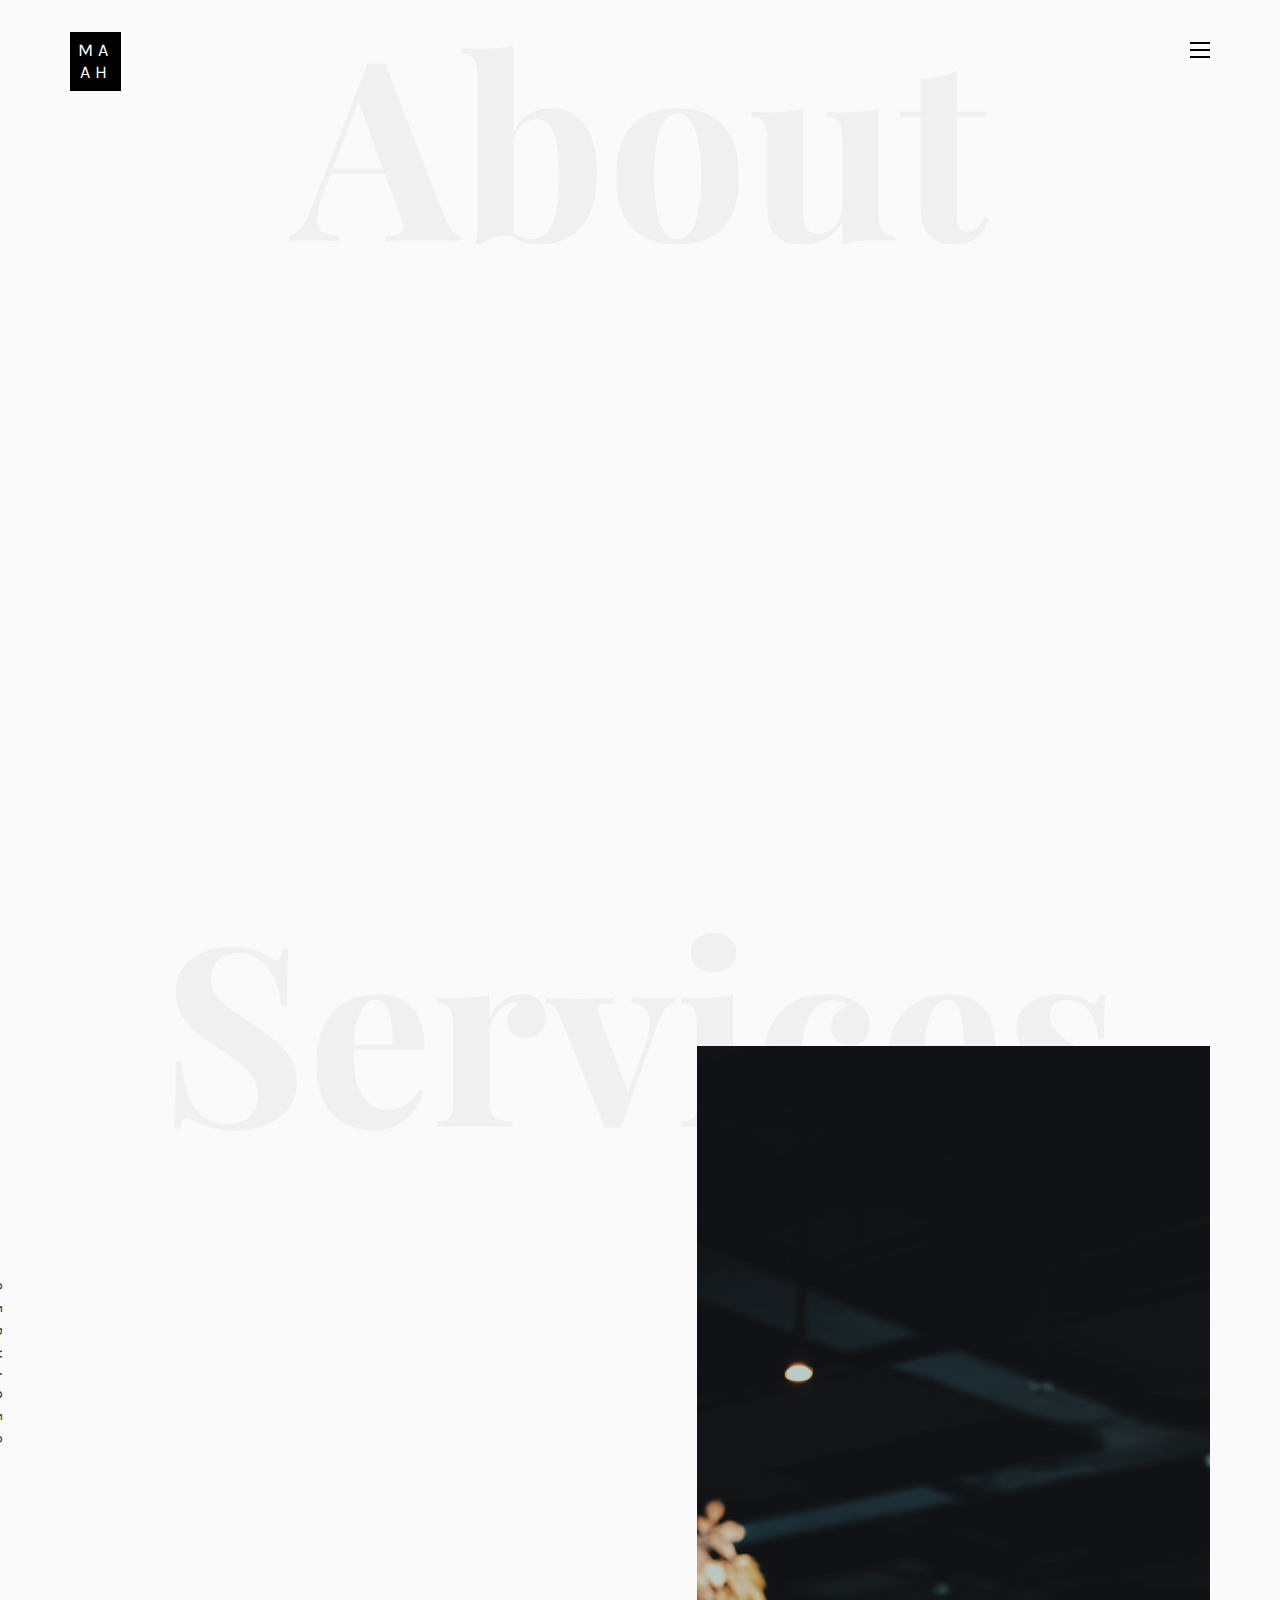
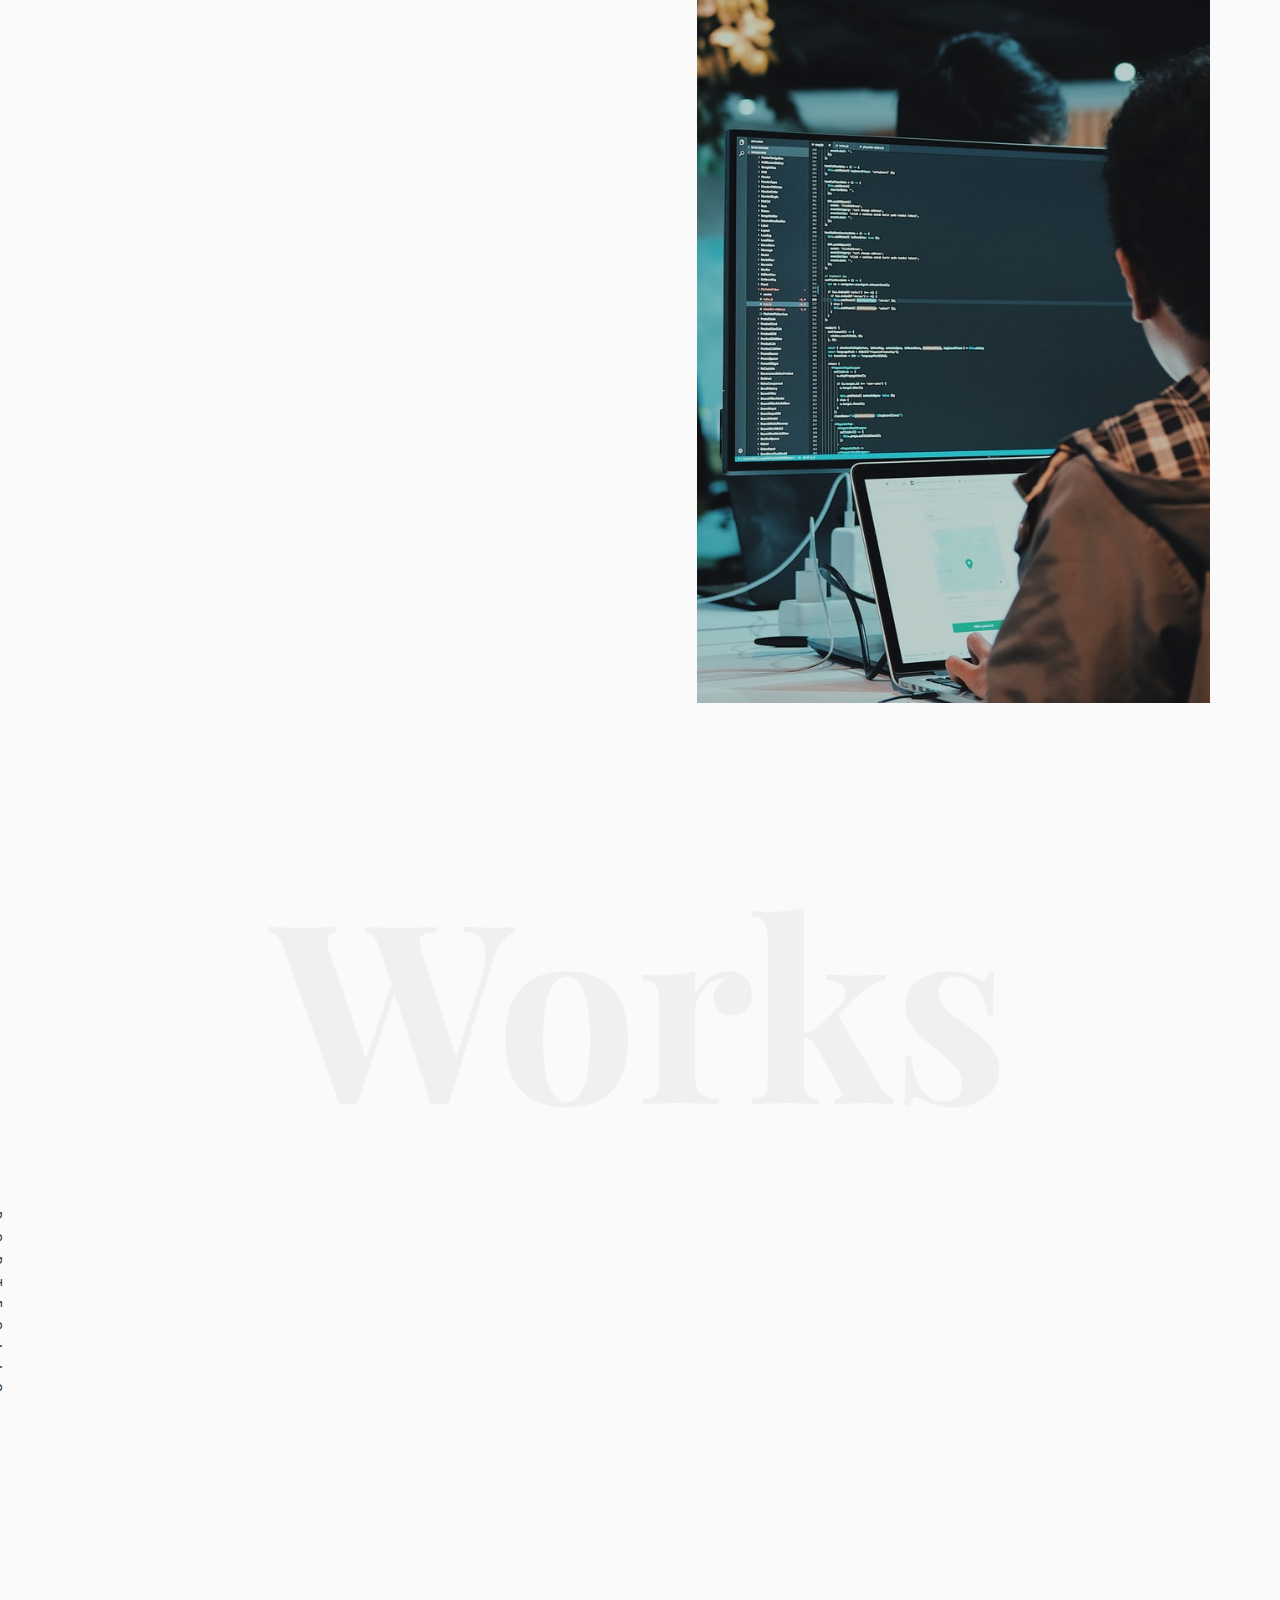
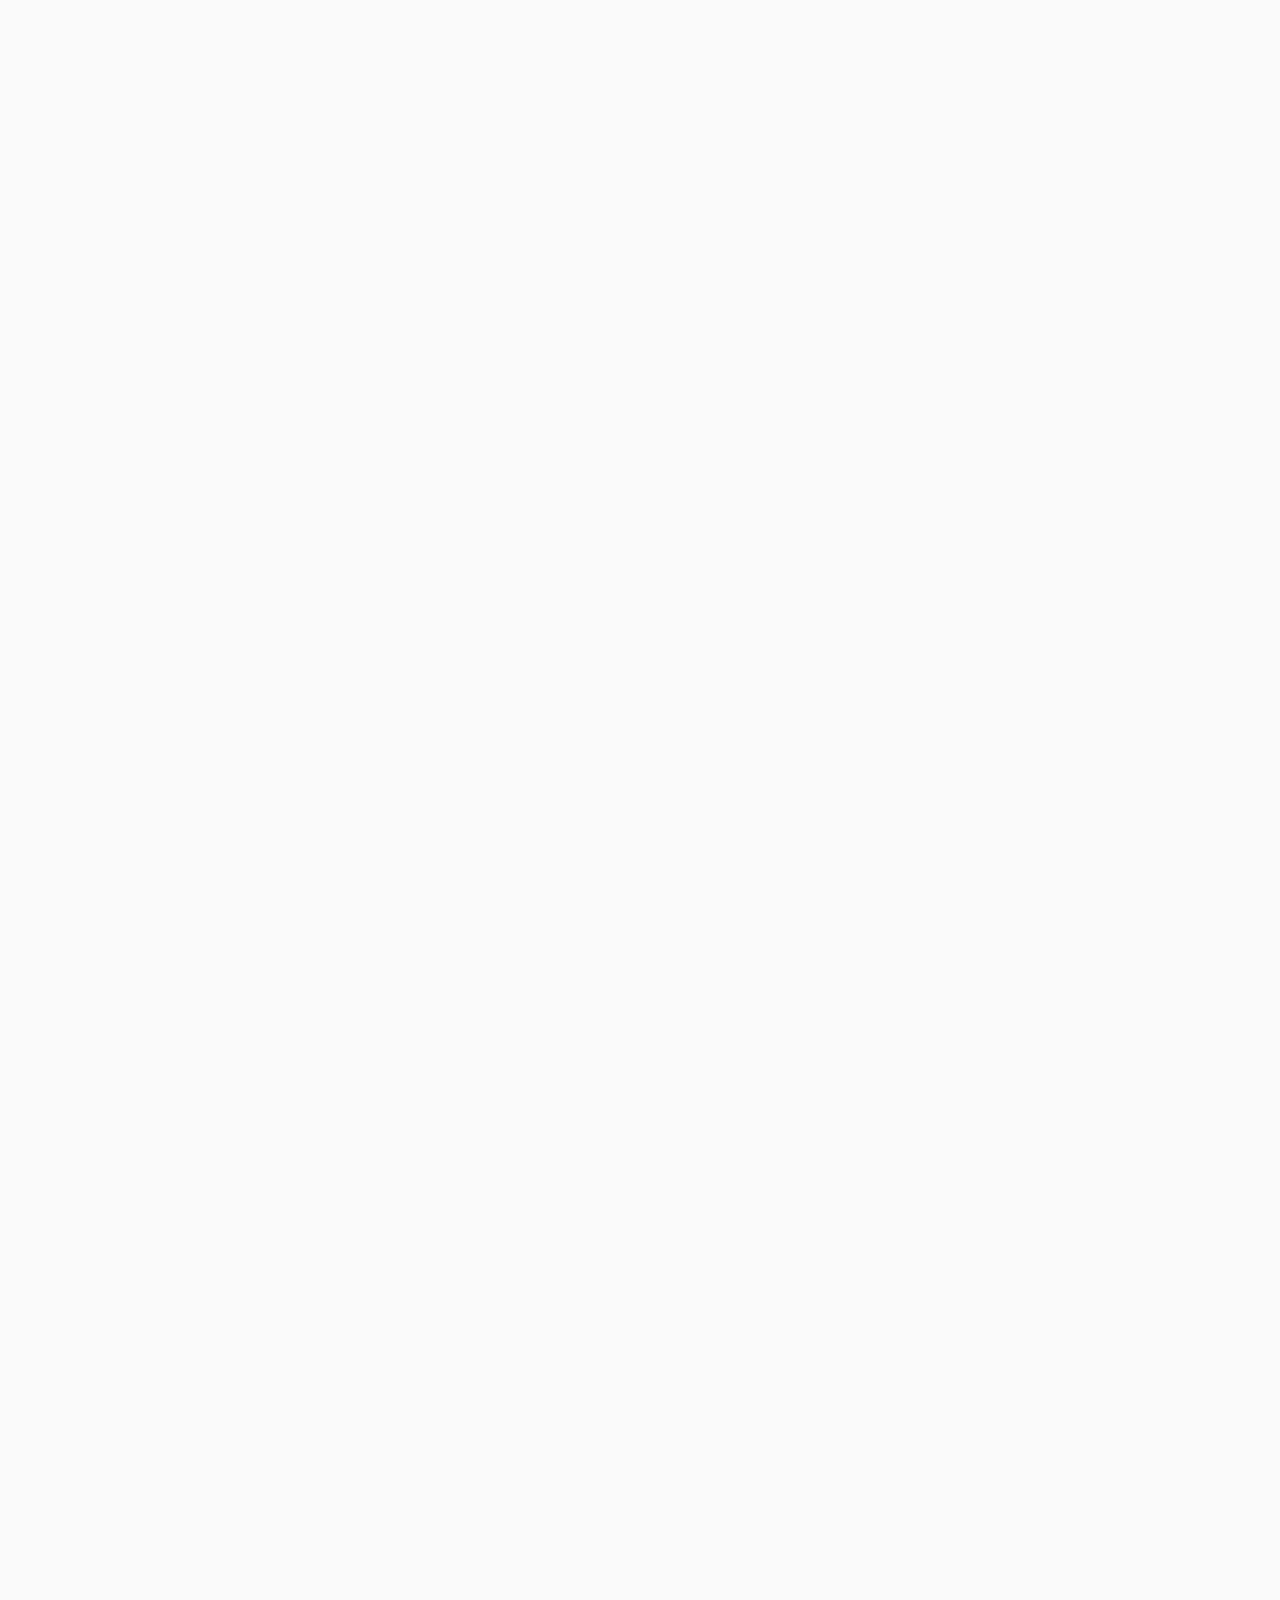
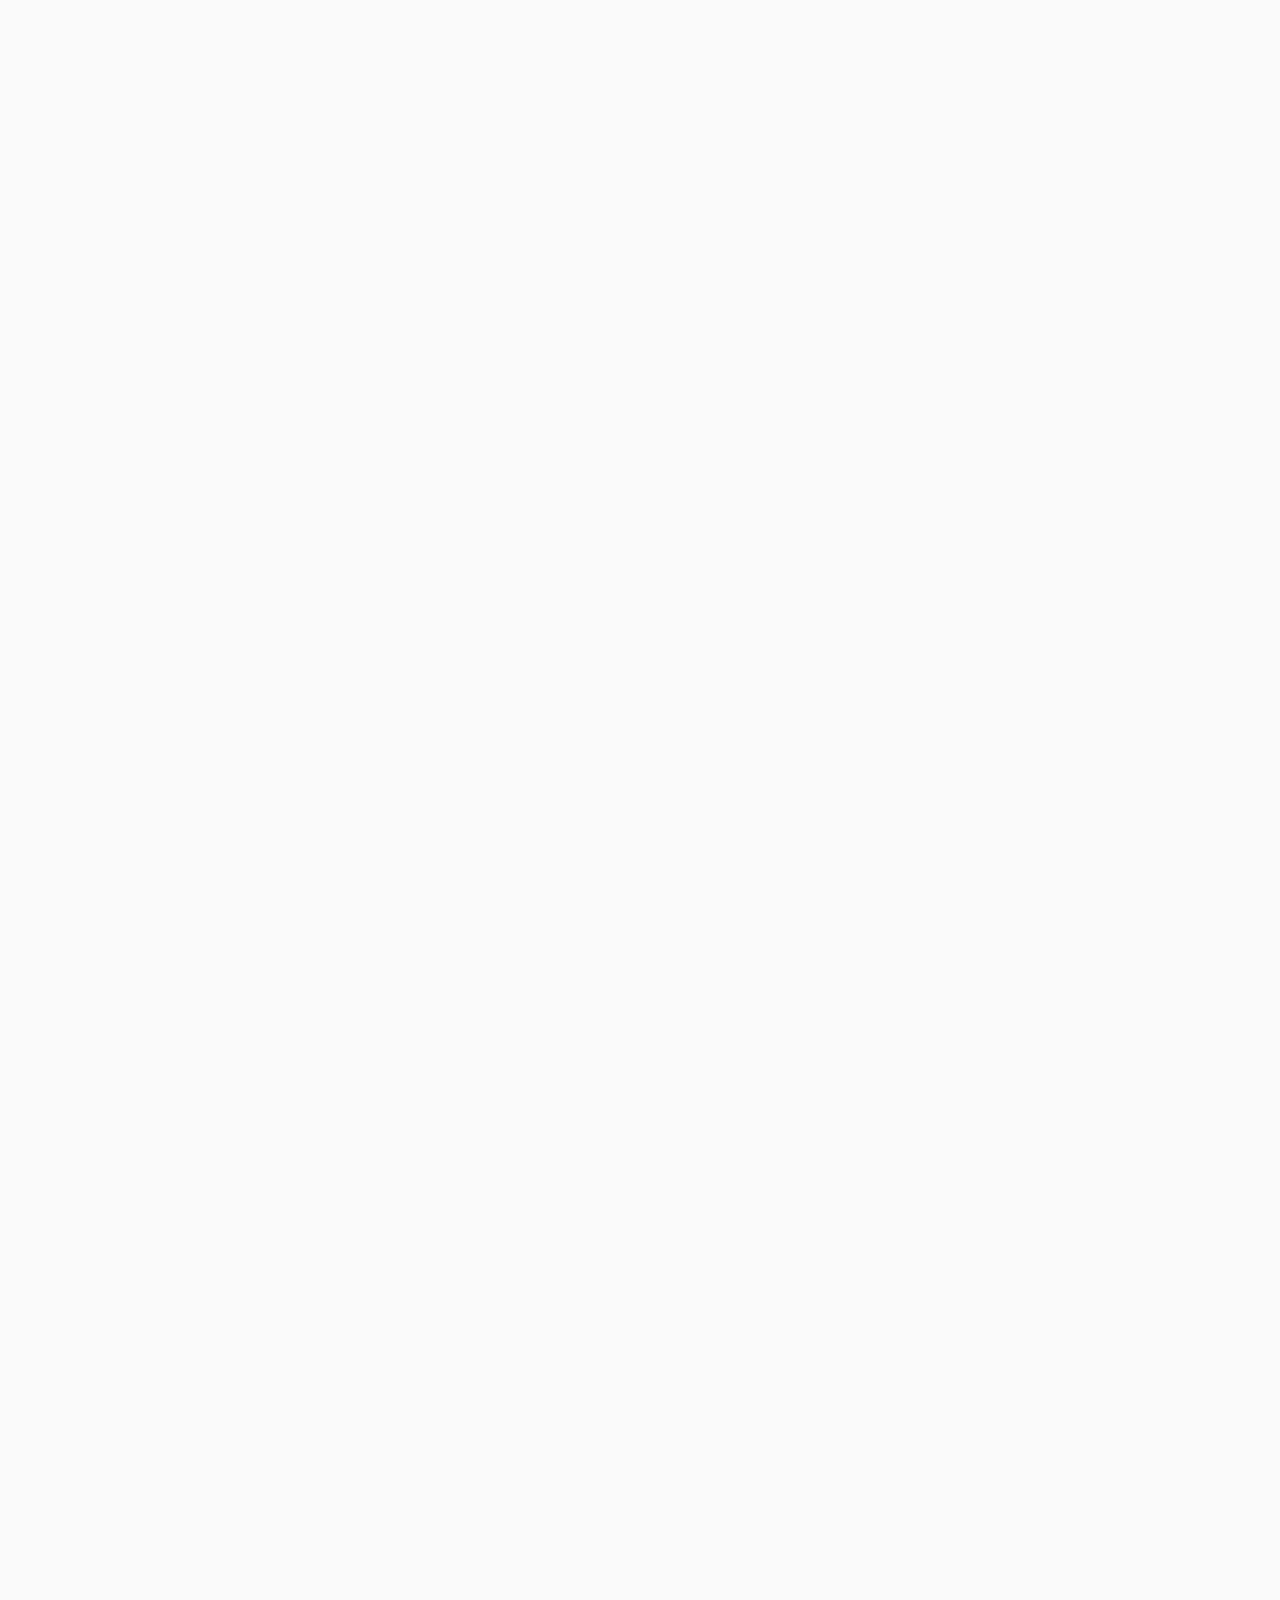
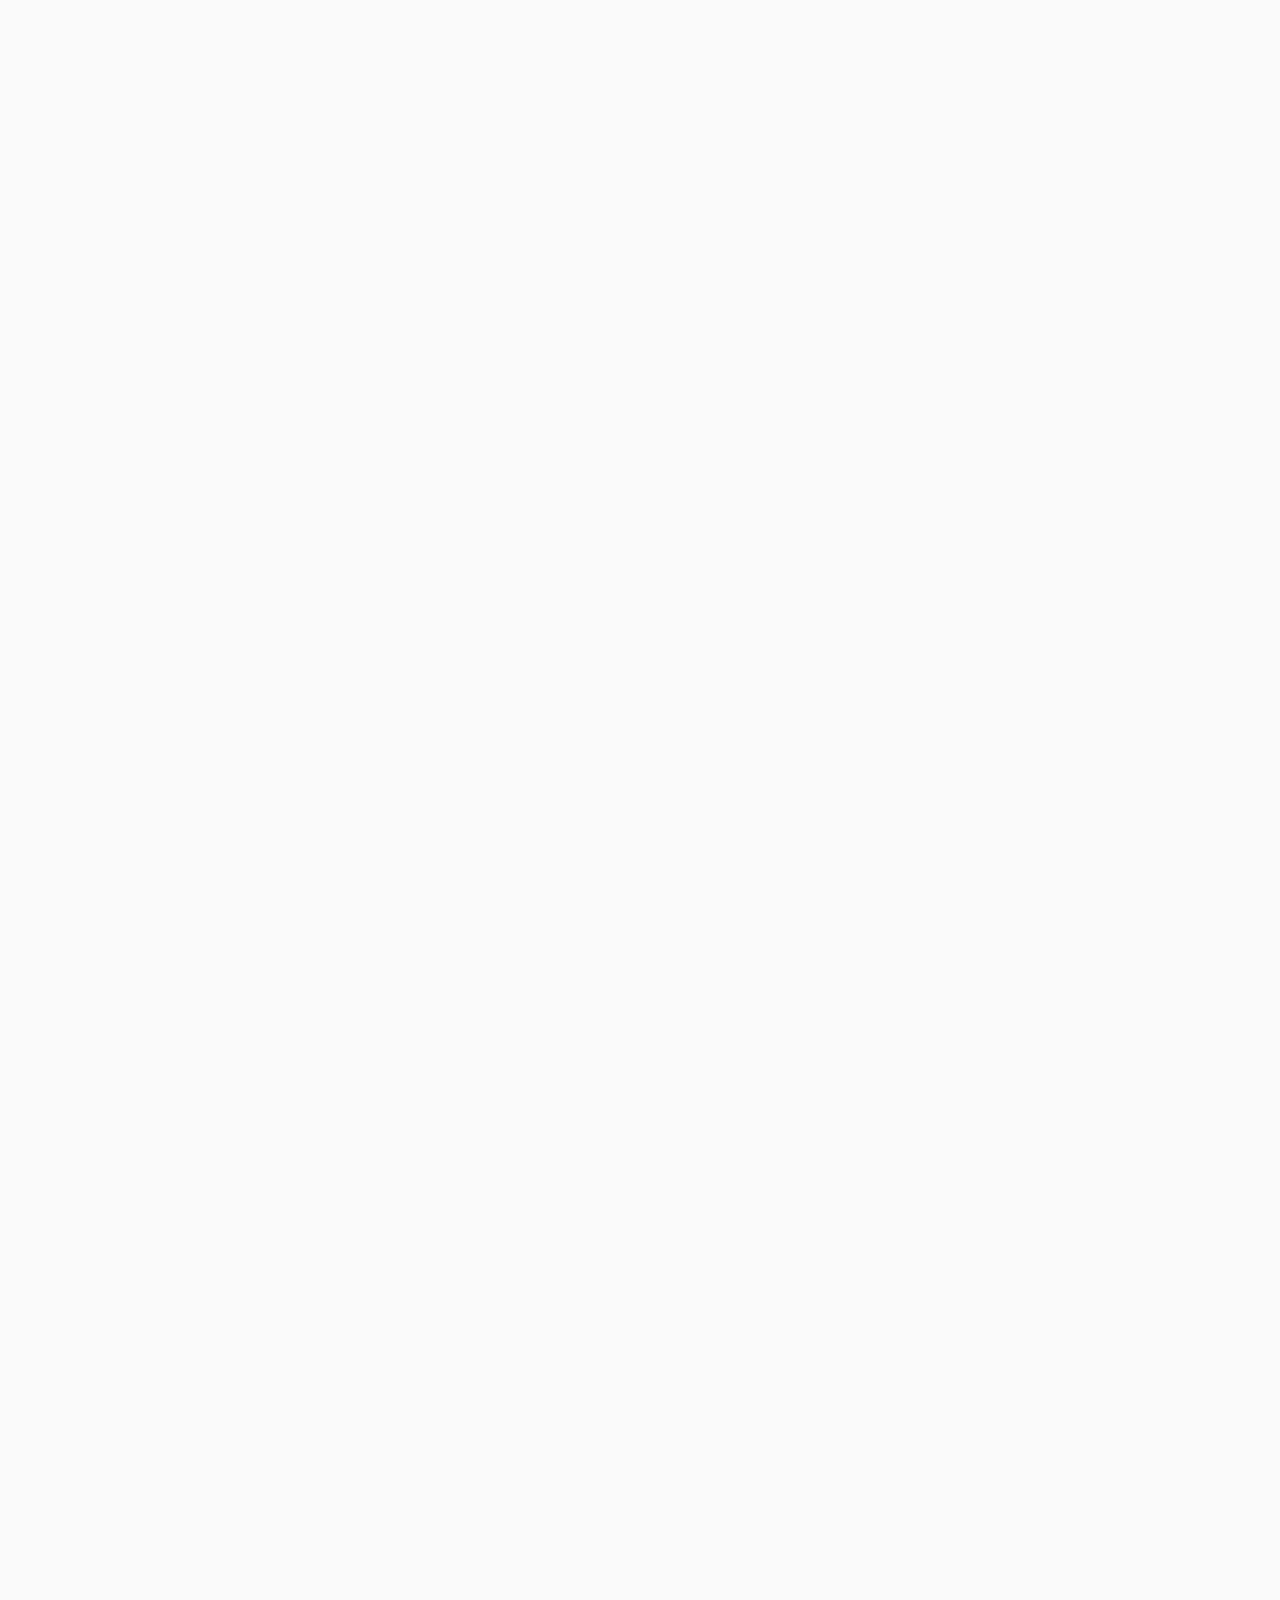
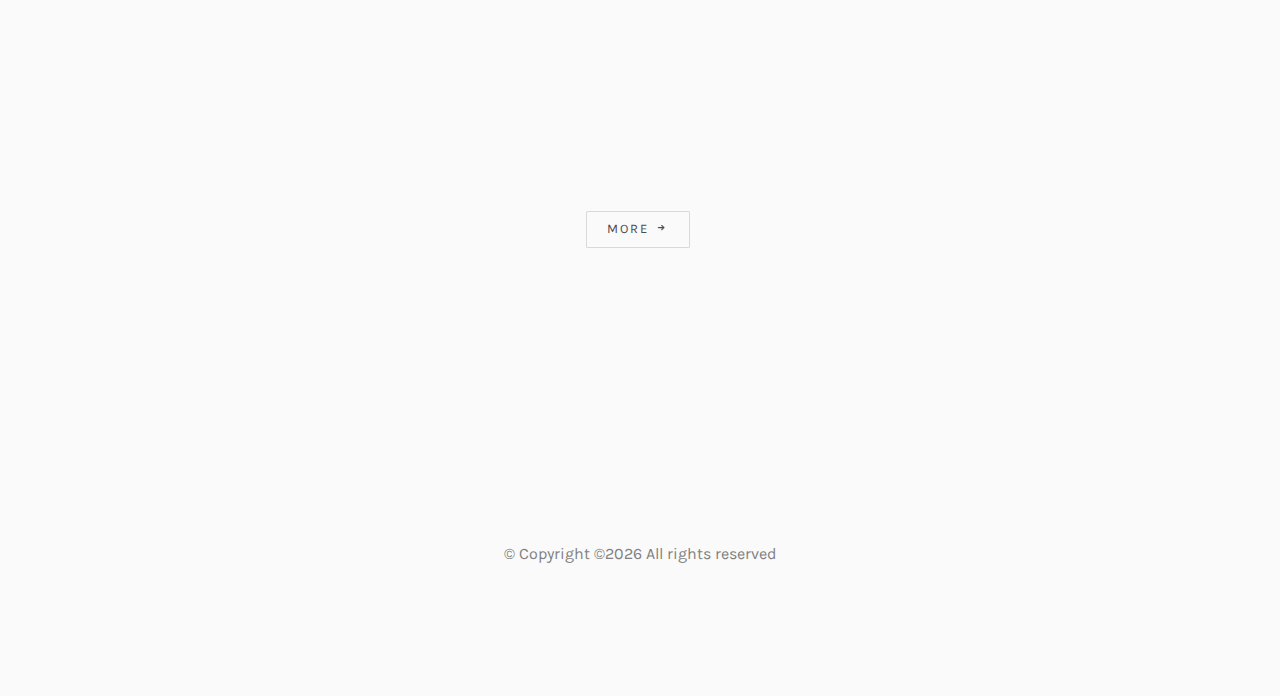
<file: index.html>
<!DOCTYPE HTML>
<html>
	<head>
	<meta charset="utf-8">
	<meta http-equiv="X-UA-Compatible" content="IE=edge">
	<title>Portfolio Mesa Abdilah</title>
	<meta name="viewport" content="width=device-width, initial-scale=1">
	<meta name="description" content="" />
	<meta name="keywords" content="" />
	<meta name="author" content="" />

  <!-- Facebook and Twitter integration -->
	<meta property="og:title" content=""/>
	<meta property="og:image" content=""/>
	<meta property="og:url" content=""/>
	<meta property="og:site_name" content=""/>
	<meta property="og:description" content=""/>
	<meta name="twitter:title" content="" />
	<meta name="twitter:image" content="" />
	<meta name="twitter:url" content="" />
	<meta name="twitter:card" content="" />

	<!-- Place favicon.ico and apple-touch-icon.png in the root directory -->
	<link rel="shortcut icon" href="images/favicon.png">

	<link href="https://fonts.googleapis.com/css?family=Karla:400,700" rel="stylesheet">
	<link href="https://fonts.googleapis.com/css?family=Playfair+Display:400,400i,700" rel="stylesheet">
	
	<!-- Animate.css -->
	<link rel="stylesheet" href="css/animate.css">
	<!-- Icomoon Icon Fonts-->
	<link rel="stylesheet" href="css/icomoon.css">
	<!-- Bootstrap  -->
	<link rel="stylesheet" href="css/bootstrap.css">
	<!-- Owl Carousel -->
	<link rel="stylesheet" href="css/owl.carousel.min.css">
	<link rel="stylesheet" href="css/owl.theme.default.min.css">
	<!-- Magnific Popup -->
	<link rel="stylesheet" href="css/magnific-popup.css">

	<link rel="stylesheet" href="css/style.css">


	<!-- Modernizr JS -->
	<script src="js/modernizr-2.6.2.min.js"></script>
	<!-- FOR IE9 below -->
	<!--[if lt IE 9]>
	<script src="js/respond.min.js"></script>
	<![endif]-->

	</head>
	<body>

	<nav id="colorlib-main-nav" role="navigation">
		<a href="#" class="js-colorlib-nav-toggle colorlib-nav-toggle active"><i></i></a>
		<div class="js-fullheight colorlib-table">
			<div class="colorlib-table-cell js-fullheight">
				<div class="row">
					<div class="col-md-12">
						<div class="form-group">
							<input type="text" class="form-control" id="search" placeholder="Enter any key to search...">
							<button type="submit" class="btn btn-primary"><i class="icon-search3"></i></button>
						</div>
					</div>
				</div>
				<div class="row">
					<div class="col-md-12">
						<ul>
							<li class="active"><a href="index.html">Home</a></li>
							<li><a href="services.html">Services</a></li>
							<li><a href="work.html">Work</a></li>
							<li><a href="blog.html">Blog</a></li>
							<li><a href="about.html">About</a></li>
							<li><a href="contact.html">Contact</a></li>
						</ul>
					</div>
				</div>
				<div class="row">
					<div class="col-md-12">
						<h2 class="head-title">Works</h2>
						<a href="images/work-1.jpg" class="gallery image-popup-link text-center" style="background-image: url(images/work-1.jpg);">
							<span><i class="icon-search3"></i></span>
						</a>
						<a href="images/work-2.jpg" class="gallery image-popup-link text-center" style="background-image: url(images/work-2.jpg);">
							<span><i class="icon-search3"></i></span>
						</a>
						<a href="images/work-3.jpg" class="gallery image-popup-link text-center" style="background-image: url(images/work-3.jpg);">
							<span><i class="icon-search3"></i></span>
						</a>
						<a href="images/work-4.jpg" class="gallery image-popup-link text-center" style="background-image: url(images/work-4.jpg);">
							<span><i class="icon-search3"></i></span>
						</a>
					</div>
				</div>
			</div>
		</div>
	</nav>
	
	<div id="colorlib-page">
		<header>
			<div class="container">
				<div class="row">
					<div class="col-md-12">
						<div class="colorlib-navbar-brand">
							<a class="colorlib-logo" href="index.html"><span>MA</span><span>AH</span></a>
						</div>
						<a href="#" class="js-colorlib-nav-toggle colorlib-nav-toggle"><i></i></a>
					</div>
				</div>
			</div>
		</header>
		<div id="colorlib-about">
			<div class="container">
				<div class="row text-center">
					<h2 class="bold">About</h2>
				</div>
				<div class="row">
					<div class="col-md-5 animate-box">
						<div class="owl-carousel3">
							<div class="item">
								<img class="img-responsive about-img" src="images/about.jpg" alt="about">
							</div>
							<div class="item">
								<img class="img-responsive about-img" src="images/about2.jpg" alt="about2">
							</div>
						</div>
					</div>
					<div class="col-md-6 col-md-push-1 animate-box">
						<div class="about-desc">
							<div class="owl-carousel3">
								<div class="item">
									<h2><span>Mesa</span><span>Abdilah</span></h2>
								</div>
								<div class="item">
									<h2><span>I'm</span><span>Software Developer</span></h2>
								</div>
							</div>
							<div class="desc">
								<div class="rotate">
									<h2 class="heading">About</h2>
								</div>
								<p>Software developer dengan <script>document.write(new Date().getFullYear()-2017);</script>+ tahun pengalaman dalam web development. Telah mengembangkan lebih dari 10 aplikasi untuk meningkatkan efisiensi dan data management di beberapa perusahaan.</p>
								<p class="colorlib-social-icons">
									<a href="https://www.facebook.com/mesa.abdilah" target="_blank"><i class="icon-facebook4"></i></a>
									<a href="https://twitter.com/mesa_abdilah" target="_blank"><i class="icon-twitter3"></i></a>
									<a href="https://www.linkedin.com/in/mesa-abdilah-7684b2180" target="_blank"><i class="icon-linkedin4"></i></a>
								</p>
								<p>
									<a href="cv/cv-mesa-abdilah.pdf" target="_blank" class="btn btn-primary btn-outline">CV</a>
									<a href="https://wa.me/6289693989259" target="_blank" class="btn btn-primary">Contact Me!</a>
								</p>
							</div>
						</div>
					</div>
				</div>
			</div>
		</div>
		<div id="colorlib-services">
			<div class="container">
				<div class="row text-center">
					<h2 class="bold">Services</h2>
				</div>
				<div class="row">
					<div class="col-md-12">
						<div class="services-flex">
							<div class="one-third">
								<div class="row">
									<div class="col-md-12 col-md-offset-0 animate-box intro-heading">
										<span>My Services</span>
										<h2>Here Are Some of My Skills</h2>
									</div>
								</div>
								<div class="row">
									<div class="col-md-12">
										<div class="rotate">
											<h2 class="heading">Services</h2>
										</div>
									</div>
									<div class="col-md-6">
										<div class="services animate-box">
											<h3>1 - DBMS</h3>
											<ul>
												<li>PostgreSQL</li>
												<li>MySQL</li>
												<li>Microsoft SQL Server</li>
												<li>MongoDB</li>
												<li>Oracle</li>
												<li>SQLite</li>
												<li>Redis</li>
											</ul>
										</div>
										<div class="services animate-box">
											<h3>3 - Front End Development</h3>
											<ul>
												<li>React Js</li>
												<li>JQuery</li>
												<li>Vue Js</li>
											</ul>
										</div>
										<div class="services animate-box">
											<h3>5 - Cloud</h3>
											<ul>
												<li>AWS - Amazon S3</li>
												<li>GCP - Compute Engine(Virtual Machines)</li>
											</ul>
										</div>
										<div class="services animate-box">
											<h3>7 - Automation</h3>
											<ul>
												<li>CI/CD</li>
												<li>Katalon Automation Test</li>
											</ul>
										</div>
									</div>
									<div class="col-md-6">
										<div class="services animate-box">
											<h3>2 - Back End Development</h3>
											<ul>
												<li>Express Js</li>
												<li>Laravel</li>
												<li>ASP.NET Core</li>
												<li>Flask</li>
												<li>Ruby on Rails</li>
											</ul>
										</div>
										<div class="services animate-box">
											<h3>4 - Mobile</h3>
											<ul>
												<li>React Native</li>
												<li>Flutter</li>
											</ul>
										</div>
										<div class="services animate-box">
											<h3>6 - Tools</h3>
											<ul>
												<li>Github/Gitlab</li>
												<li>SQL Server Integration Services(SSIS)</li>
												<li>SQL Server Reporting Services(SSRS)</li>
												<li>Postman</li>
												<li>WinSCP</li>
											</ul>
										</div>
									</div>
								</div>
							</div>
							<div class="one-forth services-img" style="background-image: url(images/services-img-1.jpg);">
							</div>
						</div>
					</div>
				</div>
			</div>
		</div>

		<div id="colorlib-work">
			<div class="container">
				<div class="row text-center">
					<h2 class="bold">Works</h2>
				</div>
				<div class="row">
					<div class="col-md-12 col-md-offset-0 text-center animate-box intro-heading">
						<span>Portfolio</span>
						<h2>Done Projects</h2>
					</div>
				</div>
				<div class="row">
					<div class="col-md-12">
						<div class="rotate">
							<h2 class="heading">Portfolio</h2>
						</div>
					</div>
				</div>
				<div class="row">
					<div class="col-md-12">
						<div class="work-entry animate-box">
							<a href="work.html" class="work-img" style="background-image: url(images/work-1.jpg);">
								<div class="display-t">
									<div class="work-name">
										<h2>E-Learning</h2>
									</div>
								</div>
							</a>
							<div class="col-md-4 col-md-offset-4">
								<div class="desc">
									<p>Cara terbaik untuk mencapai tujuan pengajaran adalah dengan merancang dan mengembangkan E Learning yang memenuhi beragam kebutuhan calon pekerja. dikembangkan menggunakan: ASP.Net C#, ActionScript3, Oracle</p>
									<p class="read"><a href="#">View details</a></p>
								</div>
							</div>
						</div>
					</div>
					<div class="col-md-12">
						<div class="work-entry animate-box">
							<a href="work.html" class="work-img" style="background-image: url(images/work-2.jpg);">
								<div class="display-t">
									<div class="work-name">
										<h2>IBSS(Informasi Billing Support Sistem)</h2>
									</div>
								</div>
							</a>
							<div class="col-md-4 col-md-offset-4">
								<div class="desc">
									<p>Untuk mempermudah user untuk mengelola dan mencari informasi tagihan pelanggan. dikembangkan menggunakan: Vue Js, CodeIgniter, Oracle</p>
									<p class="read"><a href="#">View Details</a></p>
								</div>
							</div>
						</div>
					</div>
					<div class="col-md-12">
						<div class="work-entry animate-box">
							<a href="work.html" class="work-img" style="background-image: url(images/work-5.jpg);">
								<div class="display-t">
									<div class="work-name">
										<h2>ORMs Risk Management</h2>
									</div>
								</div>
							</a>
							<div class="col-md-4 col-md-offset-4">
								<div class="desc">
									<p>Secara umum digunakan untuk dasar agar bisa memprediksikan bahaya atau hal yang tidak menyenangkan yang akan dihadapi dengan perhitungan serta pertimbangan yang matang dari berbagai informasi. dikembangkan menggunakan: ASP.Net VB, SQL Server, SSRS</p>
									<p class="read"><a href="#">View details</a></p>
								</div>
							</div>
						</div>
					</div>
					<div class="col-md-12">
						<div class="work-entry animate-box">
							<a href="work.html" class="work-img" style="background-image: url(images/work-6.jpg);">
								<div class="display-t">
									<div class="work-name">
										<h2>ICRS(Internal Control & Risk System)</h2>
									</div>
								</div>
							</a>
							<div class="col-md-4 col-md-offset-4">
								<div class="desc">
									<p>secara umum digunakan untuk dasar agar bisa memprediksikan bahaya atau hal yang tidak menyenangkan yang akan dihadapi dengan perhitungan serta pertimbangan yang matang dari berbagai informasi. dikembangkan menggunakan: ASP.Net VB, SQL Server, SSRS</p>
									<p class="read"><a href="#">View details</a></p>
								</div>
							</div>
						</div>
					</div>
					<div class="col-md-12">
						<div class="work-entry animate-box">
							<a href="work.html" class="work-img" style="background-image: url(images/work-7.jpg);">
								<div class="display-t">
									<div class="work-name">
										<h2>LLL System(Legal Lending Limit)</h2>
									</div>
								</div>
							</a>
							<div class="col-md-4 col-md-offset-4">
								<div class="desc">
									<p>Mengatur penyaluran fasilitas kredit agar dana bank yang diperoleh dari simpanan masyarakat tidak dinikmati oleh sekelompok debitur tertentu. Hal ini berarti termasuk mengatur penyebaran risiko kemacetan kredit demi keamanan dan kesehatan bank itu sendiri. dikembangkan menggunakan: ASP.Net VB, ASP.Net Core, SQL Server, SSRS, SSIS</p>
									<p class="read"><a href="#">View details</a></p>
								</div>
							</div>
						</div>
					</div>
					<center>
						<a href="work.html" class="btn btn-primary btn-outline">More <i class="icon-arrow-right4"></i></a>
					</center>
				</div>
			</div>
		</div>

		<!-- <div id="colorlib-blog">
			<div class="container">
				<div class="row text-center">
					<h2 class="bold">Blog</h2>
				</div>
				<div class="row">
					<div class="col-md-12 col-md-offset-0 text-center animate-box intro-heading">
						<span>Blog</span>
						<h2>Read Our Case</h2>
					</div>
				</div>
				<div class="row">
					<div class="col-md-12">
						<div class="rotate">
							<h2 class="heading">Our Blog</h2>
						</div>
					</div>
				</div>
				<div class="row animate-box">
					<div class="owl-carousel1">
						<div class="item">
							<div class="col-md-12">
								<div class="article">
									<a href="blog.html" class="blog-img">
										<img class="img-responsive" src="images/img-1.jpg" alt="html5 bootstrap by colorlib.com">
										<div class="overlay"></div>
										<div class="link">
											<span class="read">Read more</h2>
										</div>
									</a>
									<div class="desc">
										<span class="meta">15, Feb 2018</span>
										<h2><a href="blog.html">A Japanese Constellation</a></h2>
										<p>When she reached the first hills of the Italic Mountains, she had a last view back on the skyline of her hometown Bookmarksgrove</p>
									</div>
								</div>
							</div>
						</div>
						<div class="item">
							<div class="col-md-12">
								<div class="article">
									<a href="blog.html" class="blog-img">
										<img class="img-responsive" src="images/img-2.jpg" alt="html5 bootstrap by colorlib.com">
										<div class="overlay"></div>
										<div class="link">
											<span class="read">Read more</h2>
										</div>
									</a>
									<div class="desc">
										<span class="meta">15, Feb 2018</span>
										<h2><a href="blog.html">A Japanese Constellation</a></h2>
										<p>When she reached the first hills of the Italic Mountains, she had a last view back on the skyline of her hometown Bookmarksgrove</p>
									</div>
								</div>
							</div>
						</div>
						<div class="item">
							<div class="col-md-12">
								<div class="article">
									<a href="blog.html" class="blog-img">
										<img class="img-responsive" src="images/img-3.jpg" alt="html5 bootstrap by colorlib.com">
										<div class="overlay"></div>
										<div class="link">
											<span class="read">Read more</h2>
										</div>
									</a>
									<div class="desc">
										<span class="meta">15, Feb 2018</span>
										<h2><a href="blog.html">A Japanese Constellation</a></h2>
										<p>When she reached the first hills of the Italic Mountains, she had a last view back on the skyline of her hometown Bookmarksgrove</p>
									</div>
								</div>
							</div>
						</div>
					</div>
				</div>
			</div>
		</div> -->

		<!-- <div id="colorlib-testimony">
			<div class="container">
				<div class="row text-center">
					<h2 class="bold">Testimonies</h2>
				</div>
				<div class="row">
					<div class="col-md-12 col-md-offset-0 text-center animate-box intro-heading">
						<span>Testimonies</span>
						<h2>Clients Says</h2>
					</div>
				</div>
				<div class="row">
					<div class="col-md-12">
						<div class="rotate">
							<h2 class="heading">Says</h2>
						</div>
					</div>
				</div>
				<div class="row animate-box">
					<div class="owl-carousel">
						<div class="item">
							<div class="col-md-12 text-center">
								<div class="testimony">
									<blockquote>
										<p>"A small river named Duden flows by their place and supplies it with the necessary regelialia.</p>
										<span>" &mdash; George Brooks</span>
									</blockquote>
								</div>
							</div>
						</div>
						<div class="item">
							<div class="col-md-12 text-center">
								<div class="testimony">
									<blockquote>
										<p>"Even the all-powerful Pointing has no control about the blind texts it is an almost unorthographic life One day however a small line of blind text by the name of Lorem Ipsum decided to leave for the far World of Grammar.</p>
										<span>" &mdash; Daniel Foster</span>
									</blockquote>
								</div>
							</div>
						</div>
						<div class="item">
							<div class="col-md-12 text-center">
								<div class="testimony">
									<blockquote>
										<p>"When she reached the first hills of the Italic Mountains, she had a last view back on the skyline of her hometown Bookmarksgrove</p>
										<span>" &mdash; Liam Jenkins</span>
									</blockquote>
								</div>
							</div>
						</div>
					</div>
				</div>
			</div>
		</div> -->

		<footer>
			<div id="footer">
				<div class="container">
					<!-- <div class="row">
						<div class="col-md-4 col-pb-sm">
							<div class="row">
								<div class="col-md-10">
									<h2>Let's Talk</h2>
									<p>A small river named Duden flows by their place and supplies.</p>
									<p><a href="#">noah@info.com</a></p>
									<p class="colorlib-social-icons">
										<a href="#"><i class="icon-facebook4"></i></a>
										<a href="#"><i class="icon-twitter3"></i></a>
										<a href="#"><i class="icon-googleplus"></i></a>
										<a href="#"><i class="icon-dribbble2"></i></a>
									</p>
								</div>
							</div>
						</div>
						<div class="col-md-4 col-pb-sm">
							<h2>Latest Blog</h2>
							<div class="f-entry">
								<a href="#" class="featured-img" style="background-image: url(images/img-1.jpg);"></a>
								<div class="desc">
									<span>February 15, 2018</span>
									<h3><a href="#">Art Gallery in Japan</a></h3>
								</div>
							</div>
							<div class="f-entry">
								<a href="#" class="featured-img" style="background-image: url(images/img-2.jpg);"></a>
								<div class="desc">
									<span>February 9, 2018</span>
									<h3><a href="#">A Japanese Constellation</a></h3>
								</div>
							</div>
							<div class="f-entry">
								<a href="#" class="featured-img" style="background-image: url(images/img-3.jpg);"></a>
								<div class="desc">
									<span>February 15, 2018</span>
									<h3><a href="#">Road Trip</a></h3>
								</div>
							</div>
						</div>
						<div class="col-md-4 col-pb-sm">
							<h2>Newsletter</h2>
							<p>A small river named Duden flows by their place and supplies it with the necessary regelialia</p>
							<div class="subscribe text-center">
								<div class="form-group">
									<input type="text" class="form-control text-center" placeholder="Enter Email address">
									<input type="submit" value="Subscribe" class="btn btn-primary btn-custom">
								</div>
							</div>
						</div>
					</div> -->
					<div class="row">
						<div class="col-md-12 text-center">
							<p>
								&copy; <!-- Link back to Colorlib can't be removed. Template is licensed under CC BY 3.0. -->
Copyright &copy;<script>document.write(new Date().getFullYear());</script> All rights reserved <!-- | This template is made with <i class="icon-heart4" aria-hidden="true"></i> by <a href="https://colorlib.com" target="_blank">Colorlib</a> -->
<!-- Link back to Colorlib can't be removed. Template is licensed under CC BY 3.0. -->
							</p>
						</div>
					</div>
				</div>
			</div>
		</footer>
	
	</div>

	<!-- jQuery -->
	<script src="js/jquery.min.js"></script>
	<!-- jQuery Easing -->
	<script src="js/jquery.easing.1.3.js"></script>
	<!-- Bootstrap -->
	<script src="js/bootstrap.min.js"></script>
	<!-- Waypoints -->
	<script src="js/jquery.waypoints.min.js"></script>
	<!-- Owl Carousel -->
	<script src="js/owl.carousel.min.js"></script>
	<!-- Magnific Popup -->
	<script src="js/jquery.magnific-popup.min.js"></script>
	<script src="js/magnific-popup-options.js"></script>

	<!-- Main JS (Do not remove) -->
	<script src="js/main.js"></script>

	</body>
</html>
</file>
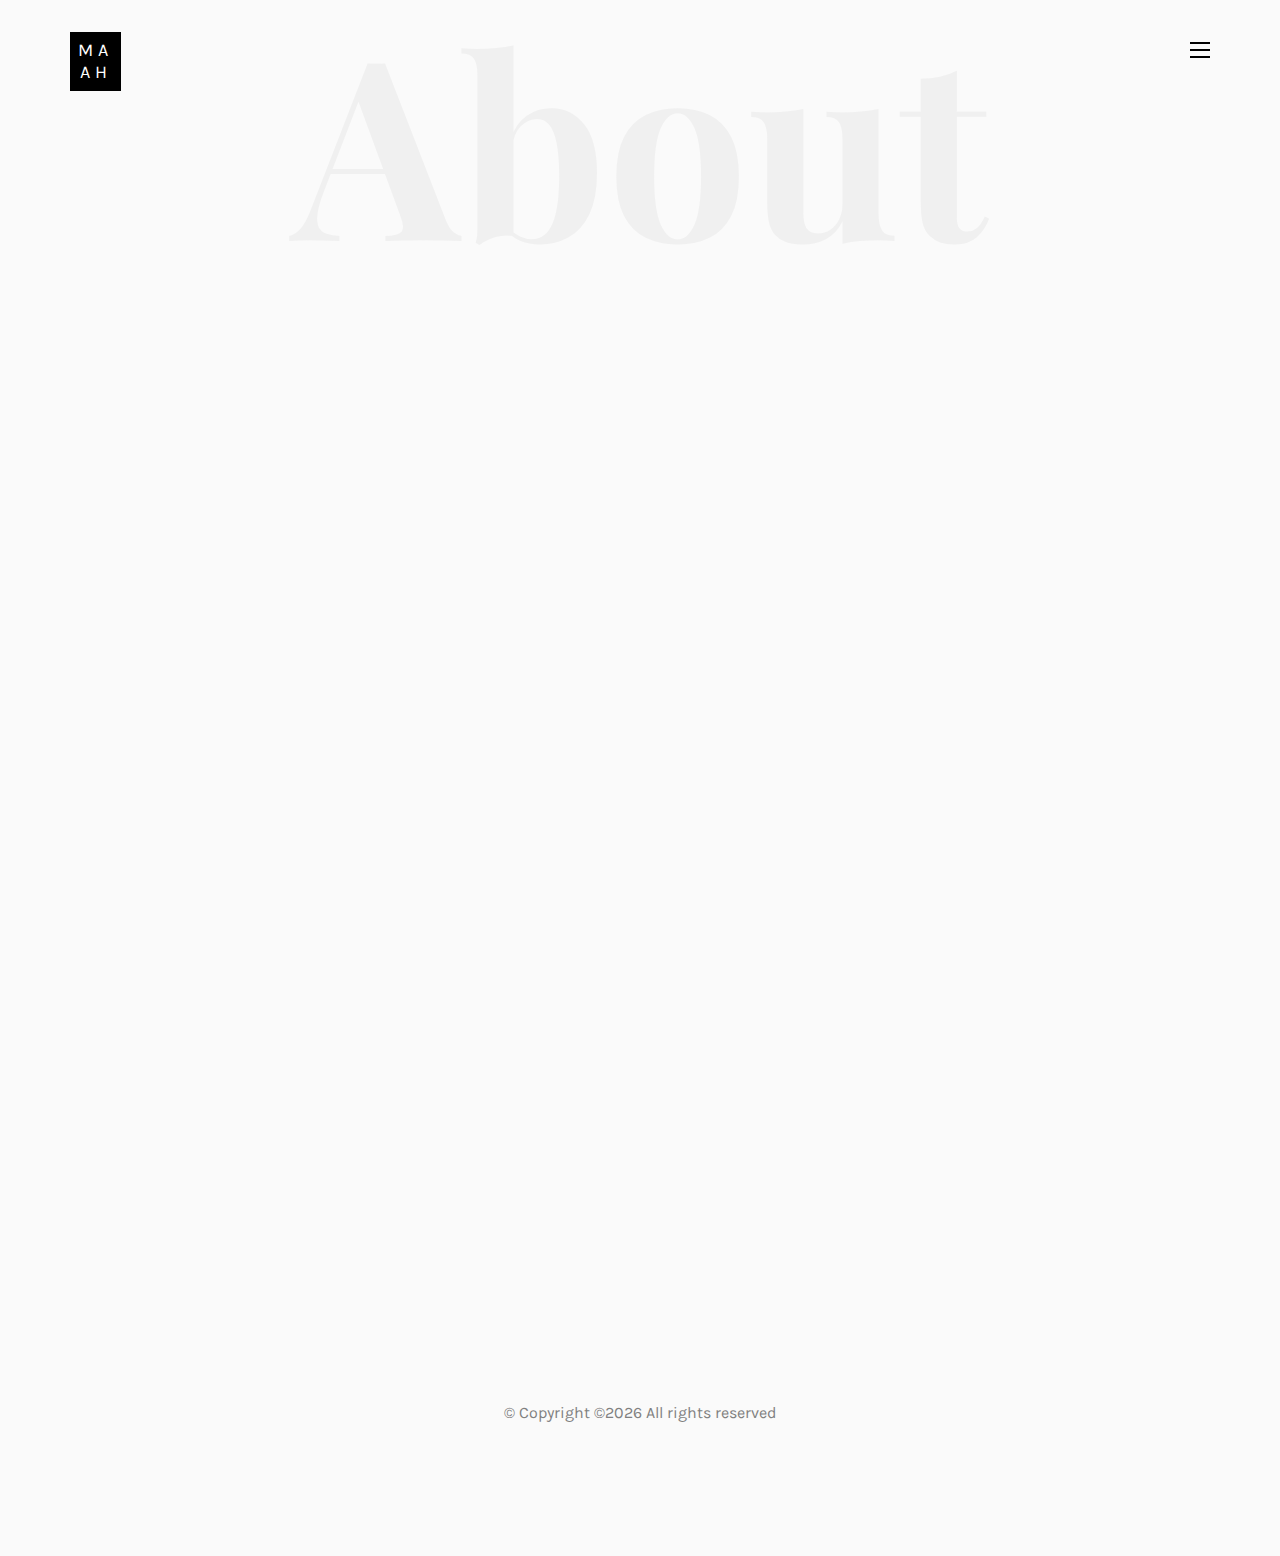
<file: about.html>
<!DOCTYPE HTML>
<html>
	<head>
	<meta charset="utf-8">
	<meta http-equiv="X-UA-Compatible" content="IE=edge">
	<title>Portfolio Mesa Abdilah</title>
	<meta name="viewport" content="width=device-width, initial-scale=1">
	<meta name="description" content="" />
	<meta name="keywords" content="" />
	<meta name="author" content="" />

  <!-- Facebook and Twitter integration -->
	<meta property="og:title" content=""/>
	<meta property="og:image" content=""/>
	<meta property="og:url" content=""/>
	<meta property="og:site_name" content=""/>
	<meta property="og:description" content=""/>
	<meta name="twitter:title" content="" />
	<meta name="twitter:image" content="" />
	<meta name="twitter:url" content="" />
	<meta name="twitter:card" content="" />

	<!-- Place favicon.ico and apple-touch-icon.png in the root directory -->
	<link rel="shortcut icon" href="images/favicon.png">

	<link href="https://fonts.googleapis.com/css?family=Karla:400,700" rel="stylesheet">
	<link href="https://fonts.googleapis.com/css?family=Playfair+Display:400,400i,700" rel="stylesheet">
	
	<!-- Animate.css -->
	<link rel="stylesheet" href="css/animate.css">
	<!-- Icomoon Icon Fonts-->
	<link rel="stylesheet" href="css/icomoon.css">
	<!-- Bootstrap  -->
	<link rel="stylesheet" href="css/bootstrap.css">
	<!-- Owl Carousel -->
	<link rel="stylesheet" href="css/owl.carousel.min.css">
	<link rel="stylesheet" href="css/owl.theme.default.min.css">
	<!-- Magnific Popup -->
	<link rel="stylesheet" href="css/magnific-popup.css">

	<link rel="stylesheet" href="css/style.css">


	<!-- Modernizr JS -->
	<script src="js/modernizr-2.6.2.min.js"></script>
	<!-- FOR IE9 below -->
	<!--[if lt IE 9]>
	<script src="js/respond.min.js"></script>
	<![endif]-->

	</head>
	<body>

	<nav id="colorlib-main-nav" role="navigation">
		<a href="#" class="js-colorlib-nav-toggle colorlib-nav-toggle active"><i></i></a>
		<div class="js-fullheight colorlib-table">
			<div class="colorlib-table-cell js-fullheight">
				<div class="row">
					<div class="col-md-12">
						<div class="form-group">
							<input type="text" class="form-control" id="search" placeholder="Enter any key to search...">
							<button type="submit" class="btn btn-primary"><i class="icon-search3"></i></button>
						</div>
					</div>
				</div>
				<div class="row">
					<div class="col-md-12">
						<ul>
							<li><a href="index.html">Home</a></li>
							<li><a href="services.html">Services</a></li>
							<li><a href="work.html">Work</a></li>
							<li><a href="blog.html">Blog</a></li>
							<li class="active"><a href="about.html">About</a></li>
							<li><a href="contact.html">Contact</a></li>
						</ul>
					</div>
				</div>
				<div class="row">
					<div class="col-md-12">
						<h2 class="head-title">Works</h2>
						<a href="images/work-1.jpg" class="gallery image-popup-link text-center" style="background-image: url(images/work-1.jpg);">
							<span><i class="icon-search3"></i></span>
						</a>
						<a href="images/work-2.jpg" class="gallery image-popup-link text-center" style="background-image: url(images/work-2.jpg);">
							<span><i class="icon-search3"></i></span>
						</a>
						<a href="images/work-3.jpg" class="gallery image-popup-link text-center" style="background-image: url(images/work-3.jpg);">
							<span><i class="icon-search3"></i></span>
						</a>
						<a href="images/work-4.jpg" class="gallery image-popup-link text-center" style="background-image: url(images/work-4.jpg);">
							<span><i class="icon-search3"></i></span>
						</a>
					</div>
				</div>
			</div>
		</div>
	</nav>
	
	<div id="colorlib-page">
		<header>
			<div class="container">
				<div class="row">
					<div class="col-md-12">
						<div class="colorlib-navbar-brand">
							<a class="colorlib-logo" href="index.html"><span>MA</span><span>AH</span></a>
						</div>
						<a href="#" class="js-colorlib-nav-toggle colorlib-nav-toggle"><i></i></a>
					</div>
				</div>
			</div>
		</header>
		<div id="colorlib-about">
			<div class="container">
				<div class="row text-center">
					<h2 class="bold">About</h2>
				</div>
				<div class="row row-padded-bottom">
					<div class="col-md-5 animate-box">
						<img class="img-responsive about-img" src="images/about.jpg" alt="html5 bootstrap template by colorlib.com">
					</div>
					<div class="col-md-6 col-md-push-1 animate-box">
						<div class="about-desc">
							<h2><span>Mesa</span><span>Abdilah</span></h2>
							<div class="desc">
								<div class="rotate">
									<h2 class="heading">About</h2>
								</div>
								<p>Software developer dengan <script>document.write(new Date().getFullYear()-2017);</script>+ tahun pengalaman dalam web development. Telah mengembangkan lebih dari 10 aplikasi untuk meningkatkan efisiensi dan data management di beberapa perusahaan.</p>
								<p class="colorlib-social-icons">
									<a href="https://www.facebook.com/mesa.abdilah" target="_blank"><i class="icon-facebook4"></i></a>
									<a href="https://twitter.com/mesa_abdilah" target="_blank"><i class="icon-twitter3"></i></a>
									<a href="https://www.linkedin.com/in/mesa-abdilah-7684b2180" target="_blank"><i class="icon-linkedin4"></i></a>
								</p>
								<p><a href="work.html" class="btn btn-primary btn-outline">View My Works</a></p>
							</div>
						</div>
					</div>
				</div>
				<div class="row">
					<div class="col-md-2 animate-box"></div>
					<div class="col-md-8 animate-box">
						<p>Halo! Nama saya Mesa Abdilah, saya menikmati perjalanan karir saya dalam mempelajari hal baru tentang teknologi. Ketertarikan saya pada pengembangan web dimulai pada tahun 2014 ketika saya memutuskan untuk mencoba mengedit tema joomla, mencoba merubah text dan tombol yang mengajari saya banyak hal tentang HTML & CSS!.</p>
						<p>Seiring berjalannya waktu, saya memiliki kesempatan untuk bekerja di beberapa perusahaan untuk mengembangkan aplikasi berbasis web. Dan fokus utama saya adalah membangun produk yang dapat membantu meningkatkan efektifitas perusahaan dan dapat digunkan berbagai klien.</p>
						<p>Saya juga baru-baru ini meluncurkan aplikasi ORMs yang mencakup semua yang dibutuhkan untuk membangun aplikasi web dengan menggunakan React Js & Express Js.</p>
					</div>
				</div>
			</div>
		</div>
		<!-- <div id="colorlib-services">
			<div class="container">
				<div class="row text-center">
					<h2 class="bold">Goals</h2>
				</div>
				<div class="row">
					<div class="col-md-12">
						<div class="services-flex">
							<div class="one-third">
								<div class="row">
									<div class="col-md-12 col-md-offset-0 animate-box intro-heading">
										<span>Target</span>
										<h2>Goals</h2>
										<p>A small river named Duden flows by their place and supplies it with the necessary regelialia. It is a paradisematic country, in which roasted parts of sentences fly into your mouth.</p>
									</div>
								</div>
								<div class="row">
									<div class="col-md-12">
										<div class="rotate">
											<h2 class="heading">Goals</h2>
										</div>
									</div>
									<div class="col-md-12">
										<div class="services animate-box">
											<h3>1 - High Quality Theme</h3>
											<p>Even the all-powerful Pointing has no control about the blind texts it is an almost unorthographic life One day however a small line of blind text by the name of Lorem Ipsum decided to leave for the far World of Grammar.</p>
										</div>
										<div class="services animate-box">
											<h3>2 - Customer Satisfaction</h3>
											<p>Even the all-powerful Pointing has no control about the blind texts it is an almost unorthographic life One day however a small line of blind text by the name of Lorem Ipsum decided to leave for the far World of Grammar.</p>
										</div>
										<div class="services animate-box">
											<h3>3 - Well Mentained Sites</h3>
											<p>Even the all-powerful Pointing has no control about the blind texts it is an almost unorthographic life One day however a small line of blind text by the name of Lorem Ipsum decided to leave for the far World of Grammar.</p>
										</div>
									</div>
								</div>
							</div>
							<div class="one-forth services-img" style="background-image: url(images/services-img-1.jpg);">
							</div>
						</div>
					</div>
				</div>
			</div>
		</div> -->

		<!-- <div id="colorlib-testimony">
			<div class="container">
				<div class="row text-center">
					<h2 class="bold">Testimonies</h2>
				</div>
				<div class="row">
					<div class="col-md-12 col-md-offset-0 text-center animate-box intro-heading">
						<span>Testimonies</span>
						<h2>Clients Says</h2>
					</div>
				</div>
				<div class="row">
					<div class="col-md-12">
						<div class="rotate">
							<h2 class="heading">Says</h2>
						</div>
					</div>
				</div>
				<div class="row animate-box">
					<div class="owl-carousel">
						<div class="item">
							<div class="col-md-12 text-center">
								<div class="testimony">
									<blockquote>
										<p>"A small river named Duden flows by their place and supplies it with the necessary regelialia.</p>
										<span>" &mdash; George Brooks</span>
									</blockquote>
								</div>
							</div>
						</div>
						<div class="item">
							<div class="col-md-12 text-center">
								<div class="testimony">
									<blockquote>
										<p>"Even the all-powerful Pointing has no control about the blind texts it is an almost unorthographic life One day however a small line of blind text by the name of Lorem Ipsum decided to leave for the far World of Grammar.</p>
										<span>" &mdash; Daniel Foster</span>
									</blockquote>
								</div>
							</div>
						</div>
						<div class="item">
							<div class="col-md-12 text-center">
								<div class="testimony">
									<blockquote>
										<p>"When she reached the first hills of the Italic Mountains, she had a last view back on the skyline of her hometown Bookmarksgrove</p>
										<span>" &mdash; Liam Jenkins</span>
									</blockquote>
								</div>
							</div>
						</div>
					</div>
				</div>
			</div>
		</div> -->

		<footer>
			<div id="footer">
				<div class="container">
					<!-- <div class="row">
						<div class="col-md-4 col-pb-sm">
							<div class="row">
								<div class="col-md-10">
									<h2>Let's Talk</h2>
									<p>A small river named Duden flows by their place and supplies.</p>
									<p><a href="#">noah@info.com</a></p>
									<p class="colorlib-social-icons">
										<a href="#"><i class="icon-facebook4"></i></a>
										<a href="#"><i class="icon-twitter3"></i></a>
										<a href="#"><i class="icon-googleplus"></i></a>
										<a href="#"><i class="icon-dribbble2"></i></a>
									</p>
								</div>
							</div>
						</div>
						<div class="col-md-4 col-pb-sm">
							<h2>Latest Blog</h2>
							<div class="f-entry">
								<a href="#" class="featured-img" style="background-image: url(images/img-1.jpg);"></a>
								<div class="desc">
									<span>February 15, 2018</span>
									<h3><a href="#">Art Gallery in Japan</a></h3>
								</div>
							</div>
							<div class="f-entry">
								<a href="#" class="featured-img" style="background-image: url(images/img-2.jpg);"></a>
								<div class="desc">
									<span>February 9, 2018</span>
									<h3><a href="#">A Japanese Constellation</a></h3>
								</div>
							</div>
							<div class="f-entry">
								<a href="#" class="featured-img" style="background-image: url(images/img-3.jpg);"></a>
								<div class="desc">
									<span>February 15, 2018</span>
									<h3><a href="#">Road Trip</a></h3>
								</div>
							</div>
						</div>
						<div class="col-md-4 col-pb-sm">
							<h2>Newsletter</h2>
							<p>A small river named Duden flows by their place and supplies it with the necessary regelialia</p>
							<div class="subscribe text-center">
								<div class="form-group">
									<input type="text" class="form-control text-center" placeholder="Enter Email address">
									<input type="submit" value="Subscribe" class="btn btn-primary btn-custom">
								</div>
							</div>
						</div>
					</div> -->
					<div class="row">
						<div class="col-md-12 text-center">
							<p>
								&copy; <!-- Link back to Colorlib can't be removed. Template is licensed under CC BY 3.0. -->
Copyright &copy;<script>document.write(new Date().getFullYear());</script> All rights reserved <!-- | This template is made with <i class="icon-heart4" aria-hidden="true"></i> by <a href="https://colorlib.com" target="_blank">Colorlib</a> -->
<!-- Link back to Colorlib can't be removed. Template is licensed under CC BY 3.0. -->
							</p>
						</div>
					</div>
				</div>
			</div>
		</footer>
	
	</div>

	<!-- jQuery -->
	<script src="js/jquery.min.js"></script>
	<!-- jQuery Easing -->
	<script src="js/jquery.easing.1.3.js"></script>
	<!-- Bootstrap -->
	<script src="js/bootstrap.min.js"></script>
	<!-- Waypoints -->
	<script src="js/jquery.waypoints.min.js"></script>
	<!-- Owl Carousel -->
	<script src="js/owl.carousel.min.js"></script>
	<!-- Magnific Popup -->
	<script src="js/jquery.magnific-popup.min.js"></script>
	<script src="js/magnific-popup-options.js"></script>

	<!-- Main JS (Do not remove) -->
	<script src="js/main.js"></script>

	</body>
</html>
</file>
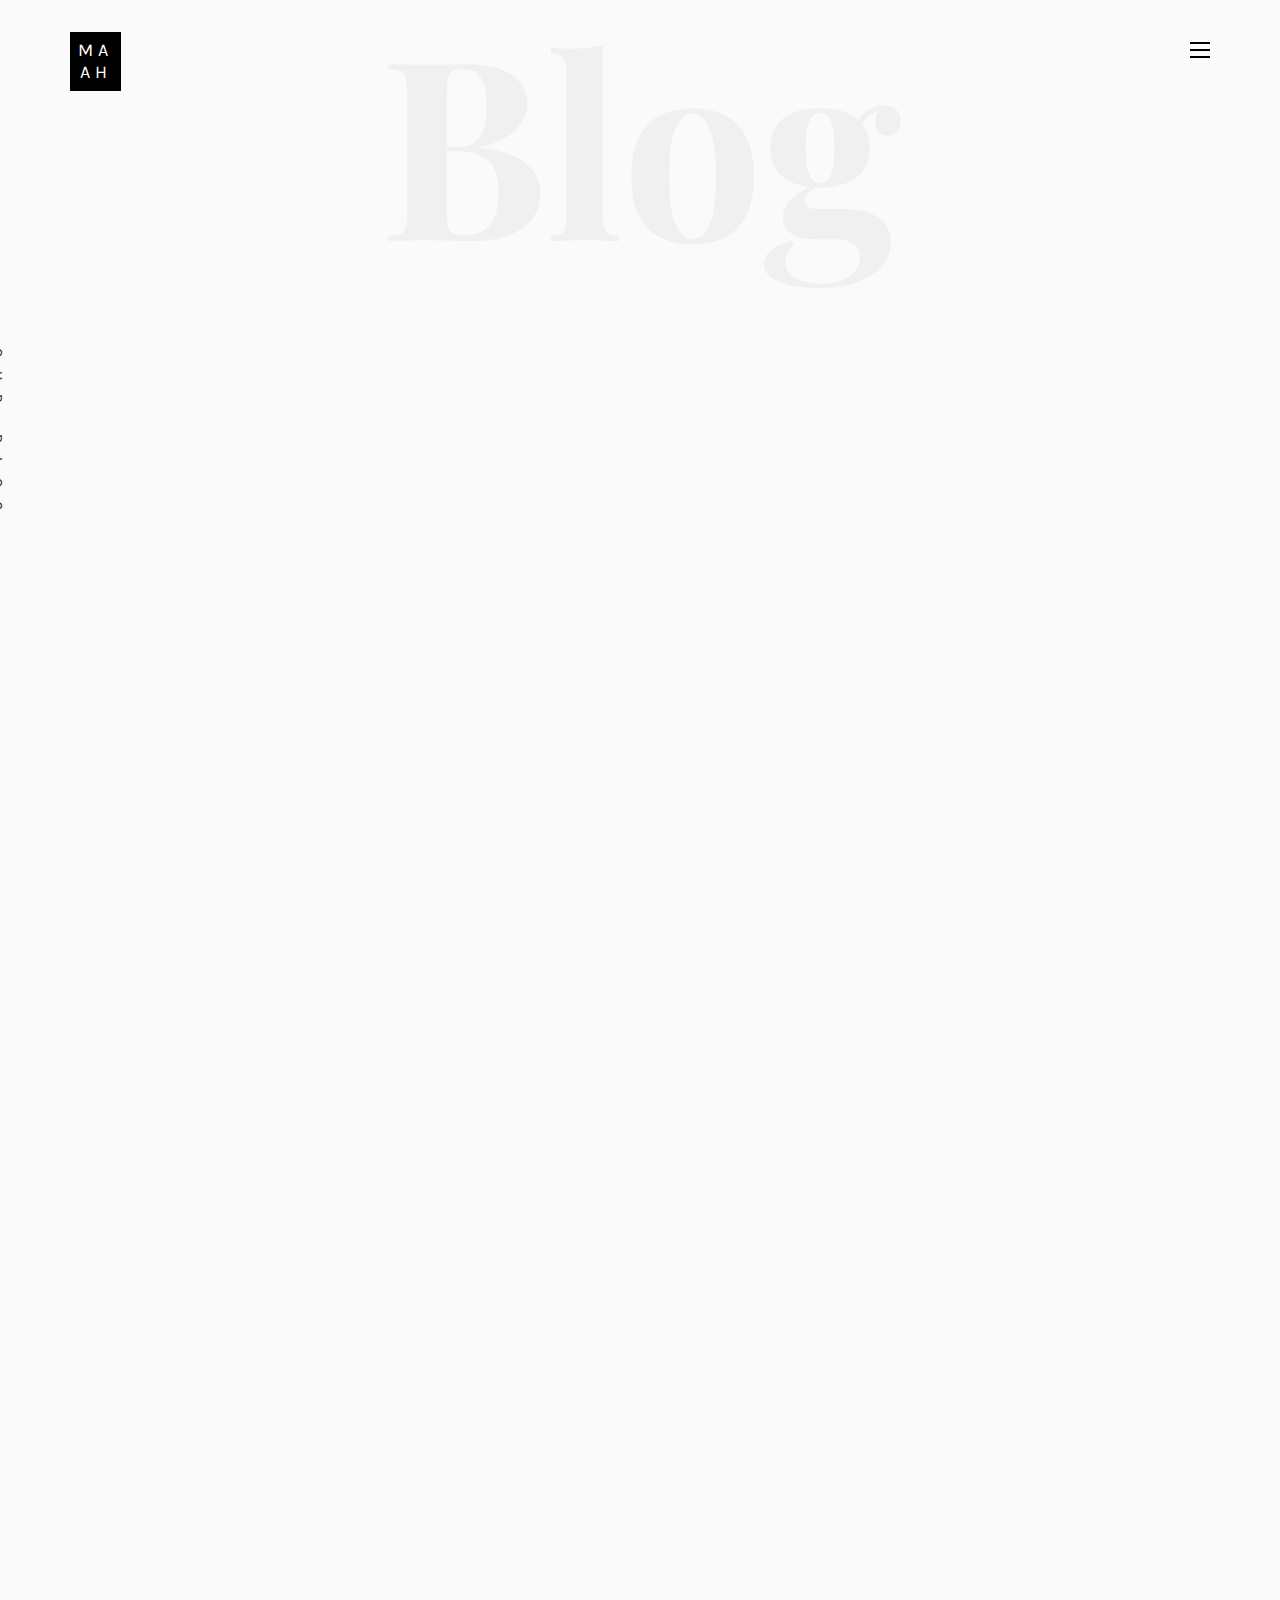
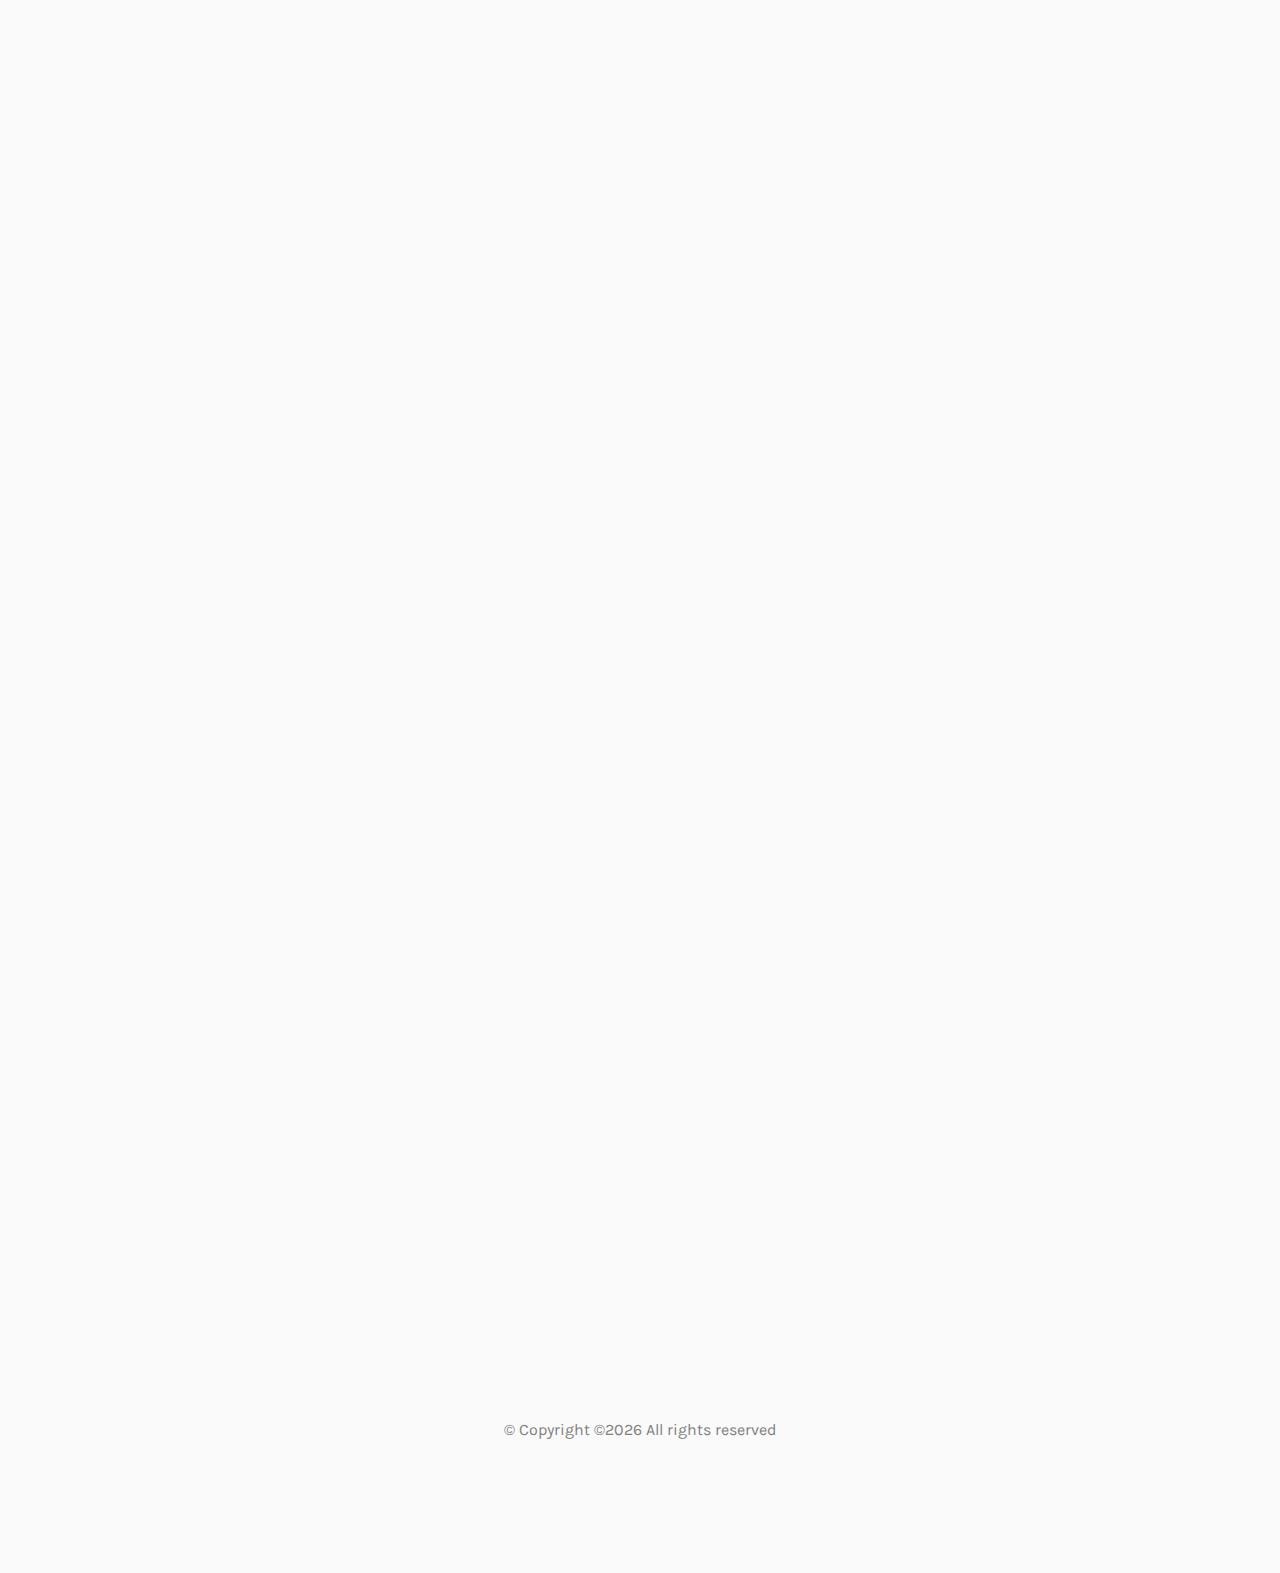
<file: blog.html>
<!DOCTYPE HTML>
<html>
	<head>
	<meta charset="utf-8">
	<meta http-equiv="X-UA-Compatible" content="IE=edge">
	<title>Portfolio Mesa Abdilah</title>
	<meta name="viewport" content="width=device-width, initial-scale=1">
	<meta name="description" content="" />
	<meta name="keywords" content="" />
	<meta name="author" content="" />

  <!-- Facebook and Twitter integration -->
	<meta property="og:title" content=""/>
	<meta property="og:image" content=""/>
	<meta property="og:url" content=""/>
	<meta property="og:site_name" content=""/>
	<meta property="og:description" content=""/>
	<meta name="twitter:title" content="" />
	<meta name="twitter:image" content="" />
	<meta name="twitter:url" content="" />
	<meta name="twitter:card" content="" />

	<!-- Place favicon.ico and apple-touch-icon.png in the root directory -->
	<link rel="shortcut icon" href="images/favicon.png">

	<link href="https://fonts.googleapis.com/css?family=Karla:400,700" rel="stylesheet">
	<link href="https://fonts.googleapis.com/css?family=Playfair+Display:400,400i,700" rel="stylesheet">
	
	<!-- Animate.css -->
	<link rel="stylesheet" href="css/animate.css">
	<!-- Icomoon Icon Fonts-->
	<link rel="stylesheet" href="css/icomoon.css">
	<!-- Bootstrap  -->
	<link rel="stylesheet" href="css/bootstrap.css">
	<!-- Owl Carousel -->
	<link rel="stylesheet" href="css/owl.carousel.min.css">
	<link rel="stylesheet" href="css/owl.theme.default.min.css">
	<!-- Magnific Popup -->
	<link rel="stylesheet" href="css/magnific-popup.css">

	<link rel="stylesheet" href="css/style.css">


	<!-- Modernizr JS -->
	<script src="js/modernizr-2.6.2.min.js"></script>
	<!-- FOR IE9 below -->
	<!--[if lt IE 9]>
	<script src="js/respond.min.js"></script>
	<![endif]-->

	</head>
	<body>

	<nav id="colorlib-main-nav" role="navigation">
		<a href="#" class="js-colorlib-nav-toggle colorlib-nav-toggle active"><i></i></a>
		<div class="js-fullheight colorlib-table">
			<div class="colorlib-table-cell js-fullheight">
				<div class="row">
					<div class="col-md-12">
						<div class="form-group">
							<input type="text" class="form-control" id="search" placeholder="Enter any key to search...">
							<button type="submit" class="btn btn-primary"><i class="icon-search3"></i></button>
						</div>
					</div>
				</div>
				<div class="row">
					<div class="col-md-12">
						<ul>
							<li><a href="index.html">Home</a></li>
							<li><a href="services.html">Services</a></li>
							<li><a href="work.html">Work</a></li>
							<li class="active"><a href="blog.html">Blog</a></li>
							<li><a href="about.html">About</a></li>
							<li><a href="contact.html">Contact</a></li>
						</ul>
					</div>
				</div>
				<div class="row">
					<div class="col-md-12">
						<h2 class="head-title">Works</h2>
						<a href="images/work-1.jpg" class="gallery image-popup-link text-center" style="background-image: url(images/work-1.jpg);">
							<span><i class="icon-search3"></i></span>
						</a>
						<a href="images/work-2.jpg" class="gallery image-popup-link text-center" style="background-image: url(images/work-2.jpg);">
							<span><i class="icon-search3"></i></span>
						</a>
						<a href="images/work-3.jpg" class="gallery image-popup-link text-center" style="background-image: url(images/work-3.jpg);">
							<span><i class="icon-search3"></i></span>
						</a>
						<a href="images/work-4.jpg" class="gallery image-popup-link text-center" style="background-image: url(images/work-4.jpg);">
							<span><i class="icon-search3"></i></span>
						</a>
					</div>
				</div>
			</div>
		</div>
	</nav>
	
	<div id="colorlib-page">
		<header>
			<div class="container">
				<div class="row">
					<div class="col-md-12">
						<div class="colorlib-navbar-brand">
							<a class="colorlib-logo" href="index.html"><span>MA</span><span>AH</span></a>
						</div>
						<a href="#" class="js-colorlib-nav-toggle colorlib-nav-toggle"><i></i></a>
					</div>
				</div>
			</div>
		</header>
		
		<div id="colorlib-blog">
			<div class="container">
				<div class="row text-center">
					<h2 class="bold">Blog</h2>
				</div>
				<div class="row">
					<div class="col-md-12 col-md-offset-0 text-center animate-box intro-heading">
						<span>Blog</span>
						<h2>Read Our Case</h2>
					</div>
				</div>
				<div class="row">
					<div class="col-md-12">
						<div class="rotate">
							<h2 class="heading">Our Blog</h2>
						</div>
					</div>
				</div>
				<div class="row">
					<div class="col-md-4">
						<div class="article animate-box">
							<a href="blog.html" class="blog-img">
								<img class="img-responsive" src="images/img-1.jpg" alt="html5 bootstrap by colorlib.com">
								<div class="overlay"></div>
								<div class="link">
									<span class="read">Read more</h2>
								</div>
							</a>
							<div class="desc">
								<span class="meta">15, Feb 2018</span>
								<h2><a href="blog.html">A Japanese Constellation</a></h2>
								<p>When she reached the first hills of the Italic Mountains, she had a last view back on the skyline of her hometown Bookmarksgrove</p>
							</div>
						</div>

						<div class="article animate-box">
							<a href="blog.html" class="blog-img">
								<img class="img-responsive" src="images/img-4.jpg" alt="html5 bootstrap by colorlib.com">
								<div class="overlay"></div>
								<div class="link">
									<span class="read">Read more</h2>
								</div>
							</a>
							<div class="desc">
								<span class="meta">15, Feb 2018</span>
								<h2><a href="blog.html">A Japanese Constellation</a></h2>
								<p>When she reached the first hills of the Italic Mountains, she had a last view back on the skyline of her hometown Bookmarksgrove</p>
							</div>
						</div>

						<div class="article animate-box">
							<a href="blog.html" class="blog-img">
								<img class="img-responsive" src="images/img-7.jpg" alt="html5 bootstrap by colorlib.com">
								<div class="overlay"></div>
								<div class="link">
									<span class="read">Read more</h2>
								</div>
							</a>
							<div class="desc">
								<span class="meta">15, Feb 2018</span>
								<h2><a href="blog.html">A Japanese Constellation</a></h2>
								<p>When she reached the first hills of the Italic Mountains, she had a last view back on the skyline of her hometown Bookmarksgrove</p>
							</div>
						</div>
					</div>


					<div class="col-md-4">
						<div class="article animate-box">
							<a href="blog.html" class="blog-img">
								<img class="img-responsive" src="images/img-2.jpg" alt="html5 bootstrap by colorlib.com">
								<div class="overlay"></div>
								<div class="link">
									<span class="read">Read more</h2>
								</div>
							</a>
							<div class="desc">
								<span class="meta">15, Feb 2018</span>
								<h2><a href="blog.html">A Japanese Constellation</a></h2>
								<p>When she reached the first hills of the Italic Mountains, she had a last view back on the skyline of her hometown Bookmarksgrove</p>
							</div>
						</div>
						
						<div class="article animate-box">
							<a href="blog.html" class="blog-img">
								<img class="img-responsive" src="images/img-5.jpg" alt="html5 bootstrap by colorlib.com">
								<div class="overlay"></div>
								<div class="link">
									<span class="read">Read more</h2>
								</div>
							</a>
							<div class="desc">
								<span class="meta">15, Feb 2018</span>
								<h2><a href="blog.html">A Japanese Constellation</a></h2>
								<p>When she reached the first hills of the Italic Mountains, she had a last view back on the skyline of her hometown Bookmarksgrove</p>
							</div>
						</div>

						<div class="article animate-box">
							<a href="blog.html" class="blog-img">
								<img class="img-responsive" src="images/img-8.jpg" alt="html5 bootstrap by colorlib.com">
								<div class="overlay"></div>
								<div class="link">
									<span class="read">Read more</h2>
								</div>
							</a>
							<div class="desc">
								<span class="meta">15, Feb 2018</span>
								<h2><a href="blog.html">A Japanese Constellation</a></h2>
								<p>When she reached the first hills of the Italic Mountains, she had a last view back on the skyline of her hometown Bookmarksgrove</p>
							</div>
						</div>
					</div>


					<div class="col-md-4">
						<div class="article animate-box">
							<a href="blog.html" class="blog-img">
								<img class="img-responsive" src="images/img-3.jpg" alt="html5 bootstrap by colorlib.com">
								<div class="overlay"></div>
								<div class="link">
									<span class="read">Read more</h2>
								</div>
							</a>
							<div class="desc">
								<span class="meta">15, Feb 2018</span>
								<h2><a href="blog.html">A Japanese Constellation</a></h2>
								<p>When she reached the first hills of the Italic Mountains, she had a last view back on the skyline of her hometown Bookmarksgrove</p>
							</div>
						</div>

						<div class="article animate-box">
							<a href="blog.html" class="blog-img">
								<img class="img-responsive" src="images/img-6.jpg" alt="html5 bootstrap by colorlib.com">
								<div class="overlay"></div>
								<div class="link">
									<span class="read">Read more</h2>
								</div>
							</a>
							<div class="desc">
								<span class="meta">15, Feb 2018</span>
								<h2><a href="blog.html">A Japanese Constellation</a></h2>
								<p>When she reached the first hills of the Italic Mountains, she had a last view back on the skyline of her hometown Bookmarksgrove</p>
							</div>
						</div>

						<div class="article animate-box">
							<a href="blog.html" class="blog-img">
								<img class="img-responsive" src="images/img-9.jpg" alt="html5 bootstrap by colorlib.com">
								<div class="overlay"></div>
								<div class="link">
									<span class="read">Read more</h2>
								</div>
							</a>
							<div class="desc">
								<span class="meta">15, Feb 2018</span>
								<h2><a href="blog.html">A Japanese Constellation</a></h2>
								<p>When she reached the first hills of the Italic Mountains, she had a last view back on the skyline of her hometown Bookmarksgrove</p>
							</div>
						</div>
					</div>
				</div>
			</div>
		</div>


		<footer>
			<div id="footer">
				<div class="container">
					<!-- <div class="row">
						<div class="col-md-4 col-pb-sm">
							<div class="row">
								<div class="col-md-10">
									<h2>Let's Talk</h2>
									<p>A small river named Duden flows by their place and supplies.</p>
									<p><a href="#">noah@info.com</a></p>
									<p class="colorlib-social-icons">
										<a href="#"><i class="icon-facebook4"></i></a>
										<a href="#"><i class="icon-twitter3"></i></a>
										<a href="#"><i class="icon-googleplus"></i></a>
										<a href="#"><i class="icon-dribbble2"></i></a>
									</p>
								</div>
							</div>
						</div>
						<div class="col-md-4 col-pb-sm">
							<h2>Latest Blog</h2>
							<div class="f-entry">
								<a href="#" class="featured-img" style="background-image: url(images/img-1.jpg);"></a>
								<div class="desc">
									<span>February 15, 2018</span>
									<h3><a href="#">Art Gallery in Japan</a></h3>
								</div>
							</div>
							<div class="f-entry">
								<a href="#" class="featured-img" style="background-image: url(images/img-2.jpg);"></a>
								<div class="desc">
									<span>February 9, 2018</span>
									<h3><a href="#">A Japanese Constellation</a></h3>
								</div>
							</div>
							<div class="f-entry">
								<a href="#" class="featured-img" style="background-image: url(images/img-3.jpg);"></a>
								<div class="desc">
									<span>February 15, 2018</span>
									<h3><a href="#">Road Trip</a></h3>
								</div>
							</div>
						</div>
						<div class="col-md-4 col-pb-sm">
							<h2>Newsletter</h2>
							<p>A small river named Duden flows by their place and supplies it with the necessary regelialia</p>
							<div class="subscribe text-center">
								<div class="form-group">
									<input type="text" class="form-control text-center" placeholder="Enter Email address">
									<input type="submit" value="Subscribe" class="btn btn-primary btn-custom">
								</div>
							</div>
						</div>
					</div> -->
					<div class="row">
						<div class="col-md-12 text-center">
							<p>
								&copy; <!-- Link back to Colorlib can't be removed. Template is licensed under CC BY 3.0. -->
Copyright &copy;<script>document.write(new Date().getFullYear());</script> All rights reserved <!-- | This template is made with <i class="icon-heart4" aria-hidden="true"></i> by <a href="https://colorlib.com" target="_blank">Colorlib</a> -->
<!-- Link back to Colorlib can't be removed. Template is licensed under CC BY 3.0. -->
							</p>
						</div>
					</div>
				</div>
			</div>
		</footer>
	
	</div>

	<!-- jQuery -->
	<script src="js/jquery.min.js"></script>
	<!-- jQuery Easing -->
	<script src="js/jquery.easing.1.3.js"></script>
	<!-- Bootstrap -->
	<script src="js/bootstrap.min.js"></script>
	<!-- Waypoints -->
	<script src="js/jquery.waypoints.min.js"></script>
	<!-- Owl Carousel -->
	<script src="js/owl.carousel.min.js"></script>
	<!-- Magnific Popup -->
	<script src="js/jquery.magnific-popup.min.js"></script>
	<script src="js/magnific-popup-options.js"></script>

	<!-- Main JS (Do not remove) -->
	<script src="js/main.js"></script>

	</body>
</html>
</file>
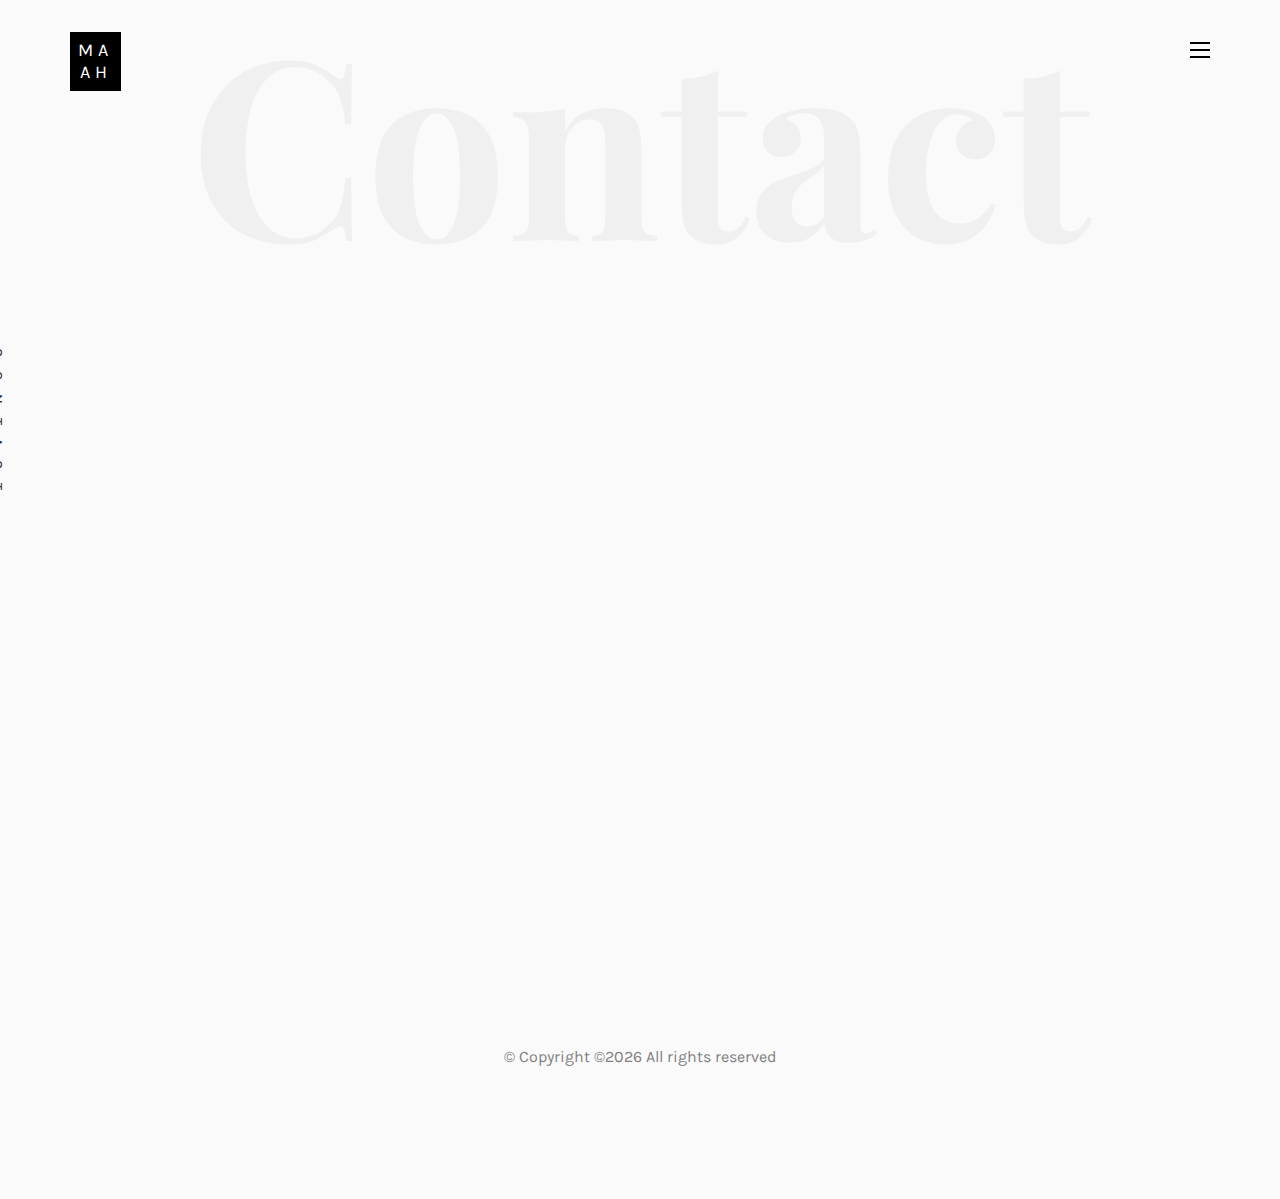
<file: contact.html>
<!DOCTYPE HTML>
<html>
	<head>
	<meta charset="utf-8">
	<meta http-equiv="X-UA-Compatible" content="IE=edge">
	<title>Portfolio Mesa Abdilah</title>
	<meta name="viewport" content="width=device-width, initial-scale=1">
	<meta name="description" content="" />
	<meta name="keywords" content="" />
	<meta name="author" content="" />

  <!-- Facebook and Twitter integration -->
	<meta property="og:title" content=""/>
	<meta property="og:image" content=""/>
	<meta property="og:url" content=""/>
	<meta property="og:site_name" content=""/>
	<meta property="og:description" content=""/>
	<meta name="twitter:title" content="" />
	<meta name="twitter:image" content="" />
	<meta name="twitter:url" content="" />
	<meta name="twitter:card" content="" />

	<!-- Place favicon.ico and apple-touch-icon.png in the root directory -->
	<link rel="shortcut icon" href="images/favicon.png">

	<link href="https://fonts.googleapis.com/css?family=Karla:400,700" rel="stylesheet">
	<link href="https://fonts.googleapis.com/css?family=Playfair+Display:400,400i,700" rel="stylesheet">
	
	<!-- Animate.css -->
	<link rel="stylesheet" href="css/animate.css">
	<!-- Icomoon Icon Fonts-->
	<link rel="stylesheet" href="css/icomoon.css">
	<!-- Bootstrap  -->
	<link rel="stylesheet" href="css/bootstrap.css">
	<!-- Owl Carousel -->
	<link rel="stylesheet" href="css/owl.carousel.min.css">
	<link rel="stylesheet" href="css/owl.theme.default.min.css">
	<!-- Magnific Popup -->
	<link rel="stylesheet" href="css/magnific-popup.css">

	<link rel="stylesheet" href="css/style.css">


	<!-- Modernizr JS -->
	<script src="js/modernizr-2.6.2.min.js"></script>
	<!-- FOR IE9 below -->
	<!--[if lt IE 9]>
	<script src="js/respond.min.js"></script>
	<![endif]-->
	<script>
		function sendMail() {
			var subject = document.getElementById('subject').value;
			var body = document.getElementById('body').value;
			if (subject && body) {
				window.open("mailto:mesaabdilah1@gmail.com?subject=" + subject + "&body=" + body);
			} else {
				alert('Subject and Message is required');
			}
		}
	</script>

	</head>
	<body>

	<nav id="colorlib-main-nav" role="navigation">
		<a href="#" class="js-colorlib-nav-toggle colorlib-nav-toggle active"><i></i></a>
		<div class="js-fullheight colorlib-table">
			<div class="colorlib-table-cell js-fullheight">
				<div class="row">
					<div class="col-md-12">
						<div class="form-group">
							<input type="text" class="form-control" id="search" placeholder="Enter any key to search...">
							<button type="submit" class="btn btn-primary"><i class="icon-search3"></i></button>
						</div>
					</div>
				</div>
				<div class="row">
					<div class="col-md-12">
						<ul>
							<li><a href="index.html">Home</a></li>
							<li><a href="services.html">Services</a></li>
							<li><a href="work.html">Work</a></li>
							<li><a href="blog.html">Blog</a></li>
							<li><a href="about.html">About</a></li>
							<li class="active"><a href="contact.html">Contact</a></li>
						</ul>
					</div>
				</div>
				<div class="row">
					<div class="col-md-12">
						<h2 class="head-title">Works</h2>
						<a href="images/work-1.jpg" class="gallery image-popup-link text-center" style="background-image: url(images/work-1.jpg);">
							<span><i class="icon-search3"></i></span>
						</a>
						<a href="images/work-2.jpg" class="gallery image-popup-link text-center" style="background-image: url(images/work-2.jpg);">
							<span><i class="icon-search3"></i></span>
						</a>
						<a href="images/work-3.jpg" class="gallery image-popup-link text-center" style="background-image: url(images/work-3.jpg);">
							<span><i class="icon-search3"></i></span>
						</a>
						<a href="images/work-4.jpg" class="gallery image-popup-link text-center" style="background-image: url(images/work-4.jpg);">
							<span><i class="icon-search3"></i></span>
						</a>
					</div>
				</div>
			</div>
		</div>
	</nav>
	
	<div id="colorlib-page">
		<header>
			<div class="container">
				<div class="row">
					<div class="col-md-12">
						<div class="colorlib-navbar-brand">
							<a class="colorlib-logo" href="index.html"><span>MA</span><span>AH</span></a>
						</div>
						<a href="#" class="js-colorlib-nav-toggle colorlib-nav-toggle"><i></i></a>
					</div>
				</div>
			</div>
		</header>
		
		<div id="colorlib-contact">
			<div class="container">
				<div class="row text-center">
					<h2 class="bold">Contact</h2>
				</div>
				<div class="row">
					<div class="col-md-12 col-md-offset-0 text-center animate-box intro-heading">
						<span>Contact</span>
						<h2>Contact Me</h2>
					</div>
				</div>
				<div class="row">
					<div class="col-md-12">
						<div class="rotate">
							<h2 class="heading">Contact</h2>
						</div>
					</div>
				</div>
				<div class="row">
					<div class="col-md-12 col-md-offset-0">
						<div class="row">
							<div class="col-md-4 animate-box">
								<h3>My Address</h3>
								<ul class="contact-info">
									<li><span><i class="icon-map5"></i></span>Kali Baru Timur 7 No.108B, RT.10/RW.9, Utan Panjang, Kec. Kemayoran, Kota Jakarta Pusat, Daerah Khusus Ibukota Jakarta 10650</li>
									<li><span><i class="icon-phone4"></i></span>+6289 6939 89259 </li>
									<li><span><i class="icon-envelope2"></i></span><a href="#" onclick="window.open('mailto:mesaabdilah1@gmail.com')">mesaabdilah1@gmail.com</a></li>
									<li><span><i class="icon-globe3"></i></span><a href="https://mesa-abdilah.github.io/">mesa-abdilah.github.io</a></li>
								</ul>
							</div>
							<div class="col-md-7 col-md-push-1 animate-box">
								<div class="row">
									<div class="col-md-12">
										<div class="form-group">
											<textarea id="body" class="form-control" id="" cols="30" rows="7" placeholder="Message"></textarea>
										</div>
									</div>
									<div class="col-md-12">
										<div class="form-group">
											<input type="text" id="subject" class="form-control" placeholder="Subject">
										</div>
									</div>
									<div class="col-md-12">
										<div class="form-group">
											<input type="button" onclick="sendMail()" value="Send Message" class="btn btn-primary">
										</div>
									</div>
								</div>
							</div>
						</div>
					</div>
				</div>
			</div>
		</div>

		<footer>
			<div id="footer">
				<div class="container">
					<!-- <div class="row">
						<div class="col-md-4 col-pb-sm">
							<div class="row">
								<div class="col-md-10">
									<h2>Let's Talk</h2>
									<p>A small river named Duden flows by their place and supplies.</p>
									<p><a href="#">noah@info.com</a></p>
									<p class="colorlib-social-icons">
										<a href="#"><i class="icon-facebook4"></i></a>
										<a href="#"><i class="icon-twitter3"></i></a>
										<a href="#"><i class="icon-googleplus"></i></a>
										<a href="#"><i class="icon-dribbble2"></i></a>
									</p>
								</div>
							</div>
						</div>
						<div class="col-md-4 col-pb-sm">
							<h2>Latest Blog</h2>
							<div class="f-entry">
								<a href="#" class="featured-img" style="background-image: url(images/img-1.jpg);"></a>
								<div class="desc">
									<span>February 15, 2018</span>
									<h3><a href="#">Art Gallery in Japan</a></h3>
								</div>
							</div>
							<div class="f-entry">
								<a href="#" class="featured-img" style="background-image: url(images/img-2.jpg);"></a>
								<div class="desc">
									<span>February 9, 2018</span>
									<h3><a href="#">A Japanese Constellation</a></h3>
								</div>
							</div>
							<div class="f-entry">
								<a href="#" class="featured-img" style="background-image: url(images/img-3.jpg);"></a>
								<div class="desc">
									<span>February 15, 2018</span>
									<h3><a href="#">Road Trip</a></h3>
								</div>
							</div>
						</div>
						<div class="col-md-4 col-pb-sm">
							<h2>Newsletter</h2>
							<p>A small river named Duden flows by their place and supplies it with the necessary regelialia</p>
							<div class="subscribe text-center">
								<div class="form-group">
									<input type="text" class="form-control text-center" placeholder="Enter Email address">
									<input type="submit" value="Subscribe" class="btn btn-primary btn-custom">
								</div>
							</div>
						</div>
					</div> -->
					<div class="row">
						<div class="col-md-12 text-center">
							<p>
								&copy; <!-- Link back to Colorlib can't be removed. Template is licensed under CC BY 3.0. -->
Copyright &copy;<script>document.write(new Date().getFullYear());</script> All rights reserved <!-- | This template is made with <i class="icon-heart4" aria-hidden="true"></i> by <a href="https://colorlib.com" target="_blank">Colorlib</a> -->
<!-- Link back to Colorlib can't be removed. Template is licensed under CC BY 3.0. -->
							</p>
						</div>
					</div>
				</div>
			</div>
		</footer>
	
	</div>

	<!-- jQuery -->
	<script src="js/jquery.min.js"></script>
	<!-- jQuery Easing -->
	<script src="js/jquery.easing.1.3.js"></script>
	<!-- Bootstrap -->
	<script src="js/bootstrap.min.js"></script>
	<!-- Waypoints -->
	<script src="js/jquery.waypoints.min.js"></script>
	<!-- Owl Carousel -->
	<script src="js/owl.carousel.min.js"></script>
	<!-- Magnific Popup -->
	<script src="js/jquery.magnific-popup.min.js"></script>
	<script src="js/magnific-popup-options.js"></script>

	<!-- Main JS (Do not remove) -->
	<script src="js/main.js"></script>

	</body>
</html>
</file>
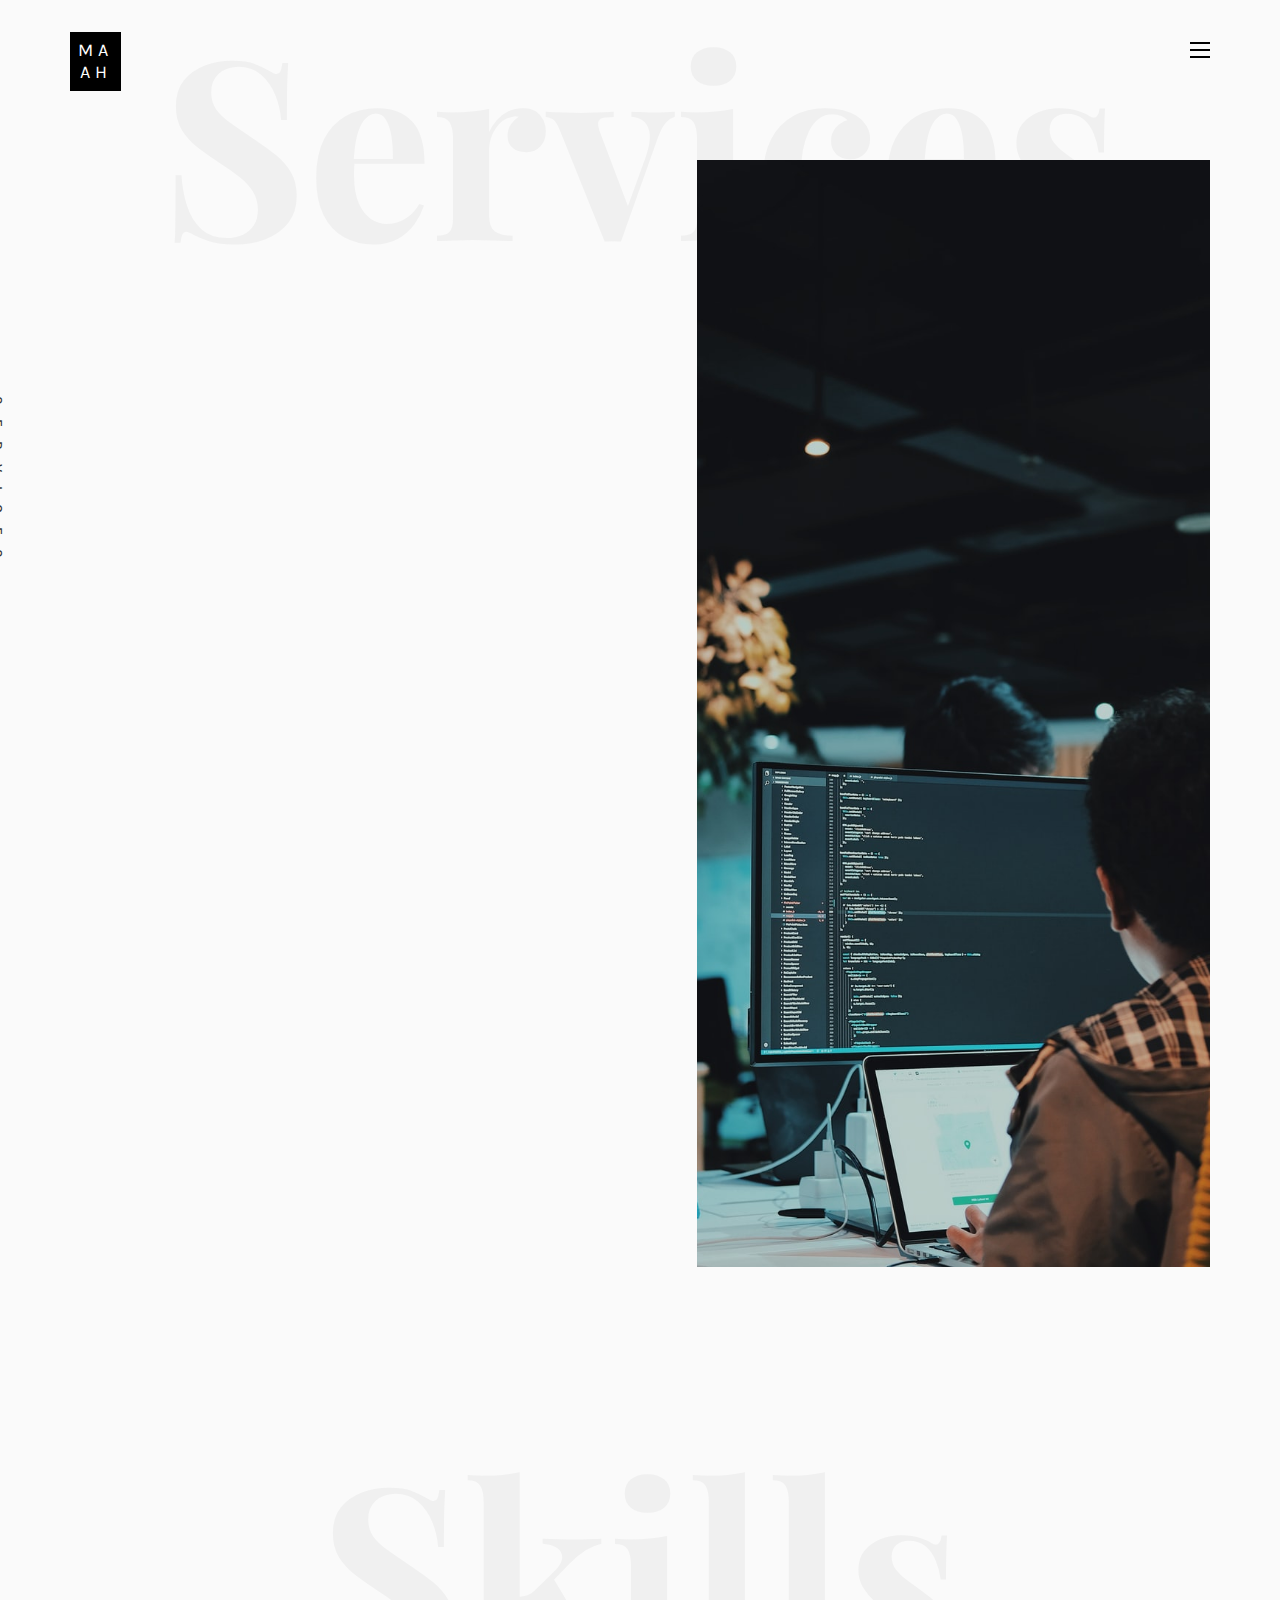
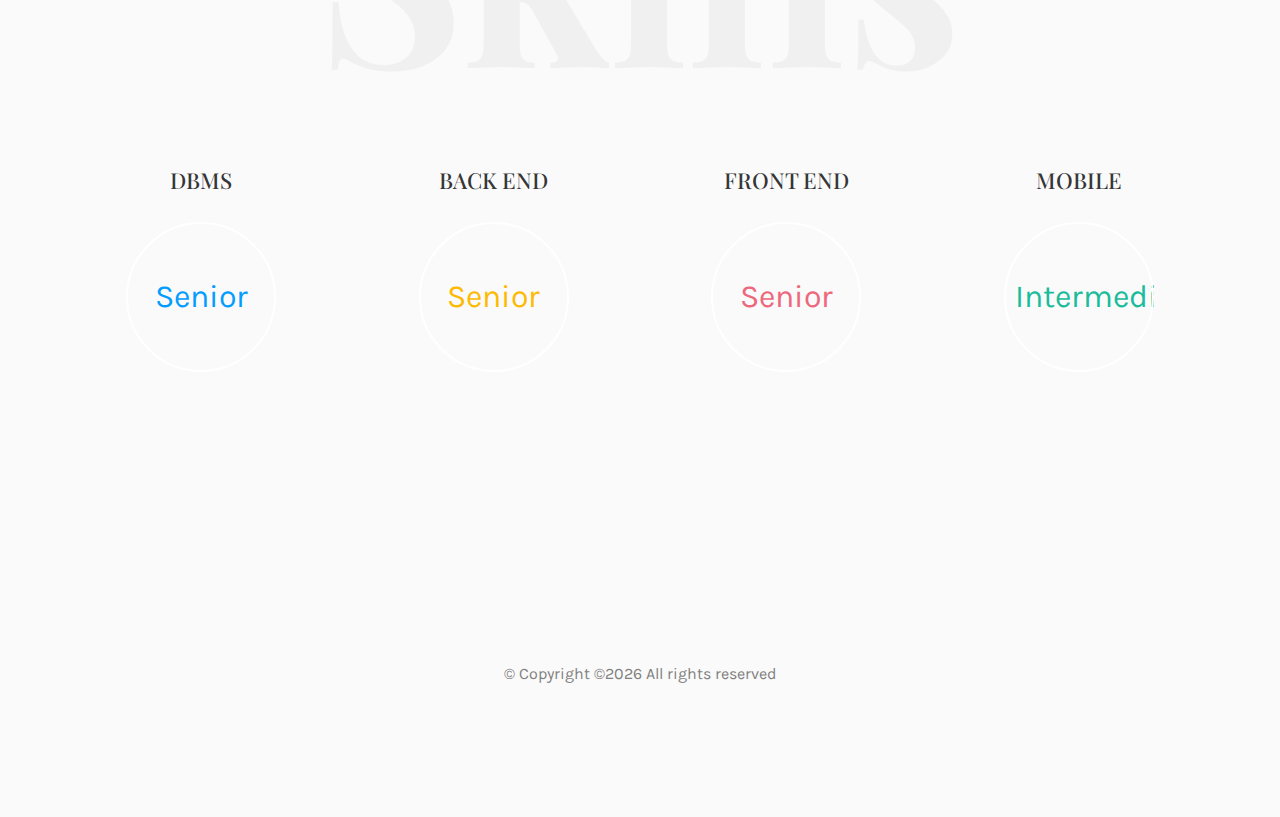
<file: services.html>
<!DOCTYPE HTML>
<html>
	<head>
	<meta charset="utf-8">
	<meta http-equiv="X-UA-Compatible" content="IE=edge">
	<title>Portfolio Mesa Abdilah</title>
	<meta name="viewport" content="width=device-width, initial-scale=1">
	<meta name="description" content="" />
	<meta name="keywords" content="" />
	<meta name="author" content="" />

  <!-- Facebook and Twitter integration -->
	<meta property="og:title" content=""/>
	<meta property="og:image" content=""/>
	<meta property="og:url" content=""/>
	<meta property="og:site_name" content=""/>
	<meta property="og:description" content=""/>
	<meta name="twitter:title" content="" />
	<meta name="twitter:image" content="" />
	<meta name="twitter:url" content="" />
	<meta name="twitter:card" content="" />

	<!-- Place favicon.ico and apple-touch-icon.png in the root directory -->
	<link rel="shortcut icon" href="images/favicon.png">

	<link href="https://fonts.googleapis.com/css?family=Karla:400,700" rel="stylesheet">
	<link href="https://fonts.googleapis.com/css?family=Playfair+Display:400,400i,700" rel="stylesheet">
	
	<!-- Animate.css -->
	<link rel="stylesheet" href="css/animate.css">
	<!-- Icomoon Icon Fonts-->
	<link rel="stylesheet" href="css/icomoon.css">
	<!-- Bootstrap  -->
	<link rel="stylesheet" href="css/bootstrap.css">
	<!-- Owl Carousel -->
	<link rel="stylesheet" href="css/owl.carousel.min.css">
	<link rel="stylesheet" href="css/owl.theme.default.min.css">
	<!-- Magnific Popup -->
	<link rel="stylesheet" href="css/magnific-popup.css">

	<link rel="stylesheet" href="css/style.css">


	<!-- Modernizr JS -->
	<script src="js/modernizr-2.6.2.min.js"></script>
	<!-- FOR IE9 below -->
	<!--[if lt IE 9]>
	<script src="js/respond.min.js"></script>
	<![endif]-->

	</head>
	<body>

	<nav id="colorlib-main-nav" role="navigation">
		<a href="#" class="js-colorlib-nav-toggle colorlib-nav-toggle active"><i></i></a>
		<div class="js-fullheight colorlib-table">
			<div class="colorlib-table-cell js-fullheight">
				<div class="row">
					<div class="col-md-12">
						<div class="form-group">
							<input type="text" class="form-control" id="search" placeholder="Enter any key to search...">
							<button type="submit" class="btn btn-primary"><i class="icon-search3"></i></button>
						</div>
					</div>
				</div>
				<div class="row">
					<div class="col-md-12">
						<ul>
							<li><a href="index.html">Home</a></li>
							<li class="active"><a href="services.html">Services</a></li>
							<li><a href="work.html">Work</a></li>
							<li><a href="blog.html">Blog</a></li>
							<li><a href="about.html">About</a></li>
							<li><a href="contact.html">Contact</a></li>
						</ul>
					</div>
				</div>
				<div class="row">
					<div class="col-md-12">
						<h2 class="head-title">Works</h2>
						<a href="images/work-1.jpg" class="gallery image-popup-link text-center" style="background-image: url(images/work-1.jpg);">
							<span><i class="icon-search3"></i></span>
						</a>
						<a href="images/work-2.jpg" class="gallery image-popup-link text-center" style="background-image: url(images/work-2.jpg);">
							<span><i class="icon-search3"></i></span>
						</a>
						<a href="images/work-3.jpg" class="gallery image-popup-link text-center" style="background-image: url(images/work-3.jpg);">
							<span><i class="icon-search3"></i></span>
						</a>
						<a href="images/work-4.jpg" class="gallery image-popup-link text-center" style="background-image: url(images/work-4.jpg);">
							<span><i class="icon-search3"></i></span>
						</a>
					</div>
				</div>
			</div>
		</div>
	</nav>
	
	<div id="colorlib-page">
		<header>
			<div class="container">
				<div class="row">
					<div class="col-md-12">
						<div class="colorlib-navbar-brand">
							<a class="colorlib-logo" href="index.html"><span>MA</span><span>AH</span></a>
						</div>
						<a href="#" class="js-colorlib-nav-toggle colorlib-nav-toggle"><i></i></a>
					</div>
				</div>
			</div>
		</header>
		<div id="colorlib-services">
			<div class="container">
				<div class="row text-center">
					<h2 class="bold">Services</h2>
				</div>
				<div class="row">
					<div class="col-md-12">
						<div class="services-flex">
							<div class="one-third">
								<div class="row">
									<div class="col-md-12 col-md-offset-0 animate-box intro-heading">
										<span>My Services</span>
										<h2>Here Are Some of My Skills</h2>
									</div>
								</div>
								<div class="row">
									<div class="col-md-12">
										<div class="rotate">
											<h2 class="heading">Services</h2>
										</div>
									</div>
									<div class="col-md-6">
										<div class="services animate-box">
											<h3>1 - DBMS</h3>
											<ul>
												<li>PostgreSQL</li>
												<li>MySQL</li>
												<li>Microsoft SQL Server</li>
												<li>MongoDB</li>
												<li>Oracle</li>
												<li>SQLite</li>
												<li>Redis</li>
											</ul>
										</div>
										<div class="services animate-box">
											<h3>3 - Front End Development</h3>
											<ul>
												<li>React Js</li>
												<li>JQuery</li>
												<li>Vue Js</li>
											</ul>
										</div>
										<div class="services animate-box">
											<h3>5 - Cloud</h3>
											<ul>
												<li>AWS - Amazon S3</li>
												<li>GCP - Compute Engine(Virtual Machines)</li>
											</ul>
										</div>
									</div>
									<div class="col-md-6">
										<div class="services animate-box">
											<h3>2 - Back End Development</h3>
											<ul>
												<li>Express Js</li>
												<li>Laravel</li>
												<li>ASP.NET Core</li>
												<li>Flask</li>
												<li>Ruby on Rails</li>
											</ul>
										</div>
										<div class="services animate-box">
											<h3>4 - Mobile</h3>
											<ul>
												<li>React Native</li>
												<li>Flutter</li>
											</ul>
										</div>
										<div class="services animate-box">
											<h3>6 - Tools</h3>
											<ul>
												<li>Github/Gitlab</li>
												<li>SQL Server Integration Services(SSIS)</li>
												<li>SQL Server Reporting Services(SSRS)</li>
												<li>Postman</li>
												<li>WinSCP</li>
											</ul>
										</div>
									</div>
								</div>
							</div>
							<div class="one-forth services-img" style="background-image: url(images/services-img-1.jpg);">
							</div>
						</div>
					</div>
				</div>
			</div>
		</div>

		<div id="colorlib-progress">
			<div class="container">
				<div class="row text-center">
					<h2 class="bold">Skills</h2>
				</div>
				<div class="row">
					<div class="col-md-12 col-md-offset-0 text-center animate-box intro-heading">
						<span>Skills</span>
						<h2>My Skills</h2>
					</div>
				</div>
				<div class="row">
			      <div class="col-md-3 col-sm-6 text-center">
			      	<h2 class="progress-head">DBMS</h2>
		            <div class="progress blue">
		                <span class="progress-left">
		                    <span class="progress-bar"></span>
		                </span>
		                <span class="progress-right">
		                    <span class="progress-bar"></span>
		                </span>
		                <div class="progress-value">Senior</div>
		            </div>
		         </div>
			 
		         <div class="col-md-3 col-sm-6 text-center">
		         	<h2 class="progress-head">BACK END</h2>
		            <div class="progress yellow">
		                <span class="progress-left">
		                    <span class="progress-bar"></span>
		                </span>
		                <span class="progress-right">
		                    <span class="progress-bar"></span>
		                </span>
		                <div class="progress-value">Senior</div>
		            </div>
		         </div>

		         <div class="col-md-3 col-sm-6 text-center">
		         	<h2 class="progress-head">FRONT END </h2>
		            <div class="progress pink">
		                <span class="progress-left">
		                    <span class="progress-bar"></span>
		                </span>
		                <span class="progress-right">
		                    <span class="progress-bar"></span>
		                </span>
		                <div class="progress-value">Senior</div>
		            </div>
		         </div>

		         <div class="col-md-3 col-sm-6 text-center">
		         	<h2 class="progress-head">MOBILE</h2>
		            <div class="progress green">
		                <span class="progress-left">
		                    <span class="progress-bar"></span>
		                </span>
		                <span class="progress-right">
		                    <span class="progress-bar"></span>
		                </span>
		                <div class="progress-value">Intermediate</div>
		            </div>
		         </div>
			   </div>
			</div>
		</div>

		<!-- <div id="colorlib-testimony">
			<div class="container">
				<div class="row text-center">
					<h2 class="bold">Testimonies</h2>
				</div>
				<div class="row">
					<div class="col-md-12 col-md-offset-0 text-center animate-box intro-heading">
						<span>Testimonies</span>
						<h2>Clients Says</h2>
					</div>
				</div>
				<div class="row">
					<div class="col-md-12">
						<div class="rotate">
							<h2 class="heading">Says</h2>
						</div>
					</div>
				</div>
				<div class="row animate-box">
					<div class="owl-carousel">
						<div class="item">
							<div class="col-md-12 text-center">
								<div class="testimony">
									<blockquote>
										<p>"A small river named Duden flows by their place and supplies it with the necessary regelialia.</p>
										<span>" &mdash; George Brooks</span>
									</blockquote>
								</div>
							</div>
						</div>
						<div class="item">
							<div class="col-md-12 text-center">
								<div class="testimony">
									<blockquote>
										<p>"Even the all-powerful Pointing has no control about the blind texts it is an almost unorthographic life One day however a small line of blind text by the name of Lorem Ipsum decided to leave for the far World of Grammar.</p>
										<span>" &mdash; Daniel Foster</span>
									</blockquote>
								</div>
							</div>
						</div>
						<div class="item">
							<div class="col-md-12 text-center">
								<div class="testimony">
									<blockquote>
										<p>"When she reached the first hills of the Italic Mountains, she had a last view back on the skyline of her hometown Bookmarksgrove</p>
										<span>" &mdash; Liam Jenkins</span>
									</blockquote>
								</div>
							</div>
						</div>
					</div>
				</div>
			</div>
		</div> -->

		<footer>
			<div id="footer">
				<div class="container">
					<!-- <div class="row">
						<div class="col-md-4 col-pb-sm">
							<div class="row">
								<div class="col-md-10">
									<h2>Let's Talk</h2>
									<p>A small river named Duden flows by their place and supplies.</p>
									<p><a href="#">noah@info.com</a></p>
									<p class="colorlib-social-icons">
										<a href="#"><i class="icon-facebook4"></i></a>
										<a href="#"><i class="icon-twitter3"></i></a>
										<a href="#"><i class="icon-googleplus"></i></a>
										<a href="#"><i class="icon-dribbble2"></i></a>
									</p>
								</div>
							</div>
						</div>
						<div class="col-md-4 col-pb-sm">
							<h2>Latest Blog</h2>
							<div class="f-entry">
								<a href="#" class="featured-img" style="background-image: url(images/img-1.jpg);"></a>
								<div class="desc">
									<span>February 15, 2018</span>
									<h3><a href="#">Art Gallery in Japan</a></h3>
								</div>
							</div>
							<div class="f-entry">
								<a href="#" class="featured-img" style="background-image: url(images/img-2.jpg);"></a>
								<div class="desc">
									<span>February 9, 2018</span>
									<h3><a href="#">A Japanese Constellation</a></h3>
								</div>
							</div>
							<div class="f-entry">
								<a href="#" class="featured-img" style="background-image: url(images/img-3.jpg);"></a>
								<div class="desc">
									<span>February 15, 2018</span>
									<h3><a href="#">Road Trip</a></h3>
								</div>
							</div>
						</div>
						<div class="col-md-4 col-pb-sm">
							<h2>Newsletter</h2>
							<p>A small river named Duden flows by their place and supplies it with the necessary regelialia</p>
							<div class="subscribe text-center">
								<div class="form-group">
									<input type="text" class="form-control text-center" placeholder="Enter Email address">
									<input type="submit" value="Subscribe" class="btn btn-primary btn-custom">
								</div>
							</div>
						</div>
					</div> -->
					<div class="row">
						<div class="col-md-12 text-center">
							<p>
								&copy; <!-- Link back to Colorlib can't be removed. Template is licensed under CC BY 3.0. -->
Copyright &copy;<script>document.write(new Date().getFullYear());</script> All rights reserved <!-- | This template is made with <i class="icon-heart4" aria-hidden="true"></i> by <a href="https://colorlib.com" target="_blank">Colorlib</a> -->
<!-- Link back to Colorlib can't be removed. Template is licensed under CC BY 3.0. -->
							</p>
						</div>
					</div>
				</div>
			</div>
		</footer>
	
	</div>

	<!-- jQuery -->
	<script src="js/jquery.min.js"></script>
	<!-- jQuery Easing -->
	<script src="js/jquery.easing.1.3.js"></script>
	<!-- Bootstrap -->
	<script src="js/bootstrap.min.js"></script>
	<!-- Waypoints -->
	<script src="js/jquery.waypoints.min.js"></script>
	<!-- Owl Carousel -->
	<script src="js/owl.carousel.min.js"></script>
	<!-- Magnific Popup -->
	<script src="js/jquery.magnific-popup.min.js"></script>
	<script src="js/magnific-popup-options.js"></script>

	<!-- Main JS (Do not remove) -->
	<script src="js/main.js"></script>

	</body>
</html>
</file>
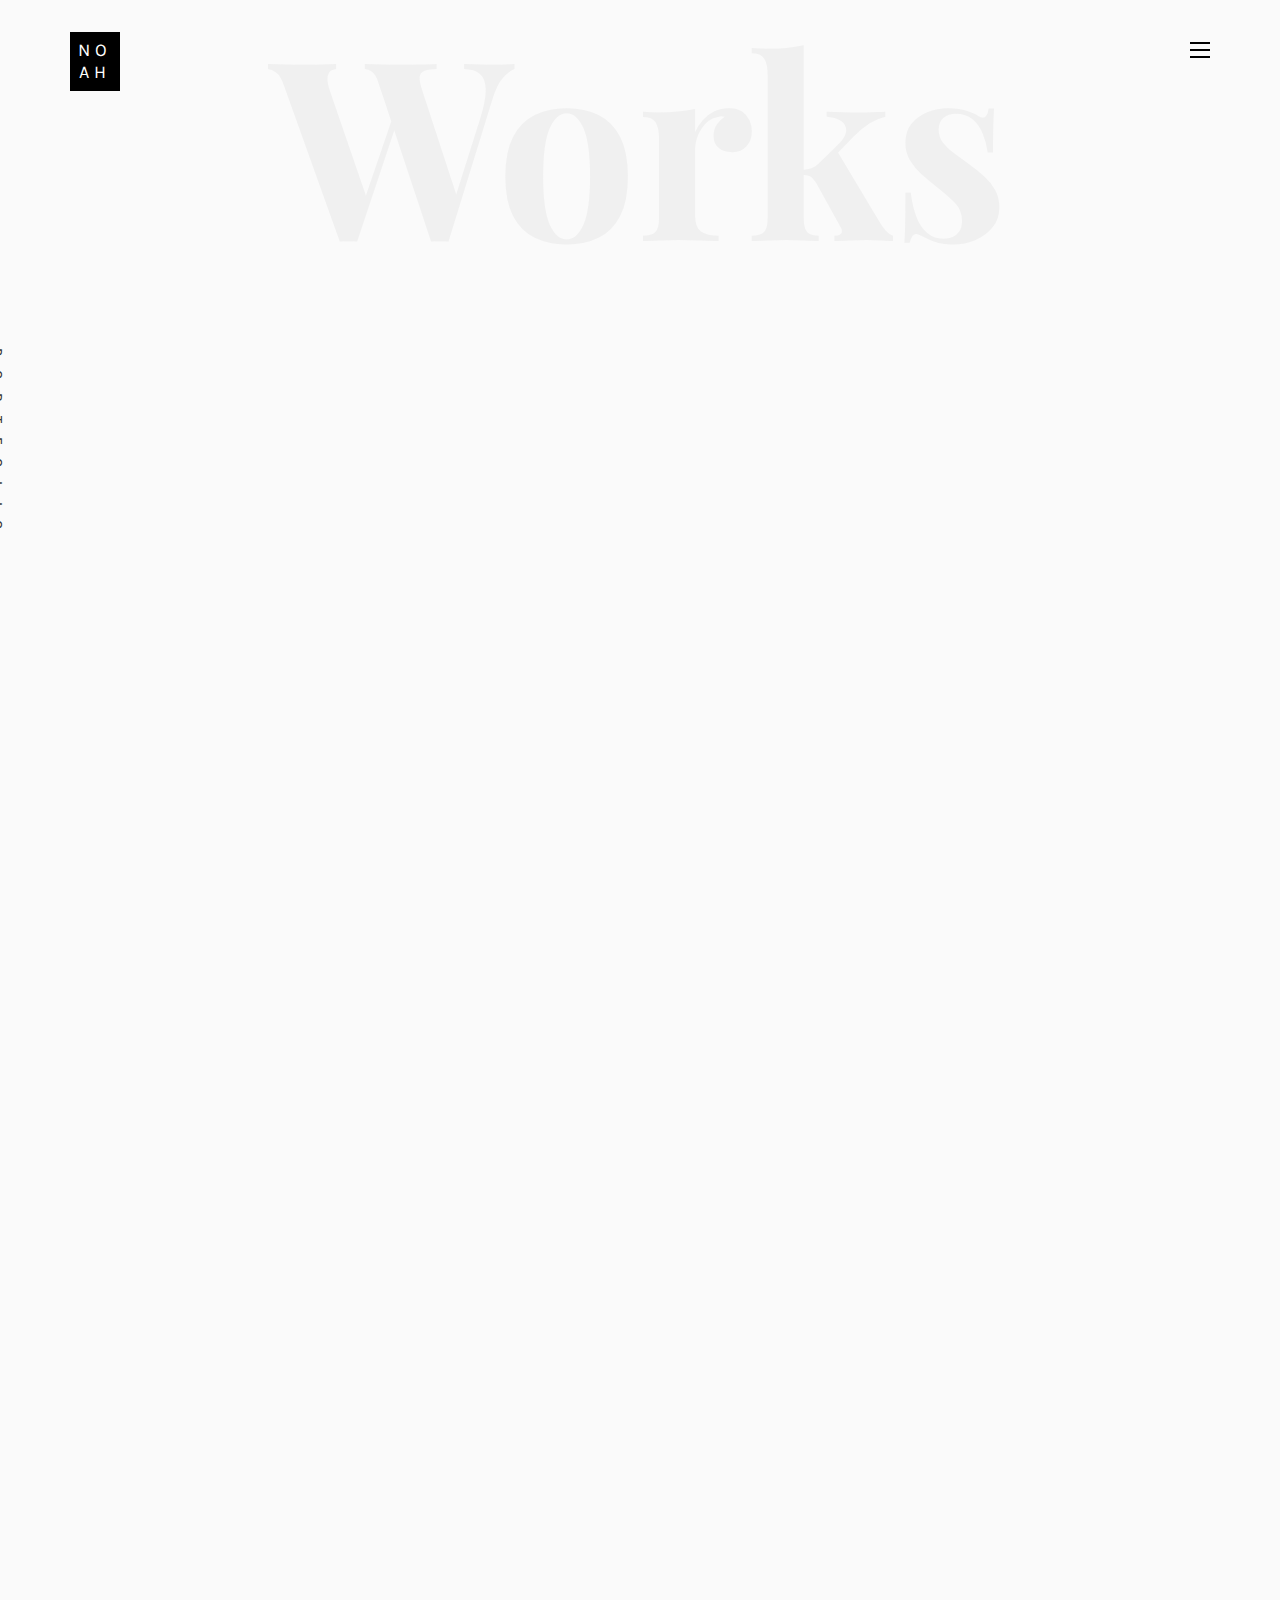
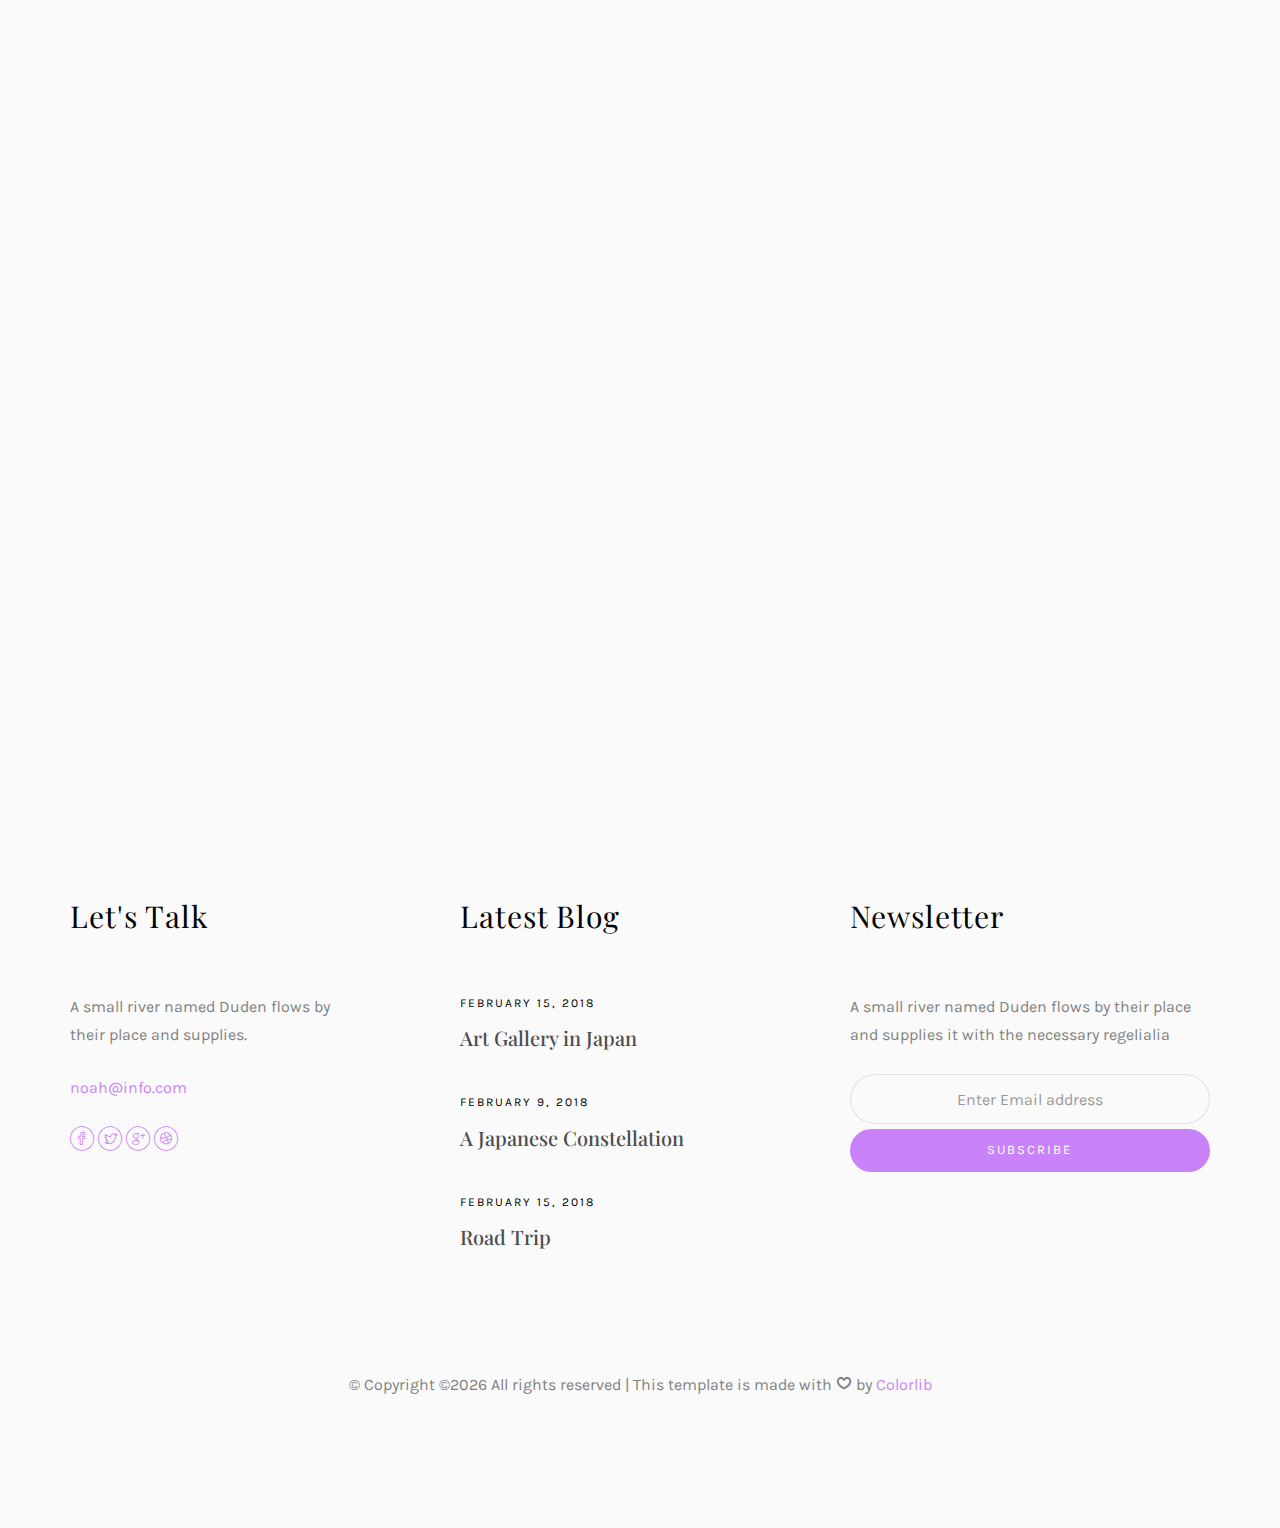
<file: work-single.html>
<!DOCTYPE HTML>
<html>
	<head>
	<meta charset="utf-8">
	<meta http-equiv="X-UA-Compatible" content="IE=edge">
	<title>Portfolio Mesa Abdilah</title>
	<meta name="viewport" content="width=device-width, initial-scale=1">
	<meta name="description" content="" />
	<meta name="keywords" content="" />
	<meta name="author" content="" />

  <!-- Facebook and Twitter integration -->
	<meta property="og:title" content=""/>
	<meta property="og:image" content=""/>
	<meta property="og:url" content=""/>
	<meta property="og:site_name" content=""/>
	<meta property="og:description" content=""/>
	<meta name="twitter:title" content="" />
	<meta name="twitter:image" content="" />
	<meta name="twitter:url" content="" />
	<meta name="twitter:card" content="" />

	<!-- Place favicon.ico and apple-touch-icon.png in the root directory -->
	<link rel="shortcut icon" href="favicon.ico">

	<link href="https://fonts.googleapis.com/css?family=Karla:400,700" rel="stylesheet">
	<link href="https://fonts.googleapis.com/css?family=Playfair+Display:400,400i,700" rel="stylesheet">
	
	<!-- Animate.css -->
	<link rel="stylesheet" href="css/animate.css">
	<!-- Icomoon Icon Fonts-->
	<link rel="stylesheet" href="css/icomoon.css">
	<!-- Bootstrap  -->
	<link rel="stylesheet" href="css/bootstrap.css">
	<!-- Owl Carousel -->
	<link rel="stylesheet" href="css/owl.carousel.min.css">
	<link rel="stylesheet" href="css/owl.theme.default.min.css">
	<!-- Magnific Popup -->
	<link rel="stylesheet" href="css/magnific-popup.css">

	<link rel="stylesheet" href="css/style.css">


	<!-- Modernizr JS -->
	<script src="js/modernizr-2.6.2.min.js"></script>
	<!-- FOR IE9 below -->
	<!--[if lt IE 9]>
	<script src="js/respond.min.js"></script>
	<![endif]-->

	</head>
	<body>

	<nav id="colorlib-main-nav" role="navigation">
		<a href="#" class="js-colorlib-nav-toggle colorlib-nav-toggle active"><i></i></a>
		<div class="js-fullheight colorlib-table">
			<div class="colorlib-table-cell js-fullheight">
				<div class="row">
					<div class="col-md-12">
						<div class="form-group">
							<input type="text" class="form-control" id="search" placeholder="Enter any key to search...">
							<button type="submit" class="btn btn-primary"><i class="icon-search3"></i></button>
						</div>
					</div>
				</div>
				<div class="row">
					<div class="col-md-12">
						<ul>
							<li><a href="index.html">Home</a></li>
							<li><a href="services.html">Services</a></li>
							<li class="active"><a href="work.html">Work</a></li>
							<li><a href="blog.html">Blog</a></li>
							<li><a href="about.html">About</a></li>
							<li><a href="contact.html">Contact</a></li>
						</ul>
					</div>
				</div>
				<div class="row">
					<div class="col-md-12">
						<h2 class="head-title">Works</h2>
						<a href="images/work-1.jpg" class="gallery image-popup-link text-center" style="background-image: url(images/work-1.jpg);">
							<span><i class="icon-search3"></i></span>
						</a>
						<a href="images/work-2.jpg" class="gallery image-popup-link text-center" style="background-image: url(images/work-2.jpg);">
							<span><i class="icon-search3"></i></span>
						</a>
						<a href="images/work-3.jpg" class="gallery image-popup-link text-center" style="background-image: url(images/work-3.jpg);">
							<span><i class="icon-search3"></i></span>
						</a>
						<a href="images/work-4.jpg" class="gallery image-popup-link text-center" style="background-image: url(images/work-4.jpg);">
							<span><i class="icon-search3"></i></span>
						</a>
					</div>
				</div>
			</div>
		</div>
	</nav>
	
	<div id="colorlib-page">
		<header>
			<div class="container">
				<div class="row">
					<div class="col-md-12">
						<div class="colorlib-navbar-brand">
							<a class="colorlib-logo" href="index.html"><span>No</span><span>ah</span></a>
						</div>
						<a href="#" class="js-colorlib-nav-toggle colorlib-nav-toggle"><i></i></a>
					</div>
				</div>
			</div>
		</header>
		<div id="colorlib-work">
			<div class="container">
				<div class="row text-center">
					<h2 class="bold">Works</h2>
				</div>
				<div class="row">
					<div class="col-md-12 col-md-offset-0 text-center animate-box intro-heading">
						<span>Portfolio</span>
						<h2>Portfolio Single</h2>
					</div>
				</div>
				<div class="row">
					<div class="col-md-12">
						<div class="rotate">
							<h2 class="heading">Portfolio</h2>
						</div>
					</div>
				</div>
				<div class="row">
					<div class="col-md-12">
						<div class="work-entry animate-box">
							<a href="work.html" class="work-img" style="background-image: url(images/work-1.jpg);">
							</a>
							<div class="col-md-8 col-md-offset-2">
								<div class="desc">
									<h2>Pursuing Best</h2>
									<p>Far far away, behind the word mountains, far from the countries Vokalia and Consonantia, there live the blind texts. Separated they live in Bookmarksgrove right at the coast of the Semantics, a large language ocean.</p>
									<p>On her way she met a copy. The copy warned the Little Blind Text, that where it came from it would have been rewritten a thousand times and everything that was left from its origin would be the word "and" and the Little Blind Text should turn around and return to its own, safe country. But nothing the copy said could convince her and so it didn’t take long until a few insidious Copy Writers ambushed her, made her drunk with Longe and Parole and dragged her into their agency, where they abused her for their.</p>
									<img class="img-responsive" src="images/work-2.jpg" alt="html5 bootstrap template by colorlib.com"><br>
									<p>When she reached the first hills of the Italic Mountains, she had a last view back on the skyline of her hometown Bookmarksgrove, the headline of Alphabet Village and the subline of her own road, the Line Lane. Pityful a rethoric question ran over her cheek, then she continued her way.</p>
									<p class="read"><a href="#">Live Preview</a></p>
								</div>
							</div>
						</div>
					</div>
				</div>
			</div>
		</div>

		<footer>
			<div id="footer">
				<div class="container">
					<div class="row">
						<div class="col-md-4 col-pb-sm">
							<div class="row">
								<div class="col-md-10">
									<h2>Let's Talk</h2>
									<p>A small river named Duden flows by their place and supplies.</p>
									<p><a href="#">noah@info.com</a></p>
									<p class="colorlib-social-icons">
										<a href="#"><i class="icon-facebook4"></i></a>
										<a href="#"><i class="icon-twitter3"></i></a>
										<a href="#"><i class="icon-googleplus"></i></a>
										<a href="#"><i class="icon-dribbble2"></i></a>
									</p>
								</div>
							</div>
						</div>
						<div class="col-md-4 col-pb-sm">
							<h2>Latest Blog</h2>
							<div class="f-entry">
								<a href="#" class="featured-img" style="background-image: url(images/img-1.jpg);"></a>
								<div class="desc">
									<span>February 15, 2018</span>
									<h3><a href="#">Art Gallery in Japan</a></h3>
								</div>
							</div>
							<div class="f-entry">
								<a href="#" class="featured-img" style="background-image: url(images/img-2.jpg);"></a>
								<div class="desc">
									<span>February 9, 2018</span>
									<h3><a href="#">A Japanese Constellation</a></h3>
								</div>
							</div>
							<div class="f-entry">
								<a href="#" class="featured-img" style="background-image: url(images/img-3.jpg);"></a>
								<div class="desc">
									<span>February 15, 2018</span>
									<h3><a href="#">Road Trip</a></h3>
								</div>
							</div>
						</div>
						<div class="col-md-4 col-pb-sm">
							<h2>Newsletter</h2>
							<p>A small river named Duden flows by their place and supplies it with the necessary regelialia</p>
							<div class="subscribe text-center">
								<div class="form-group">
									<input type="text" class="form-control text-center" placeholder="Enter Email address">
									<input type="submit" value="Subscribe" class="btn btn-primary btn-custom">
								</div>
							</div>
						</div>
					</div>
					<div class="row">
						<div class="col-md-12 text-center">
							<p>
								&copy; <!-- Link back to Colorlib can't be removed. Template is licensed under CC BY 3.0. -->
Copyright &copy;<script>document.write(new Date().getFullYear());</script> All rights reserved | This template is made with <i class="icon-heart4" aria-hidden="true"></i> by <a href="https://colorlib.com" target="_blank">Colorlib</a>
<!-- Link back to Colorlib can't be removed. Template is licensed under CC BY 3.0. -->
							</p>
						</div>
					</div>
				</div>
			</div>
		</footer>
	
	</div>

	<!-- jQuery -->
	<script src="js/jquery.min.js"></script>
	<!-- jQuery Easing -->
	<script src="js/jquery.easing.1.3.js"></script>
	<!-- Bootstrap -->
	<script src="js/bootstrap.min.js"></script>
	<!-- Waypoints -->
	<script src="js/jquery.waypoints.min.js"></script>
	<!-- Owl Carousel -->
	<script src="js/owl.carousel.min.js"></script>
	<!-- Magnific Popup -->
	<script src="js/jquery.magnific-popup.min.js"></script>
	<script src="js/magnific-popup-options.js"></script>

	<!-- Main JS (Do not remove) -->
	<script src="js/main.js"></script>

	</body>
</html>
</file>
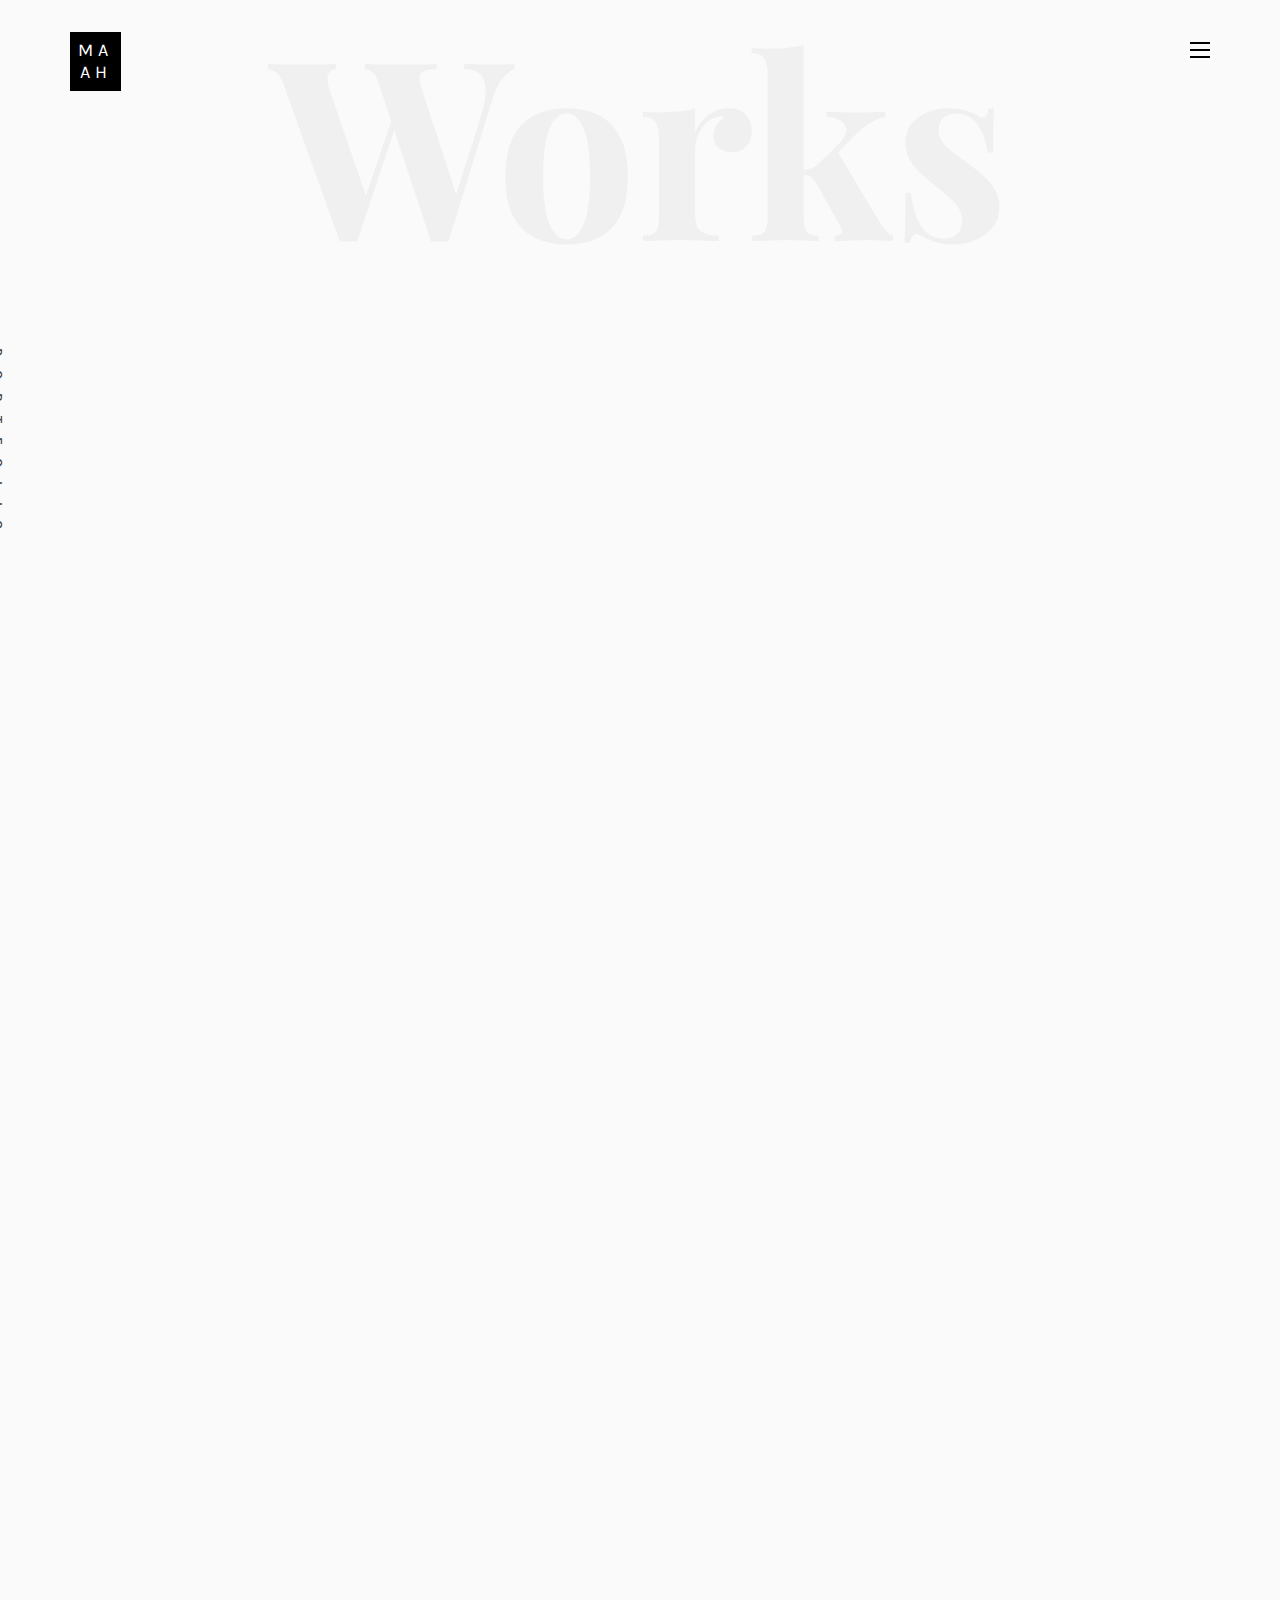
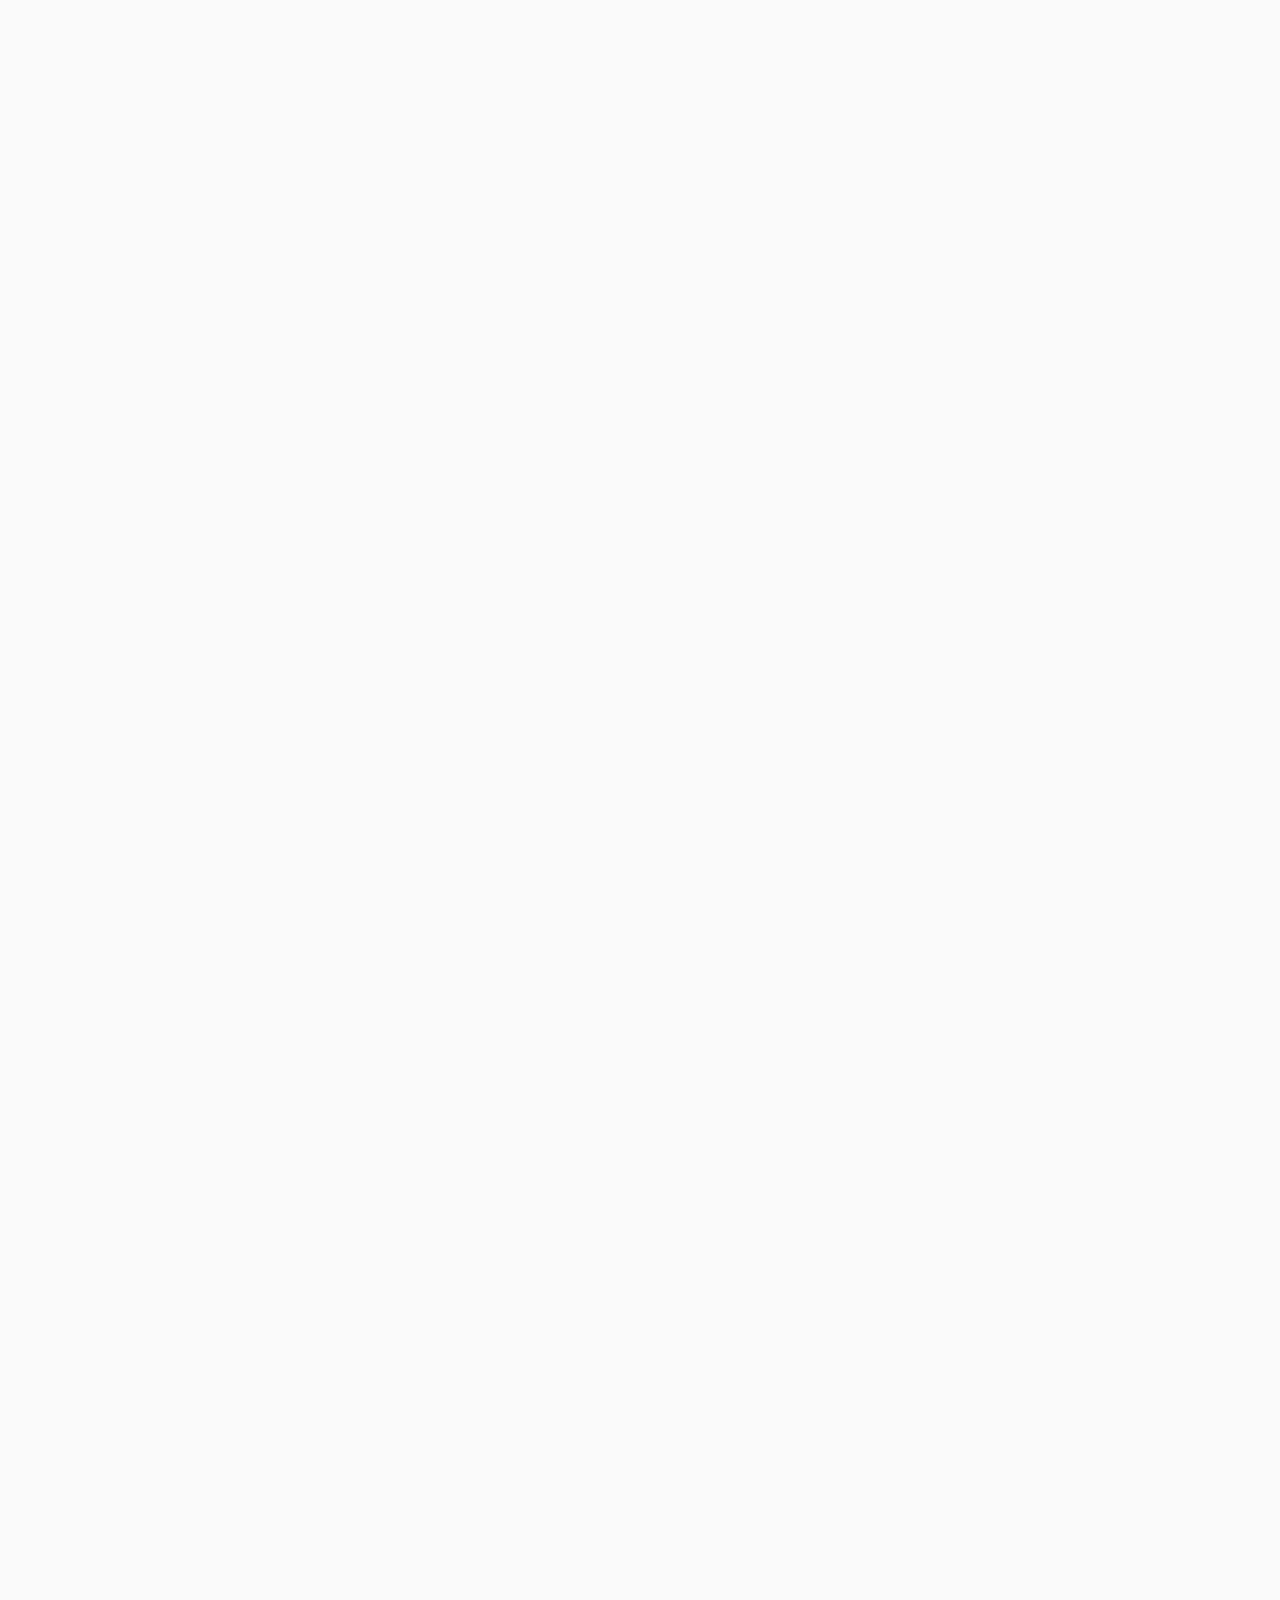
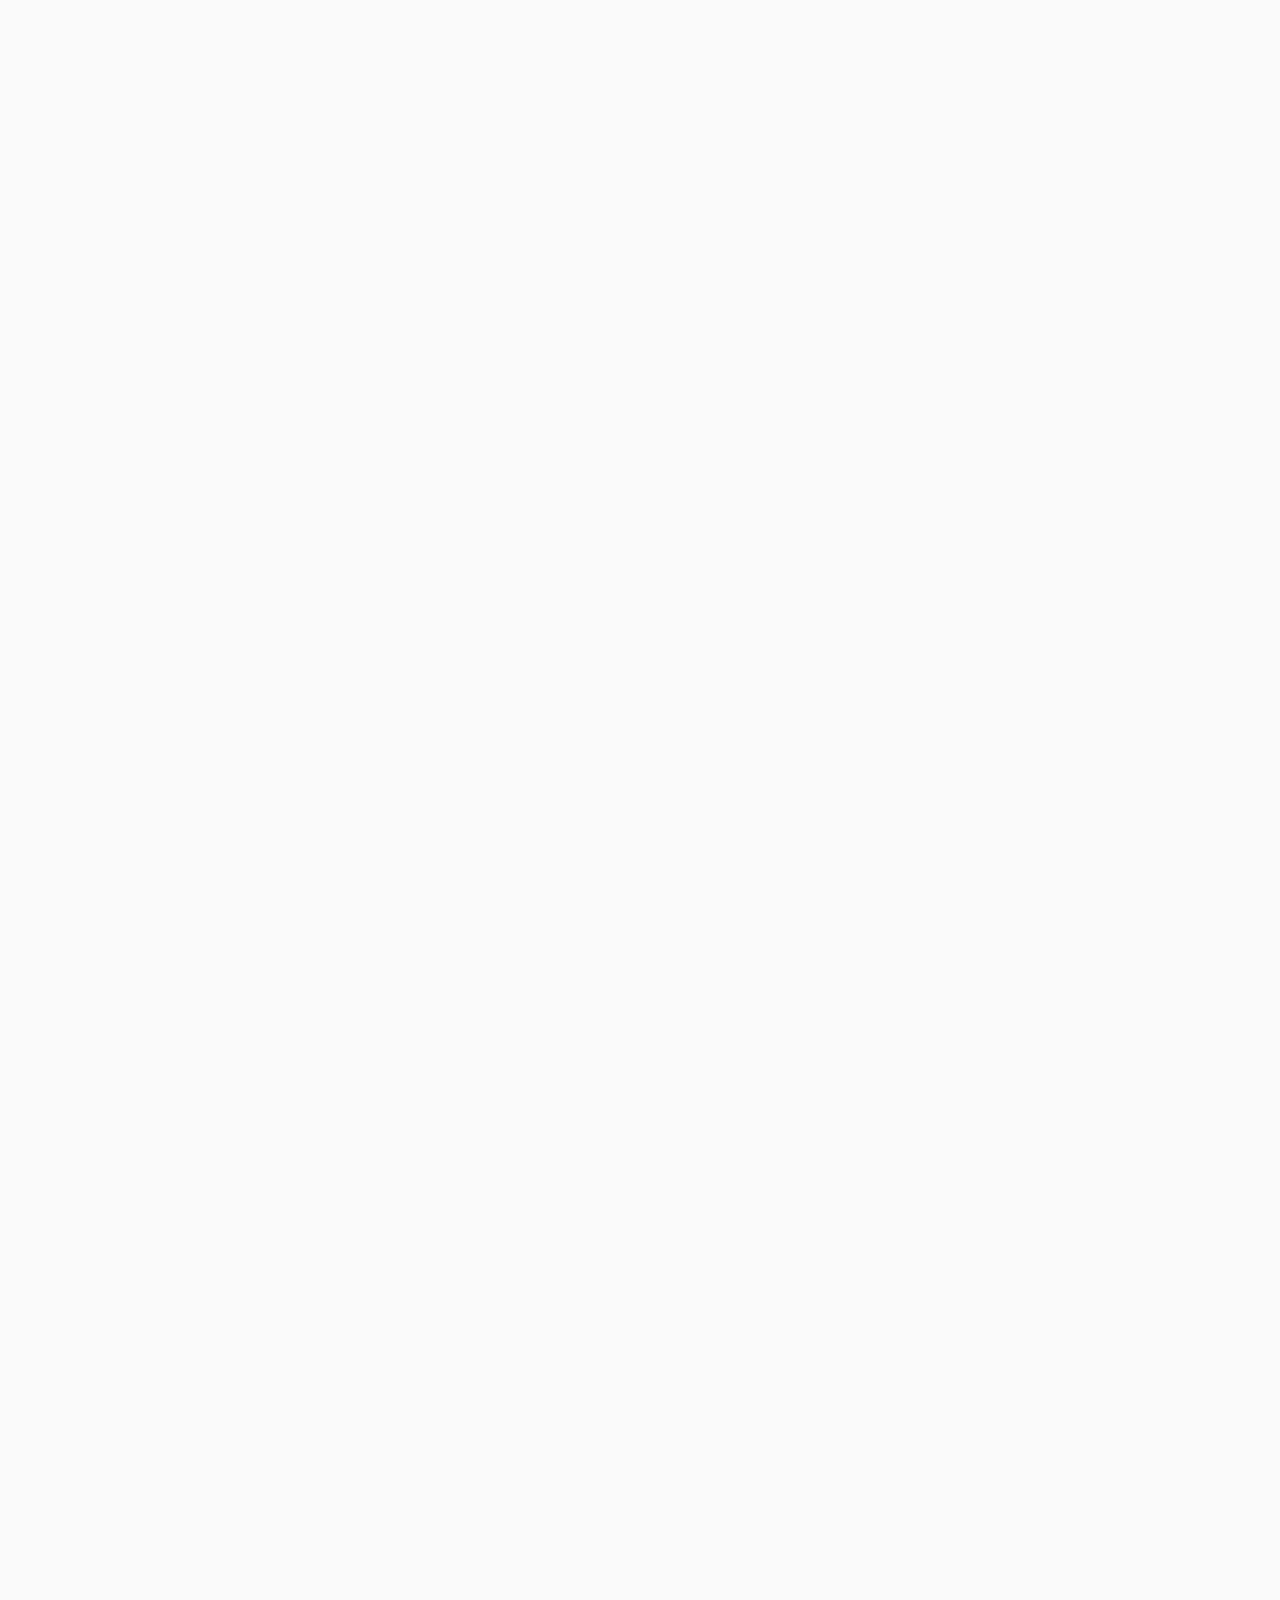
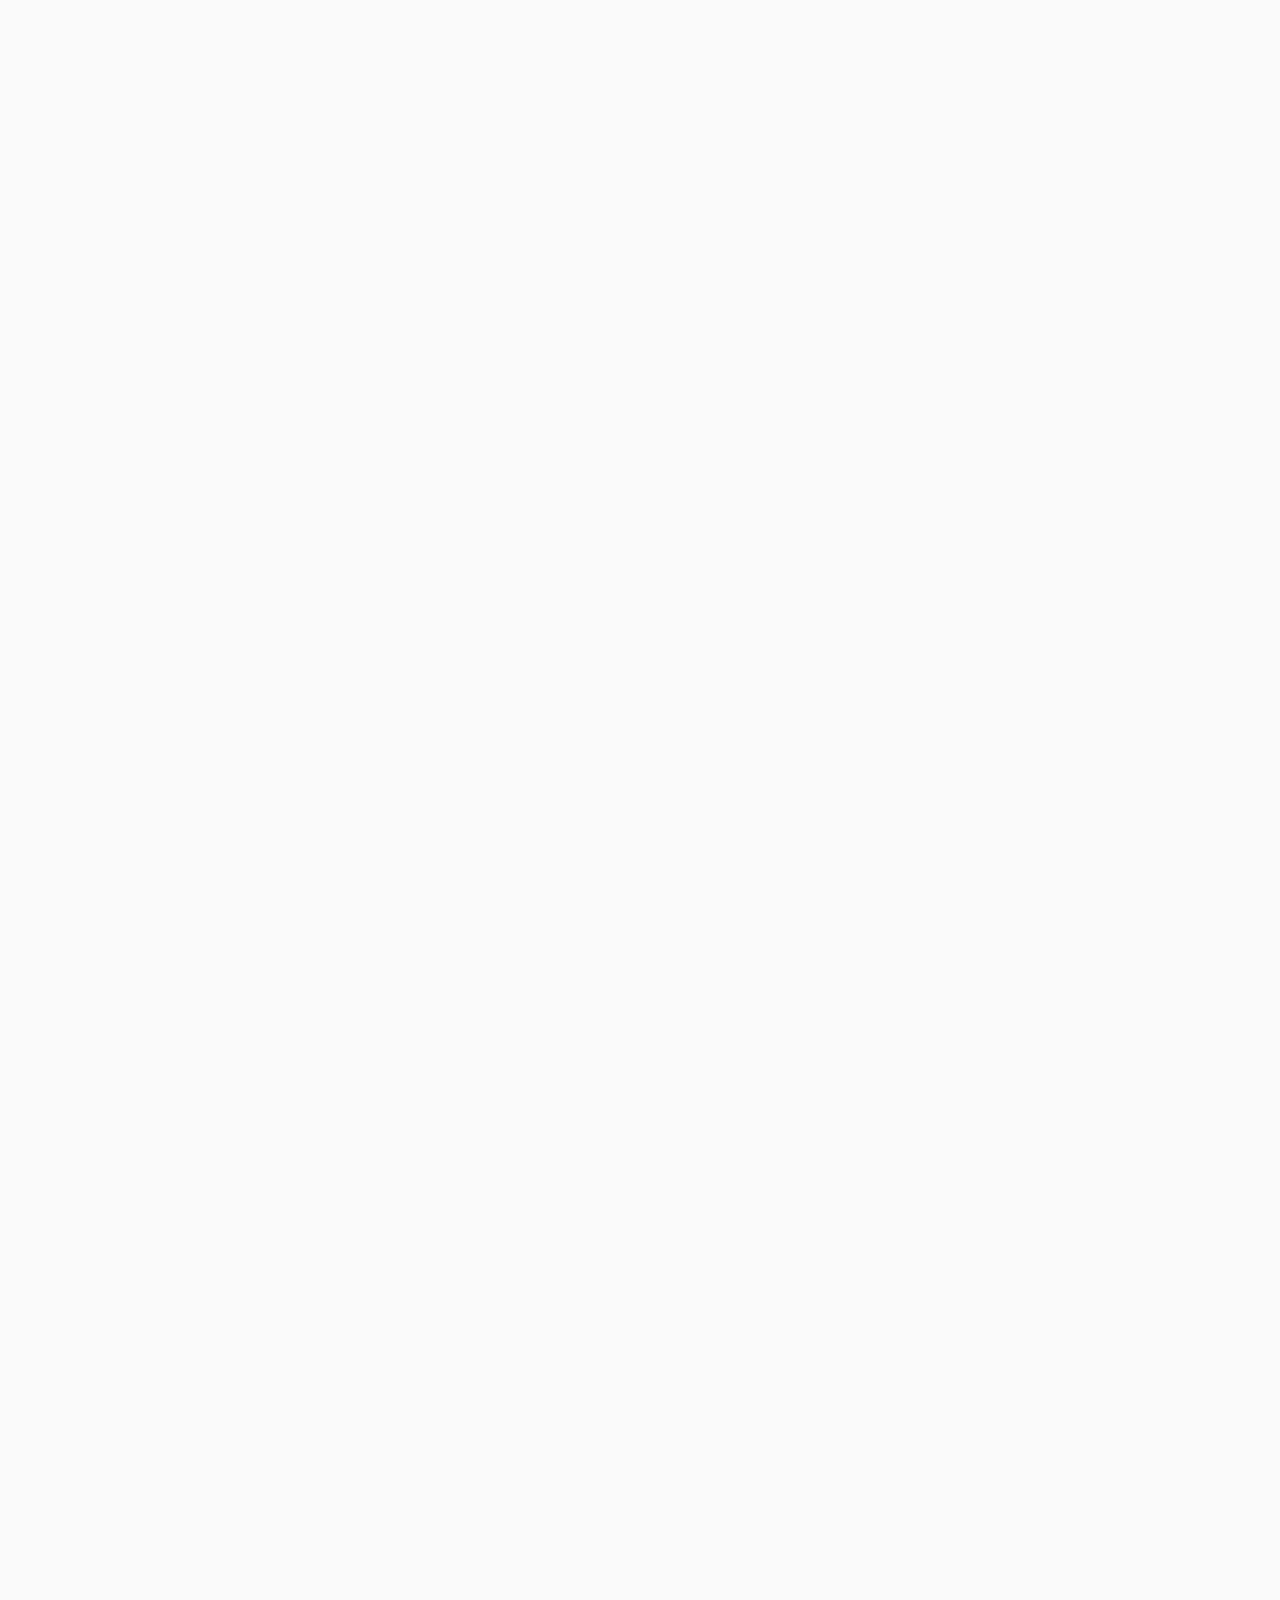
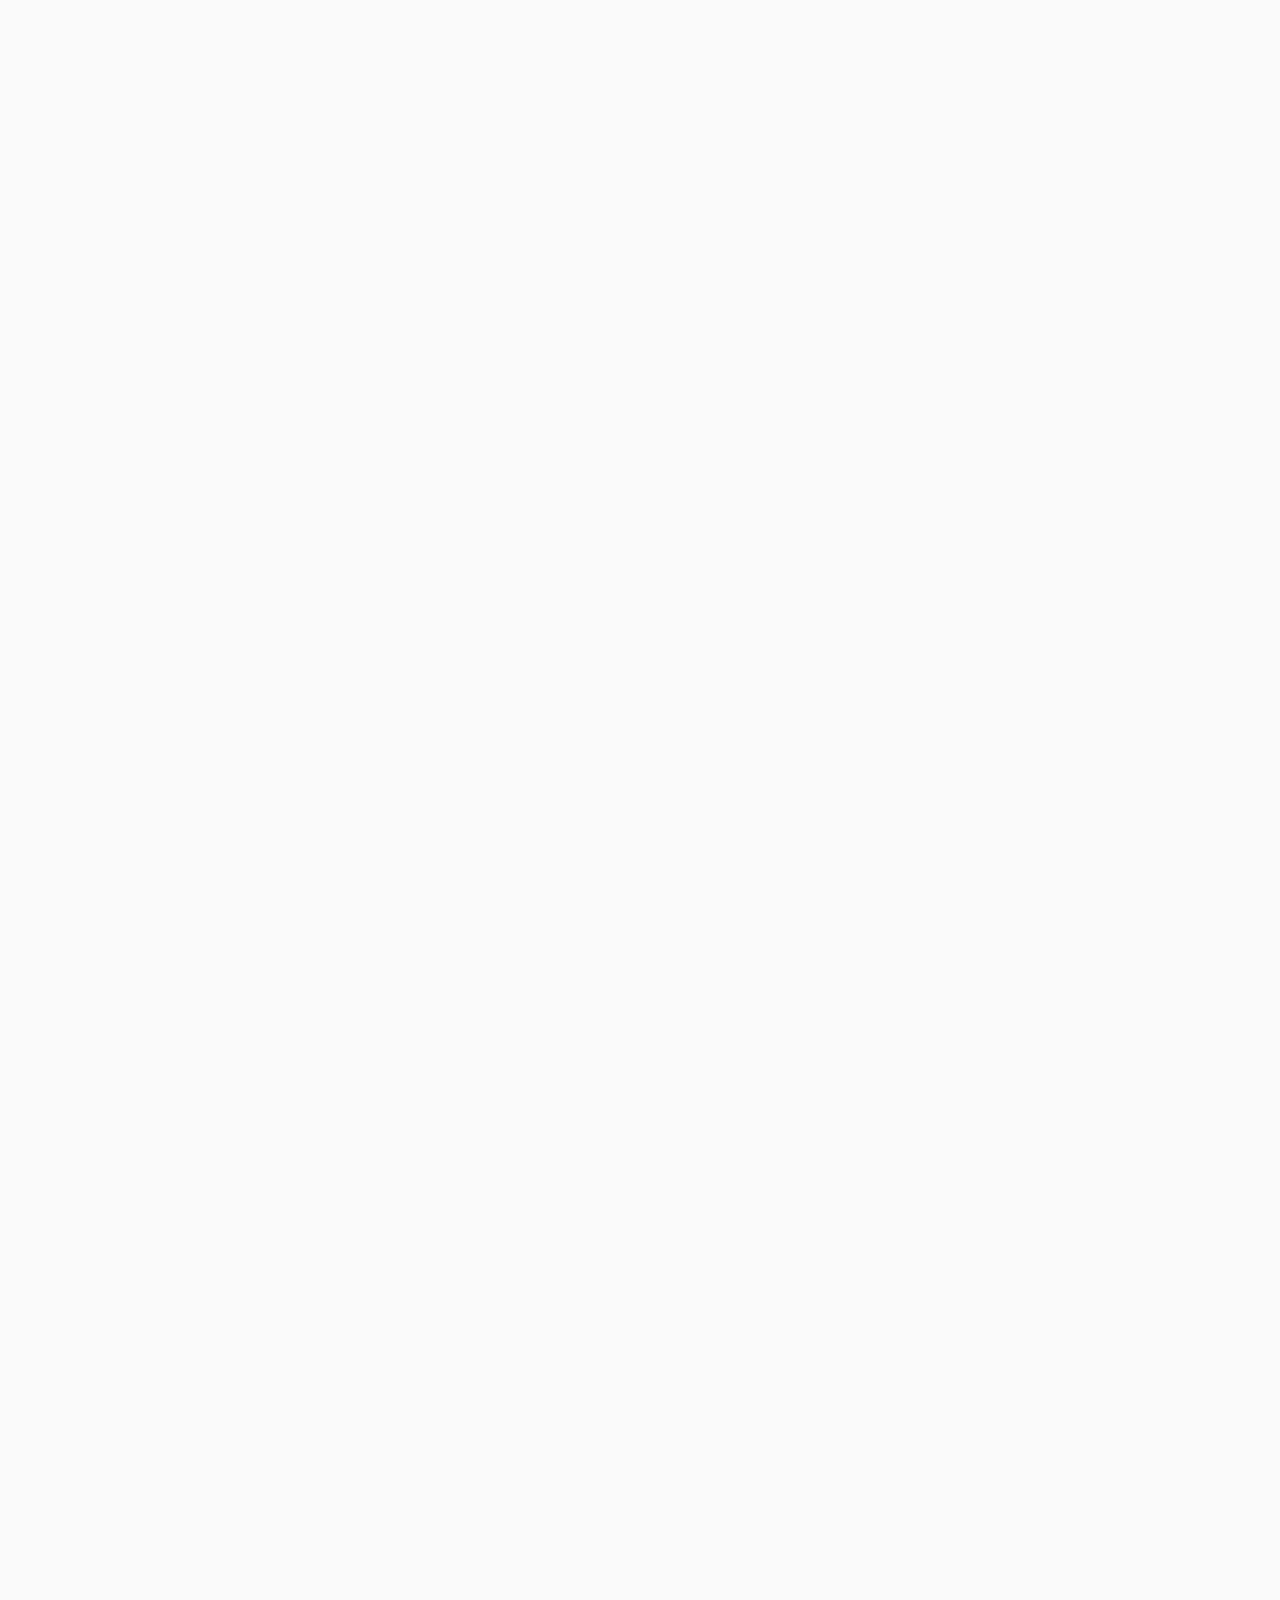
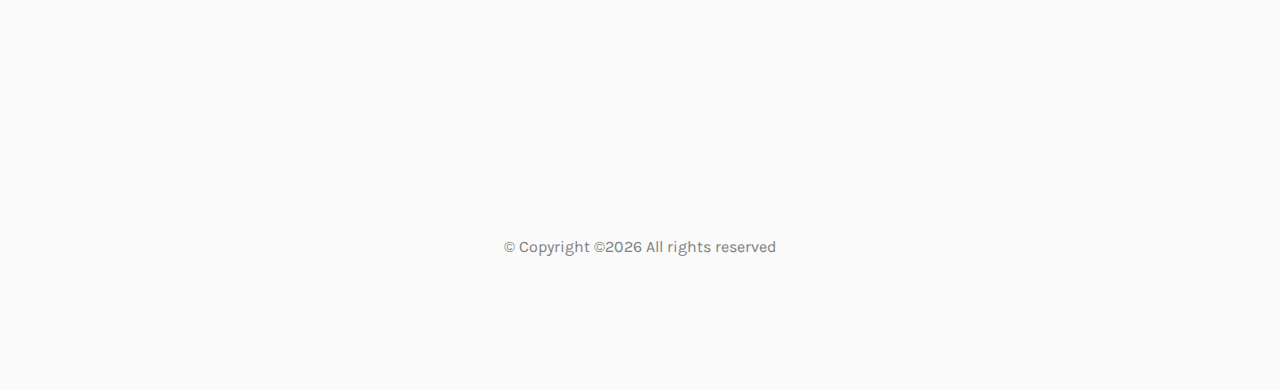
<file: work.html>
<!DOCTYPE HTML>
<html>
	<head>
	<meta charset="utf-8">
	<meta http-equiv="X-UA-Compatible" content="IE=edge">
	<title>Portfolio Mesa Abdilah</title>
	<meta name="viewport" content="width=device-width, initial-scale=1">
	<meta name="description" content="" />
	<meta name="keywords" content="" />
	<meta name="author" content="" />

  <!-- Facebook and Twitter integration -->
	<meta property="og:title" content=""/>
	<meta property="og:image" content=""/>
	<meta property="og:url" content=""/>
	<meta property="og:site_name" content=""/>
	<meta property="og:description" content=""/>
	<meta name="twitter:title" content="" />
	<meta name="twitter:image" content="" />
	<meta name="twitter:url" content="" />
	<meta name="twitter:card" content="" />

	<!-- Place favicon.ico and apple-touch-icon.png in the root directory -->
	<link rel="shortcut icon" href="images/favicon.png">

	<link href="https://fonts.googleapis.com/css?family=Karla:400,700" rel="stylesheet">
	<link href="https://fonts.googleapis.com/css?family=Playfair+Display:400,400i,700" rel="stylesheet">
	
	<!-- Animate.css -->
	<link rel="stylesheet" href="css/animate.css">
	<!-- Icomoon Icon Fonts-->
	<link rel="stylesheet" href="css/icomoon.css">
	<!-- Bootstrap  -->
	<link rel="stylesheet" href="css/bootstrap.css">
	<!-- Owl Carousel -->
	<link rel="stylesheet" href="css/owl.carousel.min.css">
	<link rel="stylesheet" href="css/owl.theme.default.min.css">
	<!-- Magnific Popup -->
	<link rel="stylesheet" href="css/magnific-popup.css">

	<link rel="stylesheet" href="css/style.css">


	<!-- Modernizr JS -->
	<script src="js/modernizr-2.6.2.min.js"></script>
	<!-- FOR IE9 below -->
	<!--[if lt IE 9]>
	<script src="js/respond.min.js"></script>
	<![endif]-->

	</head>
	<body>

	<nav id="colorlib-main-nav" role="navigation">
		<a href="#" class="js-colorlib-nav-toggle colorlib-nav-toggle active"><i></i></a>
		<div class="js-fullheight colorlib-table">
			<div class="colorlib-table-cell js-fullheight">
				<div class="row">
					<div class="col-md-12">
						<div class="form-group">
							<input type="text" class="form-control" id="search" placeholder="Enter any key to search...">
							<button type="submit" class="btn btn-primary"><i class="icon-search3"></i></button>
						</div>
					</div>
				</div>
				<div class="row">
					<div class="col-md-12">
						<ul>
							<li><a href="index.html">Home</a></li>
							<li><a href="services.html">Services</a></li>
							<li class="active"><a href="work.html">Work</a></li>
							<li><a href="blog.html">Blog</a></li>
							<li><a href="about.html">About</a></li>
							<li><a href="contact.html">Contact</a></li>
						</ul>
					</div>
				</div>
				<div class="row">
					<div class="col-md-12">
						<h2 class="head-title">Works</h2>
						<a href="images/work-1.jpg" class="gallery image-popup-link text-center" style="background-image: url(images/work-1.jpg);">
							<span><i class="icon-search3"></i></span>
						</a>
						<a href="images/work-2.jpg" class="gallery image-popup-link text-center" style="background-image: url(images/work-2.jpg);">
							<span><i class="icon-search3"></i></span>
						</a>
						<a href="images/work-3.jpg" class="gallery image-popup-link text-center" style="background-image: url(images/work-3.jpg);">
							<span><i class="icon-search3"></i></span>
						</a>
						<a href="images/work-4.jpg" class="gallery image-popup-link text-center" style="background-image: url(images/work-4.jpg);">
							<span><i class="icon-search3"></i></span>
						</a>
					</div>
				</div>
			</div>
		</div>
	</nav>
	
	<div id="colorlib-page">
		<header>
			<div class="container">
				<div class="row">
					<div class="col-md-12">
						<div class="colorlib-navbar-brand">
							<a class="colorlib-logo" href="index.html"><span>MA</span><span>AH</span></a>
						</div>
						<a href="#" class="js-colorlib-nav-toggle colorlib-nav-toggle"><i></i></a>
					</div>
				</div>
			</div>
		</header>
		<div id="colorlib-work">
			<div class="container">
				<div class="row text-center">
					<h2 class="bold">Works</h2>
				</div>
				<div class="row">
					<div class="col-md-12 col-md-offset-0 text-center animate-box intro-heading">
						<span>Portfolio</span>
						<h2>Done Projects</h2>
					</div>
				</div>
				<div class="row">
					<div class="col-md-12">
						<div class="rotate">
							<h2 class="heading">Portfolio</h2>
						</div>
					</div>
				</div>
				<div class="row">
					<div class="col-md-12">
						<div class="work-entry animate-box">
							<a href="work.html" class="work-img" style="background-image: url(images/work-1.jpg);">
								<div class="display-t">
									<div class="work-name">
										<h2>E-Learning</h2>
									</div>
								</div>
							</a>
							<div class="col-md-4 col-md-offset-4">
								<div class="desc">
									<p>Cara terbaik untuk mencapai tujuan pengajaran adalah dengan merancang dan mengembangkan E Learning yang memenuhi beragam kebutuhan calon pekerja. dikembangkan menggunakan: ASP.Net C#, ActionScript3, Oracle</p>
									<p class="read"><a href="#">View details</a></p>
								</div>
							</div>
						</div>
					</div>
					<div class="col-md-12">
						<div class="work-entry animate-box">
							<a href="work.html" class="work-img" style="background-image: url(images/work-2.jpg);">
								<div class="display-t">
									<div class="work-name">
										<h2>IBSS(Informasi Billing Support Sistem)</h2>
									</div>
								</div>
							</a>
							<div class="col-md-4 col-md-offset-4">
								<div class="desc">
									<p>Untuk mempermudah user untuk mengelola dan mencari informasi tagihan pelanggan. dikembangkan menggunakan: Vue Js, CodeIgniter, Oracle</p>
									<p class="read"><a href="#">View Details</a></p>
								</div>
							</div>
						</div>
					</div>
					<div class="col-md-12">
						<div class="work-entry animate-box">
							<a href="work.html" class="work-img" style="background-image: url(images/work-3.jpg);">
								<div class="display-t">
									<div class="work-name">
										<h2>APPS(Aplikasi Pengajuan Proposal Seminar)</h2>
									</div>
								</div>
							</a>
							<div class="col-md-4 col-md-offset-4">
								<div class="desc">
									<p>Karena adanya pandemi Corona Virus Disease (Covid-19) Membuat kampus harus membatasi aktivitasnya sehingga diperlukan aplikasi untuk meminimalisir kontak secara langsung antar mahasiswa dan dosen. Untuk teknisnya sama persis dengan ujian offline, hanya media saja yang berbeda, yakni menggunakan video conference melalui aplikasi zoom dan google meeting. dikembangkan menggunakan: Laravel, MySQL</p>
									<p class="read"><a href="#">View details</a></p>
								</div>
							</div>
						</div>
					</div>
					<div class="col-md-12">
						<div class="work-entry animate-box">
							<a href="work.html" class="work-img" style="background-image: url(images/work-4.jpg);">
								<div class="display-t">
									<div class="work-name">
										<h2>IsiDompet</h2>
									</div>
								</div>
							</a>
							<div class="col-md-4 col-md-offset-4">
								<div class="desc">
									<p>Aplikasi perencanaan keuangan, tinjauan, pengeluaran, dan manajemen aset pribadi. dikembangkan menggunakan: Flutter, Firebase, SQLite</p>
									<p class="read"><a href="#">View details</a></p>
								</div>
							</div>
						</div>
					</div>
					<div class="col-md-12">
						<div class="work-entry animate-box">
							<a href="work.html" class="work-img" style="background-image: url(images/work-5.jpg);">
								<div class="display-t">
									<div class="work-name">
										<h2>ORMs Risk Management</h2>
									</div>
								</div>
							</a>
							<div class="col-md-4 col-md-offset-4">
								<div class="desc">
									<p>Secara umum digunakan untuk dasar agar bisa memprediksikan bahaya atau hal yang tidak menyenangkan yang akan dihadapi dengan perhitungan serta pertimbangan yang matang dari berbagai informasi. dikembangkan menggunakan: ASP.Net VB, SQL Server, SSRS</p>
									<p class="read"><a href="#">View details</a></p>
								</div>
							</div>
						</div>
					</div>
					<div class="col-md-12">
						<div class="work-entry animate-box">
							<a href="work.html" class="work-img" style="background-image: url(images/work-6.jpg);">
								<div class="display-t">
									<div class="work-name">
										<h2>ICRS(Internal Control & Risk System)</h2>
									</div>
								</div>
							</a>
							<div class="col-md-4 col-md-offset-4">
								<div class="desc">
									<p>secara umum digunakan untuk dasar agar bisa memprediksikan bahaya atau hal yang tidak menyenangkan yang akan dihadapi dengan perhitungan serta pertimbangan yang matang dari berbagai informasi. dikembangkan menggunakan: ASP.Net VB, SQL Server, SSRS</p>
									<p class="read"><a href="#">View details</a></p>
								</div>
							</div>
						</div>
					</div>
					<div class="col-md-12">
						<div class="work-entry animate-box">
							<a href="work.html" class="work-img" style="background-image: url(images/work-7.jpg);">
								<div class="display-t">
									<div class="work-name">
										<h2>LLL System(Legal Lending Limit)</h2>
									</div>
								</div>
							</a>
							<div class="col-md-4 col-md-offset-4">
								<div class="desc">
									<p>Mengatur penyaluran fasilitas kredit agar dana bank yang diperoleh dari simpanan masyarakat tidak dinikmati oleh sekelompok debitur tertentu. Hal ini berarti termasuk mengatur penyebaran risiko kemacetan kredit demi keamanan dan kesehatan bank itu sendiri. dikembangkan menggunakan: ASP.Net VB, ASP.Net Core, SQL Server, SSRS, SSIS</p>
									<p class="read"><a href="#">View details</a></p>
								</div>
							</div>
						</div>
					</div>
				</div>
			</div>
		</div>

		<footer>
			<div id="footer">
				<div class="container">
					<!-- <div class="row">
						<div class="col-md-4 col-pb-sm">
							<div class="row">
								<div class="col-md-10">
									<h2>Let's Talk</h2>
									<p>A small river named Duden flows by their place and supplies.</p>
									<p><a href="#">noah@info.com</a></p>
									<p class="colorlib-social-icons">
										<a href="#"><i class="icon-facebook4"></i></a>
										<a href="#"><i class="icon-twitter3"></i></a>
										<a href="#"><i class="icon-googleplus"></i></a>
										<a href="#"><i class="icon-dribbble2"></i></a>
									</p>
								</div>
							</div>
						</div>
						<div class="col-md-4 col-pb-sm">
							<h2>Latest Blog</h2>
							<div class="f-entry">
								<a href="#" class="featured-img" style="background-image: url(images/img-1.jpg);"></a>
								<div class="desc">
									<span>February 15, 2018</span>
									<h3><a href="#">Art Gallery in Japan</a></h3>
								</div>
							</div>
							<div class="f-entry">
								<a href="#" class="featured-img" style="background-image: url(images/img-2.jpg);"></a>
								<div class="desc">
									<span>February 9, 2018</span>
									<h3><a href="#">A Japanese Constellation</a></h3>
								</div>
							</div>
							<div class="f-entry">
								<a href="#" class="featured-img" style="background-image: url(images/img-3.jpg);"></a>
								<div class="desc">
									<span>February 15, 2018</span>
									<h3><a href="#">Road Trip</a></h3>
								</div>
							</div>
						</div>
						<div class="col-md-4 col-pb-sm">
							<h2>Newsletter</h2>
							<p>A small river named Duden flows by their place and supplies it with the necessary regelialia</p>
							<div class="subscribe text-center">
								<div class="form-group">
									<input type="text" class="form-control text-center" placeholder="Enter Email address">
									<input type="submit" value="Subscribe" class="btn btn-primary btn-custom">
								</div>
							</div>
						</div>
					</div> -->
					<div class="row">
						<div class="col-md-12 text-center">
							<p>
								&copy; <!-- Link back to Colorlib can't be removed. Template is licensed under CC BY 3.0. -->
Copyright &copy;<script>document.write(new Date().getFullYear());</script> All rights reserved <!-- | This template is made with <i class="icon-heart4" aria-hidden="true"></i> by <a href="https://colorlib.com" target="_blank">Colorlib</a> -->
<!-- Link back to Colorlib can't be removed. Template is licensed under CC BY 3.0. -->
							</p>
						</div>
					</div>
				</div>
			</div>
		</footer>
	
	</div>

	<!-- jQuery -->
	<script src="js/jquery.min.js"></script>
	<!-- jQuery Easing -->
	<script src="js/jquery.easing.1.3.js"></script>
	<!-- Bootstrap -->
	<script src="js/bootstrap.min.js"></script>
	<!-- Waypoints -->
	<script src="js/jquery.waypoints.min.js"></script>
	<!-- Owl Carousel -->
	<script src="js/owl.carousel.min.js"></script>
	<!-- Magnific Popup -->
	<script src="js/jquery.magnific-popup.min.js"></script>
	<script src="js/magnific-popup-options.js"></script>

	<!-- Main JS (Do not remove) -->
	<script src="js/main.js"></script>

	</body>
</html>
</file>
<file: css/icomoon.css>
@font-face {
  font-family: 'icomoon';
  src:  url('fonts/icomoon.eot?tmere9');
  src:  url('fonts/icomoon.eot?tmere9#iefix') format('embedded-opentype'),
    url('fonts/icomoon.ttf?tmere9') format('truetype'),
    url('fonts/icomoon.woff?tmere9') format('woff'),
    url('fonts/icomoon.svg?tmere9#icomoon') format('svg');
  font-weight: normal;
  font-style: normal;
}

[class^="icon-"], [class*=" icon-"] {
  /* use !important to prevent issues with browser extensions that change fonts */
  font-family: 'icomoon' !important;
  speak: none;
  font-style: normal;
  font-weight: normal;
  font-variant: normal;
  text-transform: none;
  line-height: 1;

  /* Better Font Rendering =========== */
  -webkit-font-smoothing: antialiased;
  -moz-osx-font-smoothing: grayscale;
}

.icon-activity:before {
  content: "\e900";
}
.icon-airplay:before {
  content: "\e901";
}
.icon-alert-circle:before {
  content: "\e902";
}
.icon-alert-octagon:before {
  content: "\e903";
}
.icon-alert-triangle:before {
  content: "\e904";
}
.icon-align-center:before {
  content: "\e905";
}
.icon-align-justify:before {
  content: "\e906";
}
.icon-align-left:before {
  content: "\e907";
}
.icon-align-right:before {
  content: "\e908";
}
.icon-anchor:before {
  content: "\e909";
}
.icon-aperture:before {
  content: "\e90a";
}
.icon-arrow-down3:before {
  content: "\e90b";
}
.icon-arrow-down-circle:before {
  content: "\e90c";
}
.icon-arrow-down-left3:before {
  content: "\e90d";
}
.icon-arrow-down-right3:before {
  content: "\e90e";
}
.icon-arrow-left3:before {
  content: "\e90f";
}
.icon-arrow-left-circle:before {
  content: "\e910";
}
.icon-arrow-right3:before {
  content: "\e911";
}
.icon-arrow-right-circle:before {
  content: "\e912";
}
.icon-arrow-up3:before {
  content: "\e913";
}
.icon-arrow-up-circle:before {
  content: "\e914";
}
.icon-arrow-up-left3:before {
  content: "\e915";
}
.icon-arrow-up-right3:before {
  content: "\e916";
}
.icon-at-sign:before {
  content: "\e917";
}
.icon-award:before {
  content: "\e918";
}
.icon-bar-chart:before {
  content: "\e919";
}
.icon-bar-chart-2:before {
  content: "\e91a";
}
.icon-battery:before {
  content: "\e91b";
}
.icon-battery-charging:before {
  content: "\e91c";
}
.icon-bell2:before {
  content: "\e91d";
}
.icon-bell-off:before {
  content: "\e91e";
}
.icon-bluetooth:before {
  content: "\e91f";
}
.icon-bold2:before {
  content: "\e920";
}
.icon-book2:before {
  content: "\e921";
}
.icon-book-open:before {
  content: "\e922";
}
.icon-bookmark2:before {
  content: "\e923";
}
.icon-box:before {
  content: "\e924";
}
.icon-briefcase2:before {
  content: "\e925";
}
.icon-calendar2:before {
  content: "\e926";
}
.icon-camera2:before {
  content: "\e927";
}
.icon-camera-off:before {
  content: "\e928";
}
.icon-cast:before {
  content: "\e929";
}
.icon-check:before {
  content: "\e92a";
}
.icon-check-circle:before {
  content: "\e92b";
}
.icon-check-square:before {
  content: "\e92c";
}
.icon-chevron-down:before {
  content: "\e92d";
}
.icon-chevron-left:before {
  content: "\e92e";
}
.icon-chevron-right:before {
  content: "\e92f";
}
.icon-chevron-up:before {
  content: "\e930";
}
.icon-chevrons-down:before {
  content: "\e931";
}
.icon-chevrons-left:before {
  content: "\e932";
}
.icon-chevrons-right:before {
  content: "\e933";
}
.icon-chevrons-up:before {
  content: "\e934";
}
.icon-chrome2:before {
  content: "\e935";
}
.icon-circle:before {
  content: "\e936";
}
.icon-clipboard2:before {
  content: "\e937";
}
.icon-clock3:before {
  content: "\e938";
}
.icon-cloud2:before {
  content: "\e939";
}
.icon-cloud-drizzle:before {
  content: "\e93a";
}
.icon-cloud-lightning:before {
  content: "\e93b";
}
.icon-cloud-off:before {
  content: "\e93c";
}
.icon-cloud-rain:before {
  content: "\e93d";
}
.icon-cloud-snow:before {
  content: "\e93e";
}
.icon-code:before {
  content: "\e93f";
}
.icon-codepen2:before {
  content: "\e940";
}
.icon-command2:before {
  content: "\e941";
}
.icon-compass3:before {
  content: "\e942";
}
.icon-copy2:before {
  content: "\e943";
}
.icon-corner-down-left:before {
  content: "\e944";
}
.icon-corner-down-right:before {
  content: "\e945";
}
.icon-corner-left-down:before {
  content: "\e946";
}
.icon-corner-left-up:before {
  content: "\e947";
}
.icon-corner-right-down:before {
  content: "\e948";
}
.icon-corner-right-up:before {
  content: "\e949";
}
.icon-corner-up-left:before {
  content: "\e94a";
}
.icon-corner-up-right:before {
  content: "\e94b";
}
.icon-cpu:before {
  content: "\e94c";
}
.icon-credit-card2:before {
  content: "\e94d";
}
.icon-crop2:before {
  content: "\e94e";
}
.icon-crosshair:before {
  content: "\e94f";
}
.icon-database2:before {
  content: "\e950";
}
.icon-delete:before {
  content: "\e951";
}
.icon-disc:before {
  content: "\e952";
}
.icon-dollar-sign:before {
  content: "\e953";
}
.icon-download4:before {
  content: "\e954";
}
.icon-download-cloud:before {
  content: "\e955";
}
.icon-droplet2:before {
  content: "\e956";
}
.icon-edit:before {
  content: "\e957";
}
.icon-edit-2:before {
  content: "\e958";
}
.icon-edit-3:before {
  content: "\e959";
}
.icon-external-link:before {
  content: "\e95a";
}
.icon-eye2:before {
  content: "\e95b";
}
.icon-eye-off:before {
  content: "\e95c";
}
.icon-facebook3:before {
  content: "\e95d";
}
.icon-fast-forward:before {
  content: "\e95e";
}
.icon-feather:before {
  content: "\e95f";
}
.icon-file:before {
  content: "\e960";
}
.icon-file-minus:before {
  content: "\e961";
}
.icon-file-plus:before {
  content: "\e962";
}
.icon-file-text3:before {
  content: "\e963";
}
.icon-film2:before {
  content: "\e964";
}
.icon-filter2:before {
  content: "\e965";
}
.icon-flag2:before {
  content: "\e966";
}
.icon-folder2:before {
  content: "\e967";
}
.icon-folder-minus2:before {
  content: "\e968";
}
.icon-folder-plus2:before {
  content: "\e969";
}
.icon-git-branch:before {
  content: "\e96a";
}
.icon-git-commit:before {
  content: "\e96b";
}
.icon-git-merge:before {
  content: "\e96c";
}
.icon-git-pull-request:before {
  content: "\e96d";
}
.icon-github2:before {
  content: "\e96e";
}
.icon-gitlab:before {
  content: "\e96f";
}
.icon-globe:before {
  content: "\e970";
}
.icon-grid:before {
  content: "\e971";
}
.icon-hard-drive:before {
  content: "\e972";
}
.icon-hash:before {
  content: "\e973";
}
.icon-headphones2:before {
  content: "\e974";
}
.icon-heart2:before {
  content: "\e975";
}
.icon-help-circle:before {
  content: "\e976";
}
.icon-home4:before {
  content: "\e977";
}
.icon-image2:before {
  content: "\e978";
}
.icon-inbox:before {
  content: "\e979";
}
.icon-info2:before {
  content: "\e97a";
}
.icon-instagram2:before {
  content: "\e97b";
}
.icon-italic2:before {
  content: "\e97c";
}
.icon-layers:before {
  content: "\e97d";
}
.icon-layout:before {
  content: "\e97e";
}
.icon-life-buoy:before {
  content: "\e97f";
}
.icon-link2:before {
  content: "\e980";
}
.icon-link-2:before {
  content: "\e981";
}
.icon-linkedin3:before {
  content: "\e982";
}
.icon-list3:before {
  content: "\e983";
}
.icon-loader:before {
  content: "\e984";
}
.icon-lock2:before {
  content: "\e985";
}
.icon-log-in:before {
  content: "\e986";
}
.icon-log-out:before {
  content: "\e987";
}
.icon-mail5:before {
  content: "\e988";
}
.icon-map3:before {
  content: "\e989";
}
.icon-map-pin:before {
  content: "\e98a";
}
.icon-maximize:before {
  content: "\e98b";
}
.icon-maximize-2:before {
  content: "\e98c";
}
.icon-menu5:before {
  content: "\e98d";
}
.icon-message-circle:before {
  content: "\e98e";
}
.icon-message-square:before {
  content: "\e98f";
}
.icon-mic2:before {
  content: "\e990";
}
.icon-mic-off:before {
  content: "\e991";
}
.icon-minimize:before {
  content: "\e992";
}
.icon-minimize-2:before {
  content: "\e993";
}
.icon-minus2:before {
  content: "\e994";
}
.icon-minus-circle:before {
  content: "\e995";
}
.icon-minus-square:before {
  content: "\e996";
}
.icon-monitor:before {
  content: "\e997";
}
.icon-moon:before {
  content: "\e998";
}
.icon-more-horizontal:before {
  content: "\e999";
}
.icon-more-vertical:before {
  content: "\e99a";
}
.icon-move:before {
  content: "\e99b";
}
.icon-music2:before {
  content: "\e99c";
}
.icon-navigation:before {
  content: "\e99d";
}
.icon-navigation-2:before {
  content: "\e99e";
}
.icon-octagon:before {
  content: "\e99f";
}
.icon-package:before {
  content: "\e9a0";
}
.icon-paperclip:before {
  content: "\e9a1";
}
.icon-pause3:before {
  content: "\e9a2";
}
.icon-pause-circle:before {
  content: "\e9a3";
}
.icon-percent:before {
  content: "\e9a4";
}
.icon-phone2:before {
  content: "\e9a5";
}
.icon-phone-call:before {
  content: "\e9a6";
}
.icon-phone-forwarded:before {
  content: "\e9a7";
}
.icon-phone-incoming:before {
  content: "\e9a8";
}
.icon-phone-missed:before {
  content: "\e9a9";
}
.icon-phone-off:before {
  content: "\e9aa";
}
.icon-phone-outgoing:before {
  content: "\e9ab";
}
.icon-pie-chart2:before {
  content: "\e9ac";
}
.icon-play4:before {
  content: "\e9ad";
}
.icon-play-circle:before {
  content: "\e9ae";
}
.icon-plus2:before {
  content: "\e9af";
}
.icon-plus-circle:before {
  content: "\e9b0";
}
.icon-plus-square:before {
  content: "\e9b1";
}
.icon-pocket:before {
  content: "\e9b2";
}
.icon-power2:before {
  content: "\e9b3";
}
.icon-printer2:before {
  content: "\e9b4";
}
.icon-radio:before {
  content: "\e9b5";
}
.icon-refresh-ccw:before {
  content: "\e9b6";
}
.icon-refresh-cw:before {
  content: "\e9b7";
}
.icon-repeat:before {
  content: "\e9b8";
}
.icon-rewind:before {
  content: "\e9b9";
}
.icon-rotate-ccw:before {
  content: "\e9ba";
}
.icon-rotate-cw:before {
  content: "\e9bb";
}
.icon-rss3:before {
  content: "\e9bc";
}
.icon-save:before {
  content: "\e9bd";
}
.icon-scissors2:before {
  content: "\e9be";
}
.icon-search2:before {
  content: "\e9bf";
}
.icon-send:before {
  content: "\e9c0";
}
.icon-server:before {
  content: "\e9c1";
}
.icon-settings:before {
  content: "\e9c2";
}
.icon-share3:before {
  content: "\e9c3";
}
.icon-share-2:before {
  content: "\e9c4";
}
.icon-shield2:before {
  content: "\e9c5";
}
.icon-shield-off:before {
  content: "\e9c6";
}
.icon-shopping-bag:before {
  content: "\e9c7";
}
.icon-shopping-cart:before {
  content: "\e9c8";
}
.icon-shuffle2:before {
  content: "\e9c9";
}
.icon-sidebar:before {
  content: "\e9ca";
}
.icon-skip-back:before {
  content: "\e9cb";
}
.icon-skip-forward:before {
  content: "\e9cc";
}
.icon-slack:before {
  content: "\e9cd";
}
.icon-slash:before {
  content: "\e9ce";
}
.icon-sliders:before {
  content: "\e9cf";
}
.icon-smartphone:before {
  content: "\e9d0";
}
.icon-speaker:before {
  content: "\e9d1";
}
.icon-square:before {
  content: "\e9d2";
}
.icon-star:before {
  content: "\e9d3";
}
.icon-stop-circle:before {
  content: "\e9d4";
}
.icon-sun2:before {
  content: "\e9d5";
}
.icon-sunrise:before {
  content: "\e9d6";
}
.icon-sunset:before {
  content: "\e9d7";
}
.icon-tablet2:before {
  content: "\e9d8";
}
.icon-tag:before {
  content: "\e9d9";
}
.icon-target2:before {
  content: "\e9da";
}
.icon-terminal2:before {
  content: "\e9db";
}
.icon-thermometer:before {
  content: "\e9dc";
}
.icon-thumbs-down:before {
  content: "\e9dd";
}
.icon-thumbs-up:before {
  content: "\e9de";
}
.icon-toggle-left:before {
  content: "\e9df";
}
.icon-toggle-right:before {
  content: "\e9e0";
}
.icon-trash:before {
  content: "\e9e1";
}
.icon-trash-2:before {
  content: "\e9e2";
}
.icon-trending-down:before {
  content: "\e9e3";
}
.icon-trending-up:before {
  content: "\e9e4";
}
.icon-triangle:before {
  content: "\e9e5";
}
.icon-truck2:before {
  content: "\e9e6";
}
.icon-tv2:before {
  content: "\e9e7";
}
.icon-twitter2:before {
  content: "\e9e8";
}
.icon-type:before {
  content: "\e9e9";
}
.icon-umbrella:before {
  content: "\e9ea";
}
.icon-underline2:before {
  content: "\e9eb";
}
.icon-unlock:before {
  content: "\e9ec";
}
.icon-upload4:before {
  content: "\e9ed";
}
.icon-upload-cloud:before {
  content: "\e9ee";
}
.icon-user2:before {
  content: "\e9ef";
}
.icon-user-check2:before {
  content: "\e9f0";
}
.icon-user-minus2:before {
  content: "\e9f1";
}
.icon-user-plus2:before {
  content: "\e9f2";
}
.icon-user-x:before {
  content: "\e9f3";
}
.icon-users2:before {
  content: "\e9f4";
}
.icon-video:before {
  content: "\e9f5";
}
.icon-video-off:before {
  content: "\e9f6";
}
.icon-voicemail:before {
  content: "\e9f7";
}
.icon-volume:before {
  content: "\e9f8";
}
.icon-volume-1:before {
  content: "\e9f9";
}
.icon-volume-2:before {
  content: "\e9fa";
}
.icon-volume-x:before {
  content: "\e9fb";
}
.icon-watch:before {
  content: "\e9fc";
}
.icon-wifi:before {
  content: "\e9fd";
}
.icon-wifi-off:before {
  content: "\e9fe";
}
.icon-wind:before {
  content: "\e9ff";
}
.icon-x:before {
  content: "\ea00";
}
.icon-x-circle:before {
  content: "\ea01";
}
.icon-x-square:before {
  content: "\ea02";
}
.icon-zap:before {
  content: "\ea03";
}
.icon-zap-off:before {
  content: "\ea04";
}
.icon-zoom-in2:before {
  content: "\ea05";
}
.icon-zoom-out2:before {
  content: "\ea06";
}
.icon-times:before {
  content: "\ea07";
}
.icon-tick:before {
  content: "\ea08";
}
.icon-plus3:before {
  content: "\ea09";
}
.icon-minus3:before {
  content: "\ea0a";
}
.icon-equals:before {
  content: "\ea0b";
}
.icon-divide:before {
  content: "\ea0c";
}
.icon-chevron-right2:before {
  content: "\ea0d";
}
.icon-chevron-left2:before {
  content: "\ea0e";
}
.icon-arrow-right-thick:before {
  content: "\ea0f";
}
.icon-arrow-left-thick:before {
  content: "\ea10";
}
.icon-th-small:before {
  content: "\ea11";
}
.icon-th-menu:before {
  content: "\ea12";
}
.icon-th-list:before {
  content: "\ea13";
}
.icon-th-large:before {
  content: "\ea14";
}
.icon-home5:before {
  content: "\ea15";
}
.icon-arrow-forward:before {
  content: "\ea16";
}
.icon-arrow-back:before {
  content: "\ea17";
}
.icon-rss4:before {
  content: "\ea18";
}
.icon-location3:before {
  content: "\ea19";
}
.icon-link3:before {
  content: "\ea1a";
}
.icon-image3:before {
  content: "\ea1b";
}
.icon-arrow-up-thick:before {
  content: "\ea1c";
}
.icon-arrow-down-thick:before {
  content: "\ea1d";
}
.icon-starburst:before {
  content: "\ea1e";
}
.icon-starburst-outline:before {
  content: "\ea1f";
}
.icon-star2:before {
  content: "\ea20";
}
.icon-flow-children:before {
  content: "\ea21";
}
.icon-export:before {
  content: "\ea22";
}
.icon-delete2:before {
  content: "\ea23";
}
.icon-delete-outline:before {
  content: "\ea24";
}
.icon-cloud-storage:before {
  content: "\ea25";
}
.icon-wi-fi:before {
  content: "\ea26";
}
.icon-heart3:before {
  content: "\ea27";
}
.icon-flash:before {
  content: "\ea28";
}
.icon-cancel:before {
  content: "\ea29";
}
.icon-backspace:before {
  content: "\ea2a";
}
.icon-attachment2:before {
  content: "\ea2b";
}
.icon-arrow-move:before {
  content: "\ea2c";
}
.icon-warning2:before {
  content: "\ea2d";
}
.icon-user3:before {
  content: "\ea2e";
}
.icon-radar:before {
  content: "\ea2f";
}
.icon-lock-open:before {
  content: "\ea30";
}
.icon-lock-closed:before {
  content: "\ea31";
}
.icon-location-arrow:before {
  content: "\ea32";
}
.icon-info3:before {
  content: "\ea33";
}
.icon-user-delete:before {
  content: "\ea34";
}
.icon-user-add:before {
  content: "\ea35";
}
.icon-media-pause:before {
  content: "\ea36";
}
.icon-group:before {
  content: "\ea37";
}
.icon-chart-pie:before {
  content: "\ea38";
}
.icon-chart-line:before {
  content: "\ea39";
}
.icon-chart-bar:before {
  content: "\ea3a";
}
.icon-chart-area:before {
  content: "\ea3b";
}
.icon-video2:before {
  content: "\ea3c";
}
.icon-point-of-interest:before {
  content: "\ea3d";
}
.icon-infinity:before {
  content: "\ea3e";
}
.icon-globe2:before {
  content: "\ea3f";
}
.icon-eye3:before {
  content: "\ea40";
}
.icon-cog2:before {
  content: "\ea41";
}
.icon-camera3:before {
  content: "\ea42";
}
.icon-upload5:before {
  content: "\ea43";
}
.icon-scissors3:before {
  content: "\ea44";
}
.icon-refresh:before {
  content: "\ea45";
}
.icon-pin:before {
  content: "\ea46";
}
.icon-key3:before {
  content: "\ea47";
}
.icon-info-large:before {
  content: "\ea48";
}
.icon-eject2:before {
  content: "\ea49";
}
.icon-download5:before {
  content: "\ea4a";
}
.icon-zoom:before {
  content: "\ea4b";
}
.icon-zoom-out3:before {
  content: "\ea4c";
}
.icon-zoom-in3:before {
  content: "\ea4d";
}
.icon-sort-numerically:before {
  content: "\ea4e";
}
.icon-sort-alphabetically:before {
  content: "\ea4f";
}
.icon-input-checked:before {
  content: "\ea50";
}
.icon-calender:before {
  content: "\ea51";
}
.icon-world:before {
  content: "\ea52";
}
.icon-notes:before {
  content: "\ea53";
}
.icon-code2:before {
  content: "\ea54";
}
.icon-arrow-sync:before {
  content: "\ea55";
}
.icon-arrow-shuffle:before {
  content: "\ea56";
}
.icon-arrow-repeat:before {
  content: "\ea57";
}
.icon-arrow-minimise:before {
  content: "\ea58";
}
.icon-arrow-maximise:before {
  content: "\ea59";
}
.icon-arrow-loop:before {
  content: "\ea5a";
}
.icon-anchor2:before {
  content: "\ea5b";
}
.icon-spanner:before {
  content: "\ea5c";
}
.icon-puzzle:before {
  content: "\ea5d";
}
.icon-power3:before {
  content: "\ea5e";
}
.icon-plane:before {
  content: "\ea5f";
}
.icon-pi:before {
  content: "\ea60";
}
.icon-phone3:before {
  content: "\ea61";
}
.icon-microphone:before {
  content: "\ea62";
}
.icon-media-rewind:before {
  content: "\ea63";
}
.icon-flag3:before {
  content: "\ea64";
}
.icon-adjust-brightness:before {
  content: "\ea65";
}
.icon-waves:before {
  content: "\ea66";
}
.icon-social-twitter:before {
  content: "\ea67";
}
.icon-social-facebook:before {
  content: "\ea68";
}
.icon-social-dribbble:before {
  content: "\ea69";
}
.icon-media-stop:before {
  content: "\ea6a";
}
.icon-media-record:before {
  content: "\ea6b";
}
.icon-media-play:before {
  content: "\ea6c";
}
.icon-media-fast-forward:before {
  content: "\ea6d";
}
.icon-media-eject:before {
  content: "\ea6e";
}
.icon-social-vimeo:before {
  content: "\ea6f";
}
.icon-social-tumbler:before {
  content: "\ea70";
}
.icon-social-skype:before {
  content: "\ea71";
}
.icon-social-pinterest:before {
  content: "\ea72";
}
.icon-social-linkedin:before {
  content: "\ea73";
}
.icon-social-last-fm:before {
  content: "\ea74";
}
.icon-social-github:before {
  content: "\ea75";
}
.icon-social-flickr:before {
  content: "\ea76";
}
.icon-at:before {
  content: "\ea77";
}
.icon-times-outline:before {
  content: "\ea78";
}
.icon-plus-outline:before {
  content: "\ea79";
}
.icon-minus-outline:before {
  content: "\ea7a";
}
.icon-tick-outline:before {
  content: "\ea7b";
}
.icon-th-large-outline:before {
  content: "\ea7c";
}
.icon-equals-outline:before {
  content: "\ea7d";
}
.icon-divide-outline:before {
  content: "\ea7e";
}
.icon-chevron-right-outline:before {
  content: "\ea7f";
}
.icon-chevron-left-outline:before {
  content: "\ea80";
}
.icon-arrow-right-outline:before {
  content: "\ea81";
}
.icon-arrow-left-outline:before {
  content: "\ea82";
}
.icon-th-small-outline:before {
  content: "\ea83";
}
.icon-th-menu-outline:before {
  content: "\ea84";
}
.icon-th-list-outline:before {
  content: "\ea85";
}
.icon-news:before {
  content: "\ea86";
}
.icon-home-outline:before {
  content: "\ea87";
}
.icon-arrow-up-outline:before {
  content: "\ea88";
}
.icon-arrow-forward-outline:before {
  content: "\ea89";
}
.icon-arrow-down-outline:before {
  content: "\ea8a";
}
.icon-arrow-back-outline:before {
  content: "\ea8b";
}
.icon-trash2:before {
  content: "\ea8c";
}
.icon-rss-outline:before {
  content: "\ea8d";
}
.icon-message:before {
  content: "\ea8e";
}
.icon-location-outline:before {
  content: "\ea8f";
}
.icon-link-outline:before {
  content: "\ea90";
}
.icon-image-outline:before {
  content: "\ea91";
}
.icon-export-outline:before {
  content: "\ea92";
}
.icon-cross2:before {
  content: "\ea93";
}
.icon-wi-fi-outline:before {
  content: "\ea94";
}
.icon-star-outline:before {
  content: "\ea95";
}
.icon-media-pause-outline:before {
  content: "\ea96";
}
.icon-mail6:before {
  content: "\ea97";
}
.icon-heart-outline:before {
  content: "\ea98";
}
.icon-flash-outline:before {
  content: "\ea99";
}
.icon-cancel-outline:before {
  content: "\ea9a";
}
.icon-beaker:before {
  content: "\ea9b";
}
.icon-arrow-move-outline:before {
  content: "\ea9c";
}
.icon-watch2:before {
  content: "\ea9d";
}
.icon-warning-outline:before {
  content: "\ea9e";
}
.icon-time:before {
  content: "\ea9f";
}
.icon-radar-outline:before {
  content: "\eaa0";
}
.icon-lock-open-outline:before {
  content: "\eaa1";
}
.icon-location-arrow-outline:before {
  content: "\eaa2";
}
.icon-info-outline:before {
  content: "\eaa3";
}
.icon-backspace-outline:before {
  content: "\eaa4";
}
.icon-attachment-outline:before {
  content: "\eaa5";
}
.icon-user-outline:before {
  content: "\eaa6";
}
.icon-user-delete-outline:before {
  content: "\eaa7";
}
.icon-user-add-outline:before {
  content: "\eaa8";
}
.icon-lock-closed-outline:before {
  content: "\eaa9";
}
.icon-group-outline:before {
  content: "\eaaa";
}
.icon-chart-pie-outline:before {
  content: "\eaab";
}
.icon-chart-line-outline:before {
  content: "\eaac";
}
.icon-chart-bar-outline:before {
  content: "\eaad";
}
.icon-chart-area-outline:before {
  content: "\eaae";
}
.icon-video-outline:before {
  content: "\eaaf";
}
.icon-point-of-interest-outline:before {
  content: "\eab0";
}
.icon-map4:before {
  content: "\eab1";
}
.icon-key-outline:before {
  content: "\eab2";
}
.icon-infinity-outline:before {
  content: "\eab3";
}
.icon-globe-outline:before {
  content: "\eab4";
}
.icon-eye-outline:before {
  content: "\eab5";
}
.icon-cog-outline:before {
  content: "\eab6";
}
.icon-camera-outline:before {
  content: "\eab7";
}
.icon-upload-outline:before {
  content: "\eab8";
}
.icon-support:before {
  content: "\eab9";
}
.icon-scissors-outline:before {
  content: "\eaba";
}
.icon-refresh-outline:before {
  content: "\eabb";
}
.icon-info-large-outline:before {
  content: "\eabc";
}
.icon-eject-outline:before {
  content: "\eabd";
}
.icon-download-outline:before {
  content: "\eabe";
}
.icon-battery-mid:before {
  content: "\eabf";
}
.icon-battery-low:before {
  content: "\eac0";
}
.icon-battery-high:before {
  content: "\eac1";
}
.icon-zoom-outline:before {
  content: "\eac2";
}
.icon-zoom-out-outline:before {
  content: "\eac3";
}
.icon-zoom-in-outline:before {
  content: "\eac4";
}
.icon-tag2:before {
  content: "\eac5";
}
.icon-tabs-outline:before {
  content: "\eac6";
}
.icon-pin-outline:before {
  content: "\eac7";
}
.icon-message-typing:before {
  content: "\eac8";
}
.icon-directions:before {
  content: "\eac9";
}
.icon-battery-full:before {
  content: "\eaca";
}
.icon-battery-charge:before {
  content: "\eacb";
}
.icon-pipette:before {
  content: "\eacc";
}
.icon-pencil3:before {
  content: "\eacd";
}
.icon-folder3:before {
  content: "\eace";
}
.icon-folder-delete:before {
  content: "\eacf";
}
.icon-folder-add:before {
  content: "\ead0";
}
.icon-edit2:before {
  content: "\ead1";
}
.icon-document:before {
  content: "\ead2";
}
.icon-document-delete:before {
  content: "\ead3";
}
.icon-document-add:before {
  content: "\ead4";
}
.icon-brush:before {
  content: "\ead5";
}
.icon-thumbs-up2:before {
  content: "\ead6";
}
.icon-thumbs-down2:before {
  content: "\ead7";
}
.icon-pen2:before {
  content: "\ead8";
}
.icon-sort-numerically-outline:before {
  content: "\ead9";
}
.icon-sort-alphabetically-outline:before {
  content: "\eada";
}
.icon-social-last-fm-circular:before {
  content: "\eadb";
}
.icon-social-github-circular:before {
  content: "\eadc";
}
.icon-compass4:before {
  content: "\eadd";
}
.icon-bookmark3:before {
  content: "\eade";
}
.icon-input-checked-outline:before {
  content: "\eadf";
}
.icon-code-outline:before {
  content: "\eae0";
}
.icon-calender-outline:before {
  content: "\eae1";
}
.icon-business-card:before {
  content: "\eae2";
}
.icon-arrow-up4:before {
  content: "\eae3";
}
.icon-arrow-sync-outline:before {
  content: "\eae4";
}
.icon-arrow-right4:before {
  content: "\eae5";
}
.icon-arrow-repeat-outline:before {
  content: "\eae6";
}
.icon-arrow-loop-outline:before {
  content: "\eae7";
}
.icon-arrow-left4:before {
  content: "\eae8";
}
.icon-flow-switch:before {
  content: "\eae9";
}
.icon-flow-parallel:before {
  content: "\eaea";
}
.icon-flow-merge:before {
  content: "\eaeb";
}
.icon-document-text:before {
  content: "\eaec";
}
.icon-clipboard3:before {
  content: "\eaed";
}
.icon-calculator2:before {
  content: "\eaee";
}
.icon-arrow-minimise-outline:before {
  content: "\eaef";
}
.icon-arrow-maximise-outline:before {
  content: "\eaf0";
}
.icon-arrow-down4:before {
  content: "\eaf1";
}
.icon-gift2:before {
  content: "\eaf2";
}
.icon-film3:before {
  content: "\eaf3";
}
.icon-database3:before {
  content: "\eaf4";
}
.icon-bell3:before {
  content: "\eaf5";
}
.icon-anchor-outline:before {
  content: "\eaf6";
}
.icon-adjust-contrast:before {
  content: "\eaf7";
}
.icon-world-outline:before {
  content: "\eaf8";
}
.icon-shopping-bag2:before {
  content: "\eaf9";
}
.icon-power-outline:before {
  content: "\eafa";
}
.icon-notes-outline:before {
  content: "\eafb";
}
.icon-device-tablet:before {
  content: "\eafc";
}
.icon-device-phone:before {
  content: "\eafd";
}
.icon-device-laptop:before {
  content: "\eafe";
}
.icon-device-desktop:before {
  content: "\eaff";
}
.icon-briefcase3:before {
  content: "\eb00";
}
.icon-stopwatch2:before {
  content: "\eb01";
}
.icon-spanner-outline:before {
  content: "\eb02";
}
.icon-puzzle-outline:before {
  content: "\eb03";
}
.icon-printer3:before {
  content: "\eb04";
}
.icon-pi-outline:before {
  content: "\eb05";
}
.icon-lightbulb:before {
  content: "\eb06";
}
.icon-flag-outline:before {
  content: "\eb07";
}
.icon-contacts:before {
  content: "\eb08";
}
.icon-archive:before {
  content: "\eb09";
}
.icon-weather-stormy:before {
  content: "\eb0a";
}
.icon-weather-shower:before {
  content: "\eb0b";
}
.icon-weather-partly-sunny:before {
  content: "\eb0c";
}
.icon-weather-downpour:before {
  content: "\eb0d";
}
.icon-weather-cloudy:before {
  content: "\eb0e";
}
.icon-plane-outline:before {
  content: "\eb0f";
}
.icon-phone-outline:before {
  content: "\eb10";
}
.icon-microphone-outline:before {
  content: "\eb11";
}
.icon-weather-windy:before {
  content: "\eb12";
}
.icon-weather-windy-cloudy:before {
  content: "\eb13";
}
.icon-weather-sunny:before {
  content: "\eb14";
}
.icon-weather-snow:before {
  content: "\eb15";
}
.icon-weather-night:before {
  content: "\eb16";
}
.icon-media-stop-outline:before {
  content: "\eb17";
}
.icon-media-rewind-outline:before {
  content: "\eb18";
}
.icon-media-record-outline:before {
  content: "\eb19";
}
.icon-media-play-outline:before {
  content: "\eb1a";
}
.icon-media-fast-forward-outline:before {
  content: "\eb1b";
}
.icon-media-eject-outline:before {
  content: "\eb1c";
}
.icon-wine:before {
  content: "\eb1d";
}
.icon-waves-outline:before {
  content: "\eb1e";
}
.icon-ticket2:before {
  content: "\eb1f";
}
.icon-tags:before {
  content: "\eb20";
}
.icon-plug:before {
  content: "\eb21";
}
.icon-headphones3:before {
  content: "\eb22";
}
.icon-credit-card3:before {
  content: "\eb23";
}
.icon-coffee:before {
  content: "\eb24";
}
.icon-book3:before {
  content: "\eb25";
}
.icon-beer:before {
  content: "\eb26";
}
.icon-volume2:before {
  content: "\eb27";
}
.icon-volume-up:before {
  content: "\eb28";
}
.icon-volume-mute3:before {
  content: "\eb29";
}
.icon-volume-down:before {
  content: "\eb2a";
}
.icon-social-vimeo-circular:before {
  content: "\eb2b";
}
.icon-social-twitter-circular:before {
  content: "\eb2c";
}
.icon-social-pinterest-circular:before {
  content: "\eb2d";
}
.icon-social-linkedin-circular:before {
  content: "\eb2e";
}
.icon-social-facebook-circular:before {
  content: "\eb2f";
}
.icon-social-dribbble-circular:before {
  content: "\eb30";
}
.icon-tree2:before {
  content: "\eb31";
}
.icon-thermometer2:before {
  content: "\eb32";
}
.icon-social-tumbler-circular:before {
  content: "\eb33";
}
.icon-social-skype-outline:before {
  content: "\eb34";
}
.icon-social-flickr-circular:before {
  content: "\eb35";
}
.icon-social-at-circular:before {
  content: "\eb36";
}
.icon-shopping-cart2:before {
  content: "\eb37";
}
.icon-messages:before {
  content: "\eb38";
}
.icon-leaf2:before {
  content: "\eb39";
}
.icon-feather2:before {
  content: "\eb3a";
}
.icon-box2:before {
  content: "\eb3b";
}
.icon-write:before {
  content: "\eb3c";
}
.icon-clock4:before {
  content: "\eb3d";
}
.icon-reply2:before {
  content: "\eb3e";
}
.icon-reply-all:before {
  content: "\eb3f";
}
.icon-forward4:before {
  content: "\eb40";
}
.icon-flag4:before {
  content: "\eb41";
}
.icon-search3:before {
  content: "\eb42";
}
.icon-trash3:before {
  content: "\eb43";
}
.icon-envelope:before {
  content: "\eb44";
}
.icon-bubble3:before {
  content: "\eb45";
}
.icon-bubbles5:before {
  content: "\eb46";
}
.icon-user4:before {
  content: "\eb47";
}
.icon-users3:before {
  content: "\eb48";
}
.icon-cloud3:before {
  content: "\eb49";
}
.icon-download6:before {
  content: "\eb4a";
}
.icon-upload6:before {
  content: "\eb4b";
}
.icon-rain:before {
  content: "\eb4c";
}
.icon-sun3:before {
  content: "\eb4d";
}
.icon-moon2:before {
  content: "\eb4e";
}
.icon-bell4:before {
  content: "\eb4f";
}
.icon-folder4:before {
  content: "\eb50";
}
.icon-pin2:before {
  content: "\eb51";
}
.icon-sound:before {
  content: "\eb52";
}
.icon-microphone2:before {
  content: "\eb53";
}
.icon-camera4:before {
  content: "\eb54";
}
.icon-image4:before {
  content: "\eb55";
}
.icon-cog3:before {
  content: "\eb56";
}
.icon-calendar3:before {
  content: "\eb57";
}
.icon-book4:before {
  content: "\eb58";
}
.icon-map-marker:before {
  content: "\eb59";
}
.icon-store:before {
  content: "\eb5a";
}
.icon-support2:before {
  content: "\eb5b";
}
.icon-tag3:before {
  content: "\eb5c";
}
.icon-heart4:before {
  content: "\eb5d";
}
.icon-video-camera2:before {
  content: "\eb5e";
}
.icon-trophy2:before {
  content: "\eb5f";
}
.icon-cart2:before {
  content: "\eb60";
}
.icon-eye4:before {
  content: "\eb61";
}
.icon-cancel2:before {
  content: "\eb62";
}
.icon-chart:before {
  content: "\eb63";
}
.icon-target3:before {
  content: "\eb64";
}
.icon-printer4:before {
  content: "\eb65";
}
.icon-location4:before {
  content: "\eb66";
}
.icon-bookmark4:before {
  content: "\eb67";
}
.icon-monitor2:before {
  content: "\eb68";
}
.icon-cross3:before {
  content: "\eb69";
}
.icon-plus4:before {
  content: "\eb6a";
}
.icon-left:before {
  content: "\eb6b";
}
.icon-up:before {
  content: "\eb6c";
}
.icon-browser:before {
  content: "\eb6d";
}
.icon-windows2:before {
  content: "\eb6e";
}
.icon-switch2:before {
  content: "\eb6f";
}
.icon-dashboard:before {
  content: "\eb70";
}
.icon-play5:before {
  content: "\eb71";
}
.icon-fast-forward2:before {
  content: "\eb72";
}
.icon-next3:before {
  content: "\eb73";
}
.icon-refresh2:before {
  content: "\eb74";
}
.icon-film4:before {
  content: "\eb75";
}
.icon-home6:before {
  content: "\eb76";
}
.icon-home:before {
  content: "\eb77";
}
.icon-home2:before {
  content: "\eb78";
}
.icon-home3:before {
  content: "\eb79";
}
.icon-office:before {
  content: "\eb7a";
}
.icon-newspaper:before {
  content: "\eb7b";
}
.icon-pencil:before {
  content: "\eb7c";
}
.icon-pencil2:before {
  content: "\eb7d";
}
.icon-quill:before {
  content: "\eb7e";
}
.icon-pen:before {
  content: "\eb7f";
}
.icon-blog:before {
  content: "\eb80";
}
.icon-eyedropper:before {
  content: "\eb81";
}
.icon-droplet:before {
  content: "\eb82";
}
.icon-paint-format:before {
  content: "\eb83";
}
.icon-image:before {
  content: "\eb84";
}
.icon-images:before {
  content: "\eb85";
}
.icon-camera:before {
  content: "\eb86";
}
.icon-headphones:before {
  content: "\eb87";
}
.icon-music:before {
  content: "\eb88";
}
.icon-play:before {
  content: "\eb89";
}
.icon-film:before {
  content: "\eb8a";
}
.icon-video-camera:before {
  content: "\eb8b";
}
.icon-dice:before {
  content: "\eb8c";
}
.icon-pacman:before {
  content: "\eb8d";
}
.icon-spades:before {
  content: "\eb8e";
}
.icon-clubs:before {
  content: "\eb8f";
}
.icon-diamonds:before {
  content: "\eb90";
}
.icon-bullhorn:before {
  content: "\eb91";
}
.icon-connection:before {
  content: "\eb92";
}
.icon-podcast:before {
  content: "\eb93";
}
.icon-feed:before {
  content: "\eb94";
}
.icon-mic:before {
  content: "\eb95";
}
.icon-book:before {
  content: "\eb96";
}
.icon-books:before {
  content: "\eb97";
}
.icon-library:before {
  content: "\eb98";
}
.icon-file-text:before {
  content: "\eb99";
}
.icon-profile:before {
  content: "\eb9a";
}
.icon-file-empty:before {
  content: "\eb9b";
}
.icon-files-empty:before {
  content: "\eb9c";
}
.icon-file-text2:before {
  content: "\eb9d";
}
.icon-file-picture:before {
  content: "\eb9e";
}
.icon-file-music:before {
  content: "\eb9f";
}
.icon-file-play:before {
  content: "\eba0";
}
.icon-file-video:before {
  content: "\eba1";
}
.icon-file-zip:before {
  content: "\eba2";
}
.icon-copy:before {
  content: "\eba3";
}
.icon-paste:before {
  content: "\eba4";
}
.icon-stack:before {
  content: "\eba5";
}
.icon-folder:before {
  content: "\eba6";
}
.icon-folder-open:before {
  content: "\eba7";
}
.icon-folder-plus:before {
  content: "\eba8";
}
.icon-folder-minus:before {
  content: "\eba9";
}
.icon-folder-download:before {
  content: "\ebaa";
}
.icon-folder-upload:before {
  content: "\ebab";
}
.icon-price-tag:before {
  content: "\ebac";
}
.icon-price-tags:before {
  content: "\ebad";
}
.icon-barcode:before {
  content: "\ebae";
}
.icon-qrcode:before {
  content: "\ebaf";
}
.icon-ticket:before {
  content: "\ebb0";
}
.icon-cart:before {
  content: "\ebb1";
}
.icon-coin-dollar:before {
  content: "\ebb2";
}
.icon-coin-euro:before {
  content: "\ebb3";
}
.icon-coin-pound:before {
  content: "\ebb4";
}
.icon-coin-yen:before {
  content: "\ebb5";
}
.icon-credit-card:before {
  content: "\ebb6";
}
.icon-calculator:before {
  content: "\ebb7";
}
.icon-lifebuoy:before {
  content: "\ebb8";
}
.icon-phone:before {
  content: "\ebb9";
}
.icon-phone-hang-up:before {
  content: "\ebba";
}
.icon-address-book:before {
  content: "\ebbb";
}
.icon-envelop:before {
  content: "\ebbc";
}
.icon-pushpin:before {
  content: "\ebbd";
}
.icon-location:before {
  content: "\ebbe";
}
.icon-location2:before {
  content: "\ebbf";
}
.icon-compass:before {
  content: "\ebc0";
}
.icon-compass2:before {
  content: "\ebc1";
}
.icon-map:before {
  content: "\ebc2";
}
.icon-map2:before {
  content: "\ebc3";
}
.icon-history:before {
  content: "\ebc4";
}
.icon-clock:before {
  content: "\ebc5";
}
.icon-clock2:before {
  content: "\ebc6";
}
.icon-alarm:before {
  content: "\ebc7";
}
.icon-bell:before {
  content: "\ebc8";
}
.icon-stopwatch:before {
  content: "\ebc9";
}
.icon-calendar:before {
  content: "\ebca";
}
.icon-printer:before {
  content: "\ebcb";
}
.icon-keyboard:before {
  content: "\ebcc";
}
.icon-display:before {
  content: "\ebcd";
}
.icon-laptop:before {
  content: "\ebce";
}
.icon-mobile:before {
  content: "\ebcf";
}
.icon-mobile2:before {
  content: "\ebd0";
}
.icon-tablet:before {
  content: "\ebd1";
}
.icon-tv:before {
  content: "\ebd2";
}
.icon-drawer:before {
  content: "\ebd3";
}
.icon-drawer2:before {
  content: "\ebd4";
}
.icon-box-add:before {
  content: "\ebd5";
}
.icon-box-remove:before {
  content: "\ebd6";
}
.icon-download:before {
  content: "\ebd7";
}
.icon-upload:before {
  content: "\ebd8";
}
.icon-floppy-disk:before {
  content: "\ebd9";
}
.icon-drive:before {
  content: "\ebda";
}
.icon-database:before {
  content: "\ebdb";
}
.icon-undo:before {
  content: "\ebdc";
}
.icon-redo:before {
  content: "\ebdd";
}
.icon-undo2:before {
  content: "\ebde";
}
.icon-redo2:before {
  content: "\ebdf";
}
.icon-forward:before {
  content: "\ebe0";
}
.icon-reply:before {
  content: "\ebe1";
}
.icon-bubble:before {
  content: "\ebe2";
}
.icon-bubbles:before {
  content: "\ebe3";
}
.icon-bubbles2:before {
  content: "\ebe4";
}
.icon-bubble2:before {
  content: "\ebe5";
}
.icon-bubbles3:before {
  content: "\ebe6";
}
.icon-bubbles4:before {
  content: "\ebe7";
}
.icon-user:before {
  content: "\ebe8";
}
.icon-users:before {
  content: "\ebe9";
}
.icon-user-plus:before {
  content: "\ebea";
}
.icon-user-minus:before {
  content: "\ebeb";
}
.icon-user-check:before {
  content: "\ebec";
}
.icon-user-tie:before {
  content: "\ebed";
}
.icon-quotes-left:before {
  content: "\ebee";
}
.icon-quotes-right:before {
  content: "\ebef";
}
.icon-hour-glass:before {
  content: "\ebf0";
}
.icon-spinner:before {
  content: "\ebf1";
}
.icon-spinner2:before {
  content: "\ebf2";
}
.icon-spinner3:before {
  content: "\ebf3";
}
.icon-spinner4:before {
  content: "\ebf4";
}
.icon-spinner5:before {
  content: "\ebf5";
}
.icon-spinner6:before {
  content: "\ebf6";
}
.icon-spinner7:before {
  content: "\ebf7";
}
.icon-spinner8:before {
  content: "\ebf8";
}
.icon-spinner9:before {
  content: "\ebf9";
}
.icon-spinner10:before {
  content: "\ebfa";
}
.icon-spinner11:before {
  content: "\ebfb";
}
.icon-binoculars:before {
  content: "\ebfc";
}
.icon-search:before {
  content: "\ebfd";
}
.icon-zoom-in:before {
  content: "\ebfe";
}
.icon-zoom-out:before {
  content: "\ebff";
}
.icon-enlarge:before {
  content: "\ec00";
}
.icon-shrink:before {
  content: "\ec01";
}
.icon-enlarge2:before {
  content: "\ec02";
}
.icon-shrink2:before {
  content: "\ec03";
}
.icon-key:before {
  content: "\ec04";
}
.icon-key2:before {
  content: "\ec05";
}
.icon-lock:before {
  content: "\ec06";
}
.icon-unlocked:before {
  content: "\ec07";
}
.icon-wrench:before {
  content: "\ec08";
}
.icon-equalizer:before {
  content: "\ec09";
}
.icon-equalizer2:before {
  content: "\ec0a";
}
.icon-cog:before {
  content: "\ec0b";
}
.icon-cogs:before {
  content: "\ec0c";
}
.icon-hammer:before {
  content: "\ec0d";
}
.icon-magic-wand:before {
  content: "\ec0e";
}
.icon-aid-kit:before {
  content: "\ec0f";
}
.icon-bug:before {
  content: "\ec10";
}
.icon-pie-chart:before {
  content: "\ec11";
}
.icon-stats-dots:before {
  content: "\ec12";
}
.icon-stats-bars:before {
  content: "\ec13";
}
.icon-stats-bars2:before {
  content: "\ec14";
}
.icon-trophy:before {
  content: "\ec15";
}
.icon-gift:before {
  content: "\ec16";
}
.icon-glass:before {
  content: "\ec17";
}
.icon-glass2:before {
  content: "\ec18";
}
.icon-mug:before {
  content: "\ec19";
}
.icon-spoon-knife:before {
  content: "\ec1a";
}
.icon-leaf:before {
  content: "\ec1b";
}
.icon-rocket:before {
  content: "\ec1c";
}
.icon-meter:before {
  content: "\ec1d";
}
.icon-meter2:before {
  content: "\ec1e";
}
.icon-hammer2:before {
  content: "\ec1f";
}
.icon-fire:before {
  content: "\ec20";
}
.icon-lab:before {
  content: "\ec21";
}
.icon-magnet:before {
  content: "\ec22";
}
.icon-bin:before {
  content: "\ec23";
}
.icon-bin2:before {
  content: "\ec24";
}
.icon-briefcase:before {
  content: "\ec25";
}
.icon-airplane:before {
  content: "\ec26";
}
.icon-truck:before {
  content: "\ec27";
}
.icon-road:before {
  content: "\ec28";
}
.icon-accessibility:before {
  content: "\ec29";
}
.icon-target:before {
  content: "\ec2a";
}
.icon-shield:before {
  content: "\ec2b";
}
.icon-power:before {
  content: "\ec2c";
}
.icon-switch:before {
  content: "\ec2d";
}
.icon-power-cord:before {
  content: "\ec2e";
}
.icon-clipboard:before {
  content: "\ec2f";
}
.icon-list-numbered:before {
  content: "\ec30";
}
.icon-list:before {
  content: "\ec31";
}
.icon-list2:before {
  content: "\ec32";
}
.icon-tree:before {
  content: "\ec33";
}
.icon-menu:before {
  content: "\ec34";
}
.icon-menu2:before {
  content: "\ec35";
}
.icon-menu3:before {
  content: "\ec36";
}
.icon-menu4:before {
  content: "\ec37";
}
.icon-cloud:before {
  content: "\ec38";
}
.icon-cloud-download:before {
  content: "\ec39";
}
.icon-cloud-upload:before {
  content: "\ec3a";
}
.icon-cloud-check:before {
  content: "\ec3b";
}
.icon-download2:before {
  content: "\ec3c";
}
.icon-upload2:before {
  content: "\ec3d";
}
.icon-download3:before {
  content: "\ec3e";
}
.icon-upload3:before {
  content: "\ec3f";
}
.icon-sphere:before {
  content: "\ec40";
}
.icon-earth:before {
  content: "\ec41";
}
.icon-link:before {
  content: "\ec42";
}
.icon-flag:before {
  content: "\ec43";
}
.icon-attachment:before {
  content: "\ec44";
}
.icon-eye:before {
  content: "\ec45";
}
.icon-eye-plus:before {
  content: "\ec46";
}
.icon-eye-minus:before {
  content: "\ec47";
}
.icon-eye-blocked:before {
  content: "\ec48";
}
.icon-bookmark:before {
  content: "\ec49";
}
.icon-bookmarks:before {
  content: "\ec4a";
}
.icon-sun:before {
  content: "\ec4b";
}
.icon-contrast:before {
  content: "\ec4c";
}
.icon-brightness-contrast:before {
  content: "\ec4d";
}
.icon-star-empty:before {
  content: "\ec4e";
}
.icon-star-half:before {
  content: "\ec4f";
}
.icon-star-full:before {
  content: "\ec50";
}
.icon-heart:before {
  content: "\ec51";
}
.icon-heart-broken:before {
  content: "\ec52";
}
.icon-man:before {
  content: "\ec53";
}
.icon-woman:before {
  content: "\ec54";
}
.icon-man-woman:before {
  content: "\ec55";
}
.icon-happy:before {
  content: "\ec56";
}
.icon-happy2:before {
  content: "\ec57";
}
.icon-smile:before {
  content: "\ec58";
}
.icon-smile2:before {
  content: "\ec59";
}
.icon-tongue:before {
  content: "\ec5a";
}
.icon-tongue2:before {
  content: "\ec5b";
}
.icon-sad:before {
  content: "\ec5c";
}
.icon-sad2:before {
  content: "\ec5d";
}
.icon-wink:before {
  content: "\ec5e";
}
.icon-wink2:before {
  content: "\ec5f";
}
.icon-grin:before {
  content: "\ec60";
}
.icon-grin2:before {
  content: "\ec61";
}
.icon-cool:before {
  content: "\ec62";
}
.icon-cool2:before {
  content: "\ec63";
}
.icon-angry:before {
  content: "\ec64";
}
.icon-angry2:before {
  content: "\ec65";
}
.icon-evil:before {
  content: "\ec66";
}
.icon-evil2:before {
  content: "\ec67";
}
.icon-shocked:before {
  content: "\ec68";
}
.icon-shocked2:before {
  content: "\ec69";
}
.icon-baffled:before {
  content: "\ec6a";
}
.icon-baffled2:before {
  content: "\ec6b";
}
.icon-confused:before {
  content: "\ec6c";
}
.icon-confused2:before {
  content: "\ec6d";
}
.icon-neutral:before {
  content: "\ec6e";
}
.icon-neutral2:before {
  content: "\ec6f";
}
.icon-hipster:before {
  content: "\ec70";
}
.icon-hipster2:before {
  content: "\ec71";
}
.icon-wondering:before {
  content: "\ec72";
}
.icon-wondering2:before {
  content: "\ec73";
}
.icon-sleepy:before {
  content: "\ec74";
}
.icon-sleepy2:before {
  content: "\ec75";
}
.icon-frustrated:before {
  content: "\ec76";
}
.icon-frustrated2:before {
  content: "\ec77";
}
.icon-crying:before {
  content: "\ec78";
}
.icon-crying2:before {
  content: "\ec79";
}
.icon-point-up:before {
  content: "\ec7a";
}
.icon-point-right:before {
  content: "\ec7b";
}
.icon-point-down:before {
  content: "\ec7c";
}
.icon-point-left:before {
  content: "\ec7d";
}
.icon-warning:before {
  content: "\ec7e";
}
.icon-notification:before {
  content: "\ec7f";
}
.icon-question:before {
  content: "\ec80";
}
.icon-plus:before {
  content: "\ec81";
}
.icon-minus:before {
  content: "\ec82";
}
.icon-info:before {
  content: "\ec83";
}
.icon-cancel-circle:before {
  content: "\ec84";
}
.icon-blocked:before {
  content: "\ec85";
}
.icon-cross:before {
  content: "\ec86";
}
.icon-checkmark:before {
  content: "\ec87";
}
.icon-checkmark2:before {
  content: "\ec88";
}
.icon-spell-check:before {
  content: "\ec89";
}
.icon-enter:before {
  content: "\ec8a";
}
.icon-exit:before {
  content: "\ec8b";
}
.icon-play2:before {
  content: "\ec8c";
}
.icon-pause:before {
  content: "\ec8d";
}
.icon-stop:before {
  content: "\ec8e";
}
.icon-previous:before {
  content: "\ec8f";
}
.icon-next:before {
  content: "\ec90";
}
.icon-backward:before {
  content: "\ec91";
}
.icon-forward2:before {
  content: "\ec92";
}
.icon-play3:before {
  content: "\ec93";
}
.icon-pause2:before {
  content: "\ec94";
}
.icon-stop2:before {
  content: "\ec95";
}
.icon-backward2:before {
  content: "\ec96";
}
.icon-forward3:before {
  content: "\ec97";
}
.icon-first:before {
  content: "\ec98";
}
.icon-last:before {
  content: "\ec99";
}
.icon-previous2:before {
  content: "\ec9a";
}
.icon-next2:before {
  content: "\ec9b";
}
.icon-eject:before {
  content: "\ec9c";
}
.icon-volume-high:before {
  content: "\ec9d";
}
.icon-volume-medium:before {
  content: "\ec9e";
}
.icon-volume-low:before {
  content: "\ec9f";
}
.icon-volume-mute:before {
  content: "\eca0";
}
.icon-volume-mute2:before {
  content: "\eca1";
}
.icon-volume-increase:before {
  content: "\eca2";
}
.icon-volume-decrease:before {
  content: "\eca3";
}
.icon-loop:before {
  content: "\eca4";
}
.icon-loop2:before {
  content: "\eca5";
}
.icon-infinite:before {
  content: "\eca6";
}
.icon-shuffle:before {
  content: "\eca7";
}
.icon-arrow-up-left:before {
  content: "\eca8";
}
.icon-arrow-up:before {
  content: "\eca9";
}
.icon-arrow-up-right:before {
  content: "\ecaa";
}
.icon-arrow-right:before {
  content: "\ecab";
}
.icon-arrow-down-right:before {
  content: "\ecac";
}
.icon-arrow-down:before {
  content: "\ecad";
}
.icon-arrow-down-left:before {
  content: "\ecae";
}
.icon-arrow-left:before {
  content: "\ecaf";
}
.icon-arrow-up-left2:before {
  content: "\ecb0";
}
.icon-arrow-up2:before {
  content: "\ecb1";
}
.icon-arrow-up-right2:before {
  content: "\ecb2";
}
.icon-arrow-right2:before {
  content: "\ecb3";
}
.icon-arrow-down-right2:before {
  content: "\ecb4";
}
.icon-arrow-down2:before {
  content: "\ecb5";
}
.icon-arrow-down-left2:before {
  content: "\ecb6";
}
.icon-arrow-left2:before {
  content: "\ecb7";
}
.icon-circle-up:before {
  content: "\ecb8";
}
.icon-circle-right:before {
  content: "\ecb9";
}
.icon-circle-down:before {
  content: "\ecba";
}
.icon-circle-left:before {
  content: "\ecbb";
}
.icon-tab:before {
  content: "\ecbc";
}
.icon-move-up:before {
  content: "\ecbd";
}
.icon-move-down:before {
  content: "\ecbe";
}
.icon-sort-alpha-asc:before {
  content: "\ecbf";
}
.icon-sort-alpha-desc:before {
  content: "\ecc0";
}
.icon-sort-numeric-asc:before {
  content: "\ecc1";
}
.icon-sort-numberic-desc:before {
  content: "\ecc2";
}
.icon-sort-amount-asc:before {
  content: "\ecc3";
}
.icon-sort-amount-desc:before {
  content: "\ecc4";
}
.icon-command:before {
  content: "\ecc5";
}
.icon-shift:before {
  content: "\ecc6";
}
.icon-ctrl:before {
  content: "\ecc7";
}
.icon-opt:before {
  content: "\ecc8";
}
.icon-checkbox-checked:before {
  content: "\ecc9";
}
.icon-checkbox-unchecked:before {
  content: "\ecca";
}
.icon-radio-checked:before {
  content: "\eccb";
}
.icon-radio-checked2:before {
  content: "\eccc";
}
.icon-radio-unchecked:before {
  content: "\eccd";
}
.icon-crop:before {
  content: "\ecce";
}
.icon-make-group:before {
  content: "\eccf";
}
.icon-ungroup:before {
  content: "\ecd0";
}
.icon-scissors:before {
  content: "\ecd1";
}
.icon-filter:before {
  content: "\ecd2";
}
.icon-font:before {
  content: "\ecd3";
}
.icon-ligature:before {
  content: "\ecd4";
}
.icon-ligature2:before {
  content: "\ecd5";
}
.icon-text-height:before {
  content: "\ecd6";
}
.icon-text-width:before {
  content: "\ecd7";
}
.icon-font-size:before {
  content: "\ecd8";
}
.icon-bold:before {
  content: "\ecd9";
}
.icon-underline:before {
  content: "\ecda";
}
.icon-italic:before {
  content: "\ecdb";
}
.icon-strikethrough:before {
  content: "\ecdc";
}
.icon-omega:before {
  content: "\ecdd";
}
.icon-sigma:before {
  content: "\ecde";
}
.icon-page-break:before {
  content: "\ecdf";
}
.icon-superscript:before {
  content: "\ece0";
}
.icon-subscript:before {
  content: "\ece1";
}
.icon-superscript2:before {
  content: "\ece2";
}
.icon-subscript2:before {
  content: "\ece3";
}
.icon-text-color:before {
  content: "\ece4";
}
.icon-pagebreak:before {
  content: "\ece5";
}
.icon-clear-formatting:before {
  content: "\ece6";
}
.icon-table:before {
  content: "\ece7";
}
.icon-table2:before {
  content: "\ece8";
}
.icon-insert-template:before {
  content: "\ece9";
}
.icon-pilcrow:before {
  content: "\ecea";
}
.icon-ltr:before {
  content: "\eceb";
}
.icon-rtl:before {
  content: "\ecec";
}
.icon-section:before {
  content: "\eced";
}
.icon-paragraph-left:before {
  content: "\ecee";
}
.icon-paragraph-center:before {
  content: "\ecef";
}
.icon-paragraph-right:before {
  content: "\ecf0";
}
.icon-paragraph-justify:before {
  content: "\ecf1";
}
.icon-indent-increase:before {
  content: "\ecf2";
}
.icon-indent-decrease:before {
  content: "\ecf3";
}
.icon-share:before {
  content: "\ecf4";
}
.icon-new-tab:before {
  content: "\ecf5";
}
.icon-embed:before {
  content: "\ecf6";
}
.icon-embed2:before {
  content: "\ecf7";
}
.icon-terminal:before {
  content: "\ecf8";
}
.icon-share2:before {
  content: "\ecf9";
}
.icon-mail:before {
  content: "\ecfa";
}
.icon-mail2:before {
  content: "\ecfb";
}
.icon-mail3:before {
  content: "\ecfc";
}
.icon-mail4:before {
  content: "\ecfd";
}
.icon-amazon:before {
  content: "\ecfe";
}
.icon-google:before {
  content: "\ecff";
}
.icon-google2:before {
  content: "\ed00";
}
.icon-google3:before {
  content: "\ed01";
}
.icon-google-plus:before {
  content: "\ed02";
}
.icon-google-plus2:before {
  content: "\ed03";
}
.icon-google-plus3:before {
  content: "\ed04";
}
.icon-hangouts:before {
  content: "\ed05";
}
.icon-google-drive:before {
  content: "\ed06";
}
.icon-facebook:before {
  content: "\ed07";
}
.icon-facebook2:before {
  content: "\ed08";
}
.icon-instagram:before {
  content: "\ed09";
}
.icon-whatsapp:before {
  content: "\ed0a";
}
.icon-spotify:before {
  content: "\ed0b";
}
.icon-telegram:before {
  content: "\ed0c";
}
.icon-twitter:before {
  content: "\ed0d";
}
.icon-vine:before {
  content: "\ed0e";
}
.icon-vk:before {
  content: "\ed0f";
}
.icon-renren:before {
  content: "\ed10";
}
.icon-sina-weibo:before {
  content: "\ed11";
}
.icon-rss:before {
  content: "\ed12";
}
.icon-rss2:before {
  content: "\ed13";
}
.icon-youtube:before {
  content: "\ed14";
}
.icon-youtube2:before {
  content: "\ed15";
}
.icon-twitch:before {
  content: "\ed16";
}
.icon-vimeo:before {
  content: "\ed17";
}
.icon-vimeo2:before {
  content: "\ed18";
}
.icon-lanyrd:before {
  content: "\ed19";
}
.icon-flickr:before {
  content: "\ed1a";
}
.icon-flickr2:before {
  content: "\ed1b";
}
.icon-flickr3:before {
  content: "\ed1c";
}
.icon-flickr4:before {
  content: "\ed1d";
}
.icon-dribbble:before {
  content: "\ed1e";
}
.icon-behance:before {
  content: "\ed1f";
}
.icon-behance2:before {
  content: "\ed20";
}
.icon-deviantart:before {
  content: "\ed21";
}
.icon-500px:before {
  content: "\ed22";
}
.icon-steam:before {
  content: "\ed23";
}
.icon-steam2:before {
  content: "\ed24";
}
.icon-dropbox:before {
  content: "\ed25";
}
.icon-onedrive:before {
  content: "\ed26";
}
.icon-github:before {
  content: "\ed27";
}
.icon-npm:before {
  content: "\ed28";
}
.icon-basecamp:before {
  content: "\ed29";
}
.icon-trello:before {
  content: "\ed2a";
}
.icon-wordpress:before {
  content: "\ed2b";
}
.icon-joomla:before {
  content: "\ed2c";
}
.icon-ello:before {
  content: "\ed2d";
}
.icon-blogger:before {
  content: "\ed2e";
}
.icon-blogger2:before {
  content: "\ed2f";
}
.icon-tumblr:before {
  content: "\ed30";
}
.icon-tumblr2:before {
  content: "\ed31";
}
.icon-yahoo:before {
  content: "\ed32";
}
.icon-yahoo2:before {
  content: "\ed33";
}
.icon-tux:before {
  content: "\ed34";
}
.icon-appleinc:before {
  content: "\ed35";
}
.icon-finder:before {
  content: "\ed36";
}
.icon-android:before {
  content: "\ed37";
}
.icon-windows:before {
  content: "\ed38";
}
.icon-windows8:before {
  content: "\ed39";
}
.icon-soundcloud:before {
  content: "\ed3a";
}
.icon-soundcloud2:before {
  content: "\ed3b";
}
.icon-skype:before {
  content: "\ed3c";
}
.icon-reddit:before {
  content: "\ed3d";
}
.icon-hackernews:before {
  content: "\ed3e";
}
.icon-wikipedia:before {
  content: "\ed3f";
}
.icon-linkedin:before {
  content: "\ed40";
}
.icon-linkedin2:before {
  content: "\ed41";
}
.icon-lastfm:before {
  content: "\ed42";
}
.icon-lastfm2:before {
  content: "\ed43";
}
.icon-delicious:before {
  content: "\ed44";
}
.icon-stumbleupon:before {
  content: "\ed45";
}
.icon-stumbleupon2:before {
  content: "\ed46";
}
.icon-stackoverflow:before {
  content: "\ed47";
}
.icon-pinterest:before {
  content: "\ed48";
}
.icon-pinterest2:before {
  content: "\ed49";
}
.icon-xing:before {
  content: "\ed4a";
}
.icon-xing2:before {
  content: "\ed4b";
}
.icon-flattr:before {
  content: "\ed4c";
}
.icon-foursquare:before {
  content: "\ed4d";
}
.icon-yelp:before {
  content: "\ed4e";
}
.icon-paypal:before {
  content: "\ed4f";
}
.icon-chrome:before {
  content: "\ed50";
}
.icon-firefox:before {
  content: "\ed51";
}
.icon-IE:before {
  content: "\ed52";
}
.icon-edge:before {
  content: "\ed53";
}
.icon-safari:before {
  content: "\ed54";
}
.icon-opera:before {
  content: "\ed55";
}
.icon-file-pdf:before {
  content: "\ed56";
}
.icon-file-openoffice:before {
  content: "\ed57";
}
.icon-file-word:before {
  content: "\ed58";
}
.icon-file-excel:before {
  content: "\ed59";
}
.icon-libreoffice:before {
  content: "\ed5a";
}
.icon-html-five:before {
  content: "\ed5b";
}
.icon-html-five2:before {
  content: "\ed5c";
}
.icon-css3:before {
  content: "\ed5d";
}
.icon-git:before {
  content: "\ed5e";
}
.icon-codepen:before {
  content: "\ed5f";
}
.icon-svg:before {
  content: "\ed60";
}
.icon-IcoMoon:before {
  content: "\ed61";
}
.icon-mobile3:before {
  content: "\e000";
}
.icon-laptop2:before {
  content: "\e001";
}
.icon-desktop:before {
  content: "\e002";
}
.icon-tablet3:before {
  content: "\e003";
}
.icon-phone4:before {
  content: "\e004";
}
.icon-document2:before {
  content: "\e005";
}
.icon-documents:before {
  content: "\e006";
}
.icon-search4:before {
  content: "\e007";
}
.icon-clipboard4:before {
  content: "\e008";
}
.icon-newspaper2:before {
  content: "\e009";
}
.icon-notebook:before {
  content: "\e00a";
}
.icon-book-open2:before {
  content: "\e00b";
}
.icon-browser2:before {
  content: "\e00c";
}
.icon-calendar4:before {
  content: "\e00d";
}
.icon-presentation:before {
  content: "\e00e";
}
.icon-picture:before {
  content: "\e00f";
}
.icon-pictures:before {
  content: "\e010";
}
.icon-video3:before {
  content: "\e011";
}
.icon-camera5:before {
  content: "\e012";
}
.icon-printer5:before {
  content: "\e013";
}
.icon-toolbox:before {
  content: "\e014";
}
.icon-briefcase4:before {
  content: "\e015";
}
.icon-wallet:before {
  content: "\e016";
}
.icon-gift3:before {
  content: "\e017";
}
.icon-bargraph:before {
  content: "\e018";
}
.icon-grid2:before {
  content: "\e019";
}
.icon-expand:before {
  content: "\e01a";
}
.icon-focus:before {
  content: "\e01b";
}
.icon-edit3:before {
  content: "\e01c";
}
.icon-adjustments:before {
  content: "\e01d";
}
.icon-ribbon:before {
  content: "\e01e";
}
.icon-hourglass:before {
  content: "\e01f";
}
.icon-lock3:before {
  content: "\e020";
}
.icon-megaphone:before {
  content: "\e021";
}
.icon-shield3:before {
  content: "\e022";
}
.icon-trophy3:before {
  content: "\e023";
}
.icon-flag5:before {
  content: "\e024";
}
.icon-map5:before {
  content: "\e025";
}
.icon-puzzle2:before {
  content: "\e026";
}
.icon-basket:before {
  content: "\e027";
}
.icon-envelope2:before {
  content: "\e028";
}
.icon-streetsign:before {
  content: "\e029";
}
.icon-telescope:before {
  content: "\e02a";
}
.icon-gears:before {
  content: "\e02b";
}
.icon-key4:before {
  content: "\e02c";
}
.icon-paperclip2:before {
  content: "\e02d";
}
.icon-attachment3:before {
  content: "\e02e";
}
.icon-pricetags:before {
  content: "\e02f";
}
.icon-lightbulb2:before {
  content: "\e030";
}
.icon-layers2:before {
  content: "\e031";
}
.icon-pencil4:before {
  content: "\e032";
}
.icon-tools:before {
  content: "\e033";
}
.icon-tools-2:before {
  content: "\e034";
}
.icon-scissors4:before {
  content: "\e035";
}
.icon-paintbrush:before {
  content: "\e036";
}
.icon-magnifying-glass:before {
  content: "\e037";
}
.icon-circle-compass:before {
  content: "\e038";
}
.icon-linegraph:before {
  content: "\e039";
}
.icon-mic3:before {
  content: "\e03a";
}
.icon-strategy:before {
  content: "\e03b";
}
.icon-beaker2:before {
  content: "\e03c";
}
.icon-caution:before {
  content: "\e03d";
}
.icon-recycle:before {
  content: "\e03e";
}
.icon-anchor3:before {
  content: "\e03f";
}
.icon-profile-male:before {
  content: "\e040";
}
.icon-profile-female:before {
  content: "\e041";
}
.icon-bike:before {
  content: "\e042";
}
.icon-wine2:before {
  content: "\e043";
}
.icon-hotairballoon:before {
  content: "\e044";
}
.icon-globe3:before {
  content: "\e045";
}
.icon-genius:before {
  content: "\e046";
}
.icon-map-pin2:before {
  content: "\e047";
}
.icon-dial:before {
  content: "\e048";
}
.icon-chat:before {
  content: "\e049";
}
.icon-heart5:before {
  content: "\e04a";
}
.icon-cloud4:before {
  content: "\e04b";
}
.icon-upload7:before {
  content: "\e04c";
}
.icon-download7:before {
  content: "\e04d";
}
.icon-target4:before {
  content: "\e04e";
}
.icon-hazardous:before {
  content: "\e04f";
}
.icon-piechart:before {
  content: "\e050";
}
.icon-speedometer:before {
  content: "\e051";
}
.icon-global:before {
  content: "\e052";
}
.icon-compass5:before {
  content: "\e053";
}
.icon-lifesaver:before {
  content: "\e054";
}
.icon-clock5:before {
  content: "\e055";
}
.icon-aperture2:before {
  content: "\e056";
}
.icon-quote:before {
  content: "\e057";
}
.icon-scope:before {
  content: "\e058";
}
.icon-alarmclock:before {
  content: "\e059";
}
.icon-refresh3:before {
  content: "\e05a";
}
.icon-happy3:before {
  content: "\e05b";
}
.icon-sad3:before {
  content: "\e05c";
}
.icon-facebook4:before {
  content: "\e05d";
}
.icon-twitter3:before {
  content: "\e05e";
}
.icon-googleplus:before {
  content: "\e05f";
}
.icon-rss5:before {
  content: "\e060";
}
.icon-tumblr3:before {
  content: "\e061";
}
.icon-linkedin4:before {
  content: "\e062";
}
.icon-dribbble2:before {
  content: "\e063";
}
.icon-heart6:before {
  content: "\ed62";
}
.icon-cloud5:before {
  content: "\ed63";
}
.icon-star3:before {
  content: "\ed64";
}
.icon-tv3:before {
  content: "\ed65";
}
.icon-sound2:before {
  content: "\ed66";
}
.icon-video4:before {
  content: "\ed67";
}
.icon-trash4:before {
  content: "\ed68";
}
.icon-user5:before {
  content: "\ed69";
}
.icon-key5:before {
  content: "\ed6a";
}
.icon-search5:before {
  content: "\ed6b";
}
.icon-settings2:before {
  content: "\ed6c";
}
.icon-camera6:before {
  content: "\ed6d";
}
.icon-tag4:before {
  content: "\ed6e";
}
.icon-lock4:before {
  content: "\ed6f";
}
.icon-bulb:before {
  content: "\ed70";
}
.icon-pen3:before {
  content: "\ed71";
}
.icon-diamond:before {
  content: "\ed72";
}
.icon-display2:before {
  content: "\ed73";
}
.icon-location5:before {
  content: "\ed74";
}
.icon-eye5:before {
  content: "\ed75";
}
.icon-bubble4:before {
  content: "\ed76";
}
.icon-stack2:before {
  content: "\ed77";
}
.icon-cup:before {
  content: "\ed78";
}
.icon-phone5:before {
  content: "\ed79";
}
.icon-news2:before {
  content: "\ed7a";
}
.icon-mail7:before {
  content: "\ed7b";
}
.icon-like:before {
  content: "\ed7c";
}
.icon-photo:before {
  content: "\ed7d";
}
.icon-note:before {
  content: "\ed7e";
}
.icon-clock6:before {
  content: "\ed7f";
}
.icon-paperplane:before {
  content: "\ed80";
}
.icon-params:before {
  content: "\ed81";
}
.icon-banknote:before {
  content: "\ed82";
}
.icon-data:before {
  content: "\ed83";
}
.icon-music3:before {
  content: "\ed84";
}
.icon-megaphone2:before {
  content: "\ed85";
}
.icon-study:before {
  content: "\ed86";
}
.icon-lab2:before {
  content: "\ed87";
}
.icon-food:before {
  content: "\ed88";
}
.icon-t-shirt:before {
  content: "\ed89";
}
.icon-fire2:before {
  content: "\ed8a";
}
.icon-clip:before {
  content: "\ed8b";
}
.icon-shop:before {
  content: "\ed8c";
}
.icon-calendar5:before {
  content: "\ed8d";
}
.icon-wallet2:before {
  content: "\ed8e";
}
.icon-vynil:before {
  content: "\ed8f";
}
.icon-truck3:before {
  content: "\ed90";
}
.icon-world2:before {
  content: "\ed91";
}
</file>
<file: css/style.css>
@font-face {
  font-family: 'icomoon';
  src: url("../fonts/icomoon/icomoon.eot?srf3rx");
  src: url("../fonts/icomoon/icomoon.eot?srf3rx#iefix") format("embedded-opentype"), url("../fonts/icomoon/icomoon.ttf?srf3rx") format("truetype"), url("../fonts/icomoon/icomoon.woff?srf3rx") format("woff"), url("../fonts/icomoon/icomoon.svg?srf3rx#icomoon") format("svg");
  font-weight: normal;
  font-style: normal; }

/* =======================================================
*
* 	Template Style 
*	Edit this section
*
* ======================================================= */
body {
  font-family: "Karla", Arial, sans-serif;
  line-height: 1.8;
  font-size: 16px;
  font-weight: 400;
  background: #fafafa;
  color: gray; }
  body.menu-show {
    overflow: hidden;
    position: fixed;
    height: 100%;
    width: 100%; }

#colorlib-wrapper {
  height: 100%;
  width: 100%;
  overflow: hidden; }
  #colorlib-wrapper > div {
    width: 100%;
    height: 100%;
    overflow-y: hidden; }

a {
  color: #CA82F8;
  -webkit-transition: 0.5s;
  -o-transition: 0.5s;
  transition: 0.5s; }
  a:hover {
    text-decoration: underline;
    color: #CA82F8; }
  a:focus, a:active {
    outline: none; }

p, span {
  margin-bottom: 1.5em;
  font-weight: 400;
  font-family: "Karla", Arial, sans-serif; }

ul, ol {
  display: block;
  margin-bottom: 1.5em; }

span {
  font-size: 18px;
  color: rgba(114, 114, 114, 0.8); }

h1, h2, h3, h4, h5, h6 {
  color: rgba(0, 0, 0, 0.8);
  font-family: "Playfair Display", Georgia, serif;
  margin: 0 0 30px 0; }

::-webkit-selection {
  color: #fcfcfc;
  background: #b7c2c2; }

::-moz-selection {
  color: #fcfcfc;
  background: #b7c2c2; }

::selection {
  color: #fcfcfc;
  background: #b7c2c2; }

#colorlib-page {
  position: relative;
  -webkit-transition: all 0.8s cubic-bezier(0.175, 0.885, 0.32, 1.275);
  -moz-transition: all 0.8s cubic-bezier(0.175, 0.885, 0.32, 1.275);
  -ms-transition: all 0.8s cubic-bezier(0.175, 0.885, 0.32, 1.275);
  -o-transition: all 0.8s cubic-bezier(0.175, 0.885, 0.32, 1.275);
  transition: all 0.8s cubic-bezier(0.175, 0.885, 0.32, 1.275);
  -webkit-transform: scale(1);
  -moz-transform: scale(1);
  -ms-transform: scale(1);
  -o-transform: scale(1);
  transform: scale(1); }
  .menu-show #colorlib-page {
    -webkit-transform: scale(0.99);
    -moz-transform: scale(0.99);
    -ms-transform: scale(0.99);
    -o-transform: scale(0.99);
    transform: scale(0.99);
    position: relative; }
    .menu-show #colorlib-page:after {
      position: absolute;
      top: 0;
      bottom: 0;
      left: 0;
      right: 0;
      content: '';
      background: rgba(0, 0, 0, 0.4); }
  @media screen and (max-width: 768px) {
    #colorlib-page {
      padding-top: 5em; } }

#colorlib-main-nav {
  position: absolute;
  top: 0;
  bottom: 0;
  right: 0;
  padding: 4em 40px 40px 40px;
  width: 360px;
  height: 100%;
  background: white;
  z-index: 1002;
  text-align: center;
  visibility: hidden;
  opacity: 0;
  -webkit-transition: all 0.8s cubic-bezier(0.175, 0.885, 0.32, 1.275);
  -moz-transition: all 0.8s cubic-bezier(0.175, 0.885, 0.32, 1.275);
  -ms-transition: all 0.8s cubic-bezier(0.175, 0.885, 0.32, 1.275);
  -o-transition: all 0.8s cubic-bezier(0.175, 0.885, 0.32, 1.275);
  transition: all 0.8s cubic-bezier(0.175, 0.885, 0.32, 1.275);
  -webkit-transform: scale(0);
  -moz-transform: scale(0);
  -ms-transform: scale(0);
  -o-transform: scale(0);
  transform: scale(0);
  overflow-y: scroll; }
  @media screen and (max-width: 768px) {
    #colorlib-main-nav {
      width: 300px; } }
  #colorlib-main-nav .colorlib-nav-toggle {
    position: absolute;
    top: 5px;
    right: 40px;
    padding: 20px;
    height: 44px;
    width: 44px;
    background: rgba(0, 0, 0, 0.05);
    line-height: 0;
    padding: 0 !important;
    visibility: hidden;
    opacity: 0;
    -webkit-border-radius: 2px;
    -moz-border-radius: 2px;
    -ms-border-radius: 2px;
    border-radius: 2px;
    -webkit-transition: 0.3s;
    -o-transition: 0.3s;
    transition: 0.3s; }
    #colorlib-main-nav .colorlib-nav-toggle i {
      top: 18px !important;
      left: 0 !important;
      margin: 0 !important;
      padding: 0 !important;
      line-height: 0;
      text-indent: 0; }
    #colorlib-main-nav .colorlib-nav-toggle.show {
      visibility: visible;
      opacity: 1; }
    #colorlib-main-nav .colorlib-nav-toggle:hover {
      background: black; }
      #colorlib-main-nav .colorlib-nav-toggle:hover i::before, #colorlib-main-nav .colorlib-nav-toggle:hover i::after {
        content: '';
        width: 20px;
        height: 1px;
        background: #fff;
        position: absolute;
        left: 0; }
  .menu-show #colorlib-main-nav {
    visibility: visible;
    opacity: 1;
    -webkit-transform: scale(1);
    -moz-transform: scale(1);
    -ms-transform: scale(1);
    -o-transform: scale(1);
    transform: scale(1); }
  #colorlib-main-nav ul {
    padding: 0;
    margin: 0 0 3em 0; }
    @media screen and (max-width: 768px) {
      #colorlib-main-nav ul {
        padding: 20px 0 0 0; } }
    #colorlib-main-nav ul li {
      padding: 0;
      margin: 0;
      list-style: none;
      text-align: left; }
      #colorlib-main-nav ul li a {
        display: block;
        color: black;
        font-size: 14px;
        padding: 10px 0;
        text-transform: uppercase;
        font-weight: 400; }
        @media screen and (max-width: 768px) {
          #colorlib-main-nav ul li a {
            font-size: 16px; } }
        #colorlib-main-nav ul li a:hover, #colorlib-main-nav ul li a:active, #colorlib-main-nav ul li a:focus {
          color: black;
          outline: none;
          text-decoration: none; }
      #colorlib-main-nav ul li.active a {
        color: #CA82F8; }
  #colorlib-main-nav .form-group {
    margin-bottom: 40px;
    position: relative;
    width: 100%; }
    @media screen and (max-width: 480px) {
      #colorlib-main-nav .form-group {
        width: 100%; } }
    #colorlib-main-nav .form-group input::-webkit-input-placeholder {
      color: #333333; }
    #colorlib-main-nav .form-group input::-moz-input-placeholder {
      color: #333333; }
    #colorlib-main-nav .form-group input::-ms-input-placeholder {
      color: #333333; }
    #colorlib-main-nav .form-group input::-o-input-placeholder {
      color: #333333; }
    #colorlib-main-nav .form-group input::input-placeholder {
      color: #333333; }
  #colorlib-main-nav #search {
    font-size: 14px;
    width: 100%;
    padding-right: 3em;
    border: none;
    border: 2px solid #f2f2f2;
    background: #fafafa;
    color: #333333 !important; }
  #colorlib-main-nav button {
    position: absolute;
    top: 0;
    right: -4px;
    -webkit-border-radius: 0;
    -moz-border-radius: 0;
    -ms-border-radius: 0;
    border-radius: 0;
    background: #CA82F8;
    color: #fff;
    border: none;
    padding: 16px; }
  #colorlib-main-nav #email {
    font-size: 18px;
    width: 100%;
    border: none;
    border: 2px solid #fff;
    background: #fff;
    color: #333333 !important; }
  #colorlib-main-nav .gallery {
    float: left;
    width: 50%;
    height: 150px;
    position: relative;
    display: table;
    z-index: 0;
    text-decoration: none; }
    @media screen and (max-width: 768px) {
      #colorlib-main-nav .gallery {
        width: 25%; } }
    @media screen and (max-width: 480px) {
      #colorlib-main-nav .gallery {
        width: 50%; } }
    #colorlib-main-nav .gallery:after {
      position: absolute;
      top: 0;
      left: 0;
      right: 0;
      bottom: 0;
      content: '';
      background: rgba(0, 0, 0, 0.3);
      opacity: 0;
      z-index: -1;
      -webkit-transition: 0.3s;
      -o-transition: 0.3s;
      transition: 0.3s; }
    #colorlib-main-nav .gallery span {
      display: table-cell;
      vertical-align: middle;
      height: 150px;
      opacity: 0;
      -webkit-transition: 1s;
      -o-transition: 1s;
      transition: 1s; }
      #colorlib-main-nav .gallery span i {
        color: #fff;
        font-size: 20px; }
    #colorlib-main-nav .gallery:hover:after, #colorlib-main-nav .gallery:focus:after {
      opacity: 1; }
    #colorlib-main-nav .gallery:hover span, #colorlib-main-nav .gallery:focus span {
      opacity: 1; }

header {
  padding: 2em 0;
  position: absolute;
  top: 0;
  left: 0;
  right: 0;
  z-index: 9;
  margin: 0 auto; }
  @media screen and (max-width: 768px) {
    header {
      padding: 2em 0; } }
  header .colorlib-navbar-brand {
    float: left; }
    header .colorlib-navbar-brand .colorlib-logo {
      font-size: 20px;
      text-transform: uppercase;
      color: #000;
      font-weight: 400;
      letter-spacing: 5px;
      padding: 7px;
      border: 1px solid #000;
      display: block;
      text-align: center;
      background: #000; }
      header .colorlib-navbar-brand .colorlib-logo span {
        display: block;
        margin-bottom: 0;
        line-height: 1.2;
        color: #fff; }
      header .colorlib-navbar-brand .colorlib-logo:hover {
        text-decoration: none !important; }
      header .colorlib-navbar-brand .colorlib-logo:active, header .colorlib-navbar-brand .colorlib-logo:focus {
        outline: none;
        text-decoration: none; }

#colorlib-services,
#colorlib-contact,
#colorlib-work,
#colorlib-blog,
#colorlib-testimony,
#colorlib-progress,
#colorlib-contact,
#colorlib-about {
  padding: 10em 0;
  clear: both;
  position: relative; }
  @media screen and (max-width: 768px) {
    #colorlib-services,
    #colorlib-contact,
    #colorlib-work,
    #colorlib-blog,
    #colorlib-testimony,
    #colorlib-progress,
    #colorlib-contact,
    #colorlib-about {
      padding: 5em 0; } }

.rotate {
  position: absolute;
  top: .4em;
  left: -50px; }
  .rotate .heading {
    font-family: "Karla", Arial, sans-serif;
    font-size: 14px;
    text-transform: uppercase;
    letter-spacing: 1em;
    -webkit-transform: rotate(90deg);
    -moz-transform: rotate(90deg);
    -ms-transform: rotate(90deg);
    -o-transform: rotate(90deg);
    transform: rotate(90deg);
    -webkit-transform-origin: left top 0;
    -moz-transform-origin: left top 0;
    -ms-transform-origin: left top 0;
    -o-transform-origin: left top 0;
    transform-origin: left top 0;
    position: relative; }
    .rotate .heading:after {
      position: absolute;
      top: 8px;
      right: -40px;
      content: '';
      background: #000;
      width: 40px;
      height: 1px; }

.about-desc {
  padding-top: 3em; }
  .about-desc h2 {
    line-height: 1.3; }
    .about-desc h2 span {
      display: block;
      margin-bottom: 0;
      color: #000;
      font-size: 50px;
      font-family: "Playfair Display", Georgia, serif; }
  .about-desc .desc {
    padding-left: 6em;
    position: relative; }
  .about-desc .rotate {
    position: absolute;
    top: 7px;
    left: 30px; }
    .about-desc .rotate .heading {
      font-family: "Karla", Arial, sans-serif;
      font-size: 14px;
      text-transform: uppercase;
      letter-spacing: 1em;
      -webkit-transform: rotate(90deg);
      -moz-transform: rotate(90deg);
      -ms-transform: rotate(90deg);
      -o-transform: rotate(90deg);
      transform: rotate(90deg);
      -webkit-transform-origin: left top 0;
      -ms-transform-origin: left top 0;
      transform-origin: left top 0;
      position: relative; }
      .about-desc .rotate .heading:after {
        position: absolute;
        top: 8px;
        right: -40px;
        content: '';
        background: #000;
        width: 40px;
        height: 1px; }

.bold {
  position: absolute;
  top: 0;
  left: 0;
  right: 0;
  font-size: 250px;
  color: #f0f0f0;
  font-weight: 700; }
  @media screen and (max-width: 768px) {
    .bold {
      font-size: 60px; } }

.intro-heading {
  margin-bottom: 3em; }
  .intro-heading h2 {
    font-size: 34px;
    font-weight: 400;
    line-height: 1.5;
    margin-bottom: 1.5em;
    color: #000;
    position: relative; }
  .intro-heading span {
    display: block;
    text-transform: uppercase;
    font-size: 12px;
    letter-spacing: 3px;
    margin-bottom: 10px;
    color: #bfbfbf;
    font-weight: 600; }

.services-img,
.work-img,
.gallery {
  background-size: cover;
  background-position: center center;
  background-repeat: no-repeat;
  position: relative; }

.progress-head {
  font-size: 22px; }

.progress {
  width: 150px;
  height: 150px;
  line-height: 150px;
  background: none;
  margin: 0 auto;
  -webkit-box-shadow: none;
  box-shadow: none;
  position: relative; }

.progress:after {
  content: "";
  width: 100%;
  height: 100%;
  border-radius: 50%;
  border: 2px solid #fff;
  position: absolute;
  top: 0;
  left: 0; }

.progress > span {
  width: 50%;
  height: 100%;
  overflow: hidden;
  position: absolute;
  top: 0;
  z-index: 1; }

.progress .progress-left {
  left: 0; }

.progress .progress-bar {
  width: 100%;
  height: 100%;
  background: none;
  border-width: 2px;
  border-style: solid;
  position: absolute;
  top: 0;
  border: 1px solid #000; }

.progress .progress-left .progress-bar {
  left: 100%;
  border-top-right-radius: 80px;
  border-bottom-right-radius: 80px;
  border-left: 0;
  -webkit-transform-origin: center left;
  -ms-transform-origin: center left;
  transform-origin: center left; }

.progress .progress-right {
  right: 0; }

.progress .progress-right .progress-bar {
  left: -100%;
  border-top-left-radius: 80px;
  border-bottom-left-radius: 80px;
  border-right: 0;
  -webkit-transform-origin: center right;
  -ms-transform-origin: center right;
  transform-origin: center right;
  -webkit-animation: loading-1 1.8s linear forwards;
  animation: loading-1 1.8s linear forwards; }

.progress .progress-value {
  width: 85%;
  height: 85%;
  border-radius: 50%;
  font-size: 32px;
  line-height: 125px;
  text-align: center;
  position: absolute;
  top: 7.5%;
  left: 7.5%; }

.progress.blue .progress-bar {
  border-color: #049dff; }

.progress.blue .progress-value {
  color: #049dff; }

.progress.blue .progress-left .progress-bar {
  -webkit-animation: loading-2 1.5s linear forwards 1.8s;
  animation: loading-2 1.5s linear forwards 1.8s; }

.progress.yellow .progress-bar {
  border-color: #fdba04; }

.progress.yellow .progress-value {
  color: #fdba04; }

.progress.yellow .progress-left .progress-bar {
  -webkit-animation: loading-3 1s linear forwards 1.8s;
  animation: loading-3 1s linear forwards 1.8s; }

.progress.pink .progress-bar {
  border-color: #ed687c; }

.progress.pink .progress-value {
  color: #ed687c; }

.progress.pink .progress-left .progress-bar {
  -webkit-animation: loading-5 1.2s linear forwards 1.8s;
  animation: loading-5 1.2s linear forwards 1.8s; }

.progress.green .progress-bar {
  border-color: #1abc9c; }

.progress.green .progress-value {
  color: #1abc9c; }

.progress.green .progress-left .progress-bar {
  -webkit-animation: loading-6 1.2s linear forwards 1.8s;
  animation: loading-6 1.2s linear forwards 1.8s; }

@-webkit-keyframes loading-1 {
  0% {
    -webkit-transform: rotate(0deg);
    transform: rotate(0deg); }
  100% {
    -webkit-transform: rotate(180deg);
    transform: rotate(180deg); } }

@keyframes loading-1 {
  0% {
    -webkit-transform: rotate(0deg);
    transform: rotate(0deg); }
  100% {
    -webkit-transform: rotate(180deg);
    transform: rotate(180deg); } }

@-webkit-keyframes loading-2 {
  0% {
    -webkit-transform: rotate(0deg);
    transform: rotate(0deg); }
  100% {
    -webkit-transform: rotate(150deg);
    transform: rotate(150deg); } }

@keyframes loading-2 {
  0% {
    -webkit-transform: rotate(0deg);
    transform: rotate(0deg); }
  100% {
    -webkit-transform: rotate(150deg);
    transform: rotate(150deg); } }

@-webkit-keyframes loading-3 {
  0% {
    -webkit-transform: rotate(0deg);
    transform: rotate(0deg); }
  100% {
    -webkit-transform: rotate(135deg);
    transform: rotate(135deg); } }

@keyframes loading-3 {
  0% {
    -webkit-transform: rotate(0deg);
    transform: rotate(0deg); }
  100% {
    -webkit-transform: rotate(135deg);
    transform: rotate(135deg); } }

@-webkit-keyframes loading-4 {
  0% {
    -webkit-transform: rotate(0deg);
    transform: rotate(0deg); }
  100% {
    -webkit-transform: rotate(90deg);
    transform: rotate(90deg); } }

@keyframes loading-4 {
  0% {
    -webkit-transform: rotate(0deg);
    transform: rotate(0deg); }
  100% {
    -webkit-transform: rotate(90deg);
    transform: rotate(90deg); } }

@-webkit-keyframes loading-5 {
  0% {
    -webkit-transform: rotate(0deg);
    transform: rotate(0deg); }
  100% {
    -webkit-transform: rotate(125deg);
    transform: rotate(125deg); } }

@keyframes loading-5 {
  0% {
    -webkit-transform: rotate(0deg);
    transform: rotate(0deg); }
  100% {
    -webkit-transform: rotate(125deg);
    transform: rotate(125deg); } }

@media only screen and (max-width: 990px) {
  .progress {
    margin-bottom: 20px; } }

.services-flex {
  display: -webkit-box;
  display: -moz-box;
  display: -ms-flexbox;
  display: -webkit-flex;
  display: flex;
  -ms-flex-wrap: wrap;
  flex-wrap: wrap;
  -webkit-flex-wrap: wrap;
  -moz-flex-wrap: wrap;
  width: 100%; }
  .services-flex .one-third {
    width: 55%;
    padding: 3em 2em 3em 0; }
  .services-flex .one-forth {
    width: 45%; }
    .services-flex .one-forth .one-third, .services-flex .one-forth .one-forth {
      display: inline-block; }
      @media screen and (max-width: 768px) {
        .services-flex .one-forth .one-third, .services-flex .one-forth .one-forth {
          height: 400px; } }
  .services-flex .one-third, .services-flex .one-forth {
    display: inline-block; }
    @media screen and (max-width: 768px) {
      .services-flex .one-third, .services-flex .one-forth {
        width: 100%;
        display: block; } }

.services {
  margin-bottom: 4em; }
  .services h3 {
    font-family: "Karla", Arial, sans-serif;
    font-size: 16px;
    text-transform: uppercase;
    font-weight: 700; }
  .services ul li {
    list-style: none;
    margin-bottom: 10px; }
    .services ul li::before {
      content: '\2022';
      color: #000;
      display: inline-block;
      width: 1em;
      margin-left: -1em; }

.work-entry {
  display: block;
  margin-bottom: 5em;
  width: 100%;
  float: left; }
  .work-entry .work-img {
    width: 100%;
    height: 700px;
    margin-bottom: 40px;
    display: table;
    text-align: center;
    text-decoration: none; }
    .work-entry .work-img .display-t {
      display: table-cell;
      vertical-align: middle;
      height: 700px;
      position: relative;
      z-index: 0; }
      .work-entry .work-img .display-t:after {
        position: absolute;
        top: 0;
        left: 0;
        right: 0;
        bottom: 0;
        content: '';
        background: rgba(0, 0, 0, 0.4);
        z-index: -1;
        opacity: 0;
        -webkit-transition: 0.3s;
        -o-transition: 0.3s;
        transition: 0.3s; }
      .work-entry .work-img .display-t .work-name {
        display: inline-block;
        padding: 4em 3em;
        background: #fff;
        -webkit-box-shadow: 0px 2px 49px -4px rgba(0, 0, 0, 0.21);
        -moz-box-shadow: 0px 2px 49px -4px rgba(0, 0, 0, 0.21);
        -ms-box-shadow: 0px 2px 49px -4px rgba(0, 0, 0, 0.21);
        -o-box-shadow: 0px 2px 49px -4px rgba(0, 0, 0, 0.21);
        box-shadow: 0px 2px 49px -4px rgba(0, 0, 0, 0.21);
        z-index: 1;
        -webkit-transition: 0.3s;
        -o-transition: 0.3s;
        transition: 0.3s; }
        .work-entry .work-img .display-t .work-name h2 {
          margin: 0;
          -webkit-transition: 0.3s;
          -o-transition: 0.3s;
          transition: 0.3s; }
    .work-entry .work-img:hover .display-t:after {
      opacity: 1; }
    .work-entry .work-img:hover .display-t .work-name {
      padding: 4.5em 3.5em; }
      .work-entry .work-img:hover .display-t .work-name h2 {
        font-size: 34px; }
    @media screen and (max-width: 768px) {
      .work-entry .work-img {
        height: 400px; }
        .work-entry .work-img .display-t {
          height: 400px; } }
  .work-entry .desc .read {
    text-align: right; }
    .work-entry .desc .read a {
      color: #000;
      text-transform: uppercase;
      letter-spacing: 4px;
      font-size: 12px;
      position: relative; }
      .work-entry .desc .read a:after {
        position: absolute;
        top: 7px;
        left: -60px;
        right: 0;
        content: '';
        width: 40px;
        height: 1px;
        background: #000; }

#colorlib-blog .owl-carousel {
  z-index: 0; }

#colorlib-blog .owl-carousel .owl-stage-outer {
  z-index: -1; }

#colorlib-blog .owl-theme .owl-controls {
  margin-top: -10px;
  z-index: 1;
  position: absolute;
  top: -40px;
  left: 0;
  right: 0;
  margin-top: -30px; }

#colorlib-blog .owl-theme .owl-controls .owl-nav [class*=owl-] {
  -webkit-transition: 0.3s;
  -o-transition: 0.3s;
  transition: 0.3s;
  -webkit-border-radius: 1px;
  -moz-border-radius: 1px;
  -ms-border-radius: 1px;
  border-radius: 1px;
  background: transparent;
  background: #fff;
  padding: 5px 5px;
  opacity: 1; }
  #colorlib-blog .owl-theme .owl-controls .owl-nav [class*=owl-] .owl-direction {
    background: transparent;
    color: #000;
    -webkit-box-shadow: none;
    box-shadow: none;
    border: none; }

.article {
  display: block;
  margin-bottom: 6em; }
  .article .blog-img {
    margin-bottom: 50px;
    display: block;
    position: relative;
    overflow: hidden;
    width: 100%; }
    .article .blog-img img {
      position: relative;
      max-width: 100%;
      -webkit-transform: scale(1);
      -moz-transform: scale(1);
      -ms-transform: scale(1);
      -o-transform: scale(1);
      transform: scale(1);
      -webkit-transition: 0.7s;
      -o-transition: 0.7s;
      transition: 0.7s; }
    .article .blog-img .overlay {
      position: absolute;
      top: 0;
      left: 0;
      right: 0;
      bottom: 0;
      background: rgba(0, 0, 0, 0.6);
      opacity: 0;
      -webkit-transition: 0.3s;
      -o-transition: 0.3s;
      transition: 0.3s; }
    .article .blog-img .link {
      position: absolute;
      bottom: 0;
      left: 90%;
      display: table;
      width: 100%;
      opacity: 0;
      -webkit-transition: 0.7s;
      -o-transition: 0.7s;
      transition: 0.7s; }
      .article .blog-img .link .read {
        display: table-cell;
        vertical-align: middle;
        font-family: "Karla", Arial, sans-serif;
        color: #fff;
        font-size: 12px;
        text-transform: uppercase;
        letter-spacing: 5px;
        -webkit-transform: rotate(-90deg);
        -moz-transform: rotate(-90deg);
        -ms-transform: rotate(-90deg);
        -o-transform: rotate(-90deg);
        transform: rotate(-90deg);
        -webkit-transform-origin: 0;
        -ms-transform-origin: 0;
        transform-origin: 0;
        position: relative; }
        .article .blog-img .link .read:after {
          position: absolute;
          top: 10px;
          left: -50px;
          content: '';
          background: #fff;
          width: 40px;
          height: 1px; }
    .article .blog-img:hover .overlay {
      opacity: 1; }
    .article .blog-img:hover .link {
      opacity: 1;
      bottom: 50px; }
    .article .blog-img:hover img {
      -webkit-transform: scale(1.1);
      -moz-transform: scale(1.1);
      -ms-transform: scale(1.1);
      -o-transform: scale(1.1);
      transform: scale(1.1); }
  .article .desc {
    position: relative; }
    .article .desc .meta {
      position: absolute;
      top: -80px;
      left: 20px;
      background: #FFE9E3;
      color: #000;
      padding: 20px 10px;
      font-size: 12px;
      text-transform: uppercase;
      letter-spacing: 4px;
      -webkit-transition: 1s;
      -o-transition: 1s;
      transition: 1s;
      -webkit-box-shadow: 0px 2px 49px -4px rgba(0, 0, 0, 0.21);
      -moz-box-shadow: 0px 2px 49px -4px rgba(0, 0, 0, 0.21);
      -ms-box-shadow: 0px 2px 49px -4px rgba(0, 0, 0, 0.21);
      -o-box-shadow: 0px 2px 49px -4px rgba(0, 0, 0, 0.21);
      box-shadow: 0px 2px 49px -4px rgba(0, 0, 0, 0.21); }
    .article .desc h2 {
      font-size: 24px; }
      .article .desc h2 a {
        text-decoration: none;
        color: #000; }
  .article:hover .meta {
    background: #fff; }

#colorlib-testimony .owl-theme .owl-dots .owl-dot.active span,
#colorlib-testimony .owl-theme .owl-dots .owl-dot:hover span {
  height: 3px;
  background: #000; }

#colorlib-testimony .owl-theme .owl-dots .owl-dot span {
  width: 30px;
  height: 2px;
  background: #e6e6e6;
  -webkit-border-radius: 0;
  -moz-border-radius: 0;
  -ms-border-radius: 0;
  border-radius: 0; }

.testimony blockquote {
  border: none; }
  .testimony blockquote p {
    font-family: "Playfair Display", Georgia, serif;
    color: #000;
    font-size: 30px; }
  .testimony blockquote span {
    font-family: "Playfair Display", Georgia, serif;
    color: #000;
    font-size: 30px; }

.f-entry {
  position: relative;
  margin-bottom: 40px; }
  .f-entry .desc h3 {
    font-size: 20px;
    line-height: 1.4;
    margin-bottom: 10px; }
    .f-entry .desc h3 a {
      color: #4d4d4d;
      text-decoration: none; }
  .f-entry .desc span {
    color: #000;
    font-size: 12px;
    text-transform: uppercase;
    letter-spacing: 2px;
    display: block;
    margin-bottom: 10px; }

.btn {
  margin-right: 4px;
  margin-bottom: 4px;
  font-size: 13px !important;
  font-weight: 400;
  text-transform: uppercase;
  letter-spacing: 2px;
  -webkit-border-radius: 1px;
  -moz-border-radius: 1px;
  -ms-border-radius: 1px;
  border-radius: 1px;
  -webkit-transition: 0.5s;
  -o-transition: 0.5s;
  transition: 0.5s;
  padding: 8px 20px; }
  .btn.btn-md {
    padding: 8px 20px !important; }
  .btn.btn-lg {
    padding: 18px 36px !important; }
  .btn:hover, .btn:active, .btn:focus {
    -webkit-box-shadow: none !important;
    box-shadow: none !important;
    outline: none !important; }

.btn-primary {
  background: #CA82F8;
  color: #fff;
  border: 2px solid #CA82F8; }
  .btn-primary:hover, .btn-primary:focus, .btn-primary:active {
    background: #d49af9 !important;
    border-color: #d49af9 !important; }
  .btn-primary.btn-outline {
    background: transparent;
    color: #4d4d4d;
    border: 1px solid #d9d9d9; }
    .btn-primary.btn-outline:hover, .btn-primary.btn-outline:focus, .btn-primary.btn-outline:active {
      background: #CA82F8;
      color: #fff; }

.btn-success {
  background: #5cb85c;
  color: #fff;
  border: 2px solid #5cb85c; }
  .btn-success:hover, .btn-success:focus, .btn-success:active {
    background: #4cae4c !important;
    border-color: #4cae4c !important; }
  .btn-success.btn-outline {
    background: transparent;
    color: #5cb85c;
    border: 2px solid #5cb85c; }
    .btn-success.btn-outline:hover, .btn-success.btn-outline:focus, .btn-success.btn-outline:active {
      background: #5cb85c;
      color: #fff; }

.btn-info {
  background: #5bc0de;
  color: #fff;
  border: 2px solid #5bc0de; }
  .btn-info:hover, .btn-info:focus, .btn-info:active {
    background: #46b8da !important;
    border-color: #46b8da !important; }
  .btn-info.btn-outline {
    background: transparent;
    color: #5bc0de;
    border: 2px solid #5bc0de; }
    .btn-info.btn-outline:hover, .btn-info.btn-outline:focus, .btn-info.btn-outline:active {
      background: #5bc0de;
      color: #fff; }

.btn-warning {
  background: #f0ad4e;
  color: #fff;
  border: 2px solid #f0ad4e; }
  .btn-warning:hover, .btn-warning:focus, .btn-warning:active {
    background: #eea236 !important;
    border-color: #eea236 !important; }
  .btn-warning.btn-outline {
    background: transparent;
    color: #f0ad4e;
    border: 2px solid #f0ad4e; }
    .btn-warning.btn-outline:hover, .btn-warning.btn-outline:focus, .btn-warning.btn-outline:active {
      background: #f0ad4e;
      color: #fff; }

.btn-danger {
  background: #d9534f;
  color: #fff;
  border: 2px solid #d9534f; }
  .btn-danger:hover, .btn-danger:focus, .btn-danger:active {
    background: #d43f3a !important;
    border-color: #d43f3a !important; }
  .btn-danger.btn-outline {
    background: transparent;
    color: #d9534f;
    border: 2px solid #d9534f; }
    .btn-danger.btn-outline:hover, .btn-danger.btn-outline:focus, .btn-danger.btn-outline:active {
      background: #d9534f;
      color: #fff; }

.btn-outline {
  background: none;
  border: 2px solid gray;
  font-size: 16px;
  -webkit-transition: 0.3s;
  -o-transition: 0.3s;
  transition: 0.3s; }
  .btn-outline:hover, .btn-outline:focus, .btn-outline:active {
    -webkit-box-shadow: none;
    box-shadow: none; }

.row-padded-bottom {
  margin-bottom: 4em; }

.col-pb-sm {
  margin-bottom: 5em !important; }
  .col-pb-sm:last-child {
    margin-bottom: 0; }

.btn.with-arrow {
  position: relative;
  -webkit-transition: 0.3s;
  -o-transition: 0.3s;
  transition: 0.3s; }
  .btn.with-arrow i {
    visibility: hidden;
    opacity: 0;
    position: absolute;
    right: 0px;
    top: 50%;
    margin-top: -8px;
    -webkit-transition: 0.2s;
    -o-transition: 0.2s;
    transition: 0.2s; }
  .btn.with-arrow:hover {
    padding-right: 50px; }
    .btn.with-arrow:hover i {
      color: #fff;
      right: 18px;
      visibility: visible;
      opacity: 1; }

.colorlib-nav-toggle {
  cursor: pointer;
  text-decoration: none; }
  .colorlib-nav-toggle.active i::before, .colorlib-nav-toggle.active i::after {
    background: #000; }
  .colorlib-nav-toggle.dark.active i::before, .colorlib-nav-toggle.dark.active i::after {
    background: #000; }
  .colorlib-nav-toggle:hover, .colorlib-nav-toggle:focus, .colorlib-nav-toggle:active {
    outline: none;
    border-bottom: none !important; }
  .colorlib-nav-toggle i {
    position: relative;
    display: -moz-inline-stack;
    display: inline-block;
    zoom: 1;
    *display: inline;
    width: 20px;
    height: 2px;
    color: #000;
    font: bold 14px/.4 Helvetica;
    text-transform: uppercase;
    text-indent: -55px;
    background: #000;
    -webkit-transition: all .2s ease-out;
    -o-transition: all .2s ease-out;
    transition: all .2s ease-out; }
    .menu-show .colorlib-nav-toggle i {
      background: #000;
      color: #fff; }
    .colorlib-nav-toggle i::before, .colorlib-nav-toggle i::after {
      content: '';
      width: 20px;
      height: 2px;
      background: #000;
      position: absolute;
      left: 0;
      -webkit-transition: 0.2s;
      -o-transition: 0.2s;
      transition: 0.2s; }
      .menu-show .colorlib-nav-toggle i::before, .menu-show .colorlib-nav-toggle i::after {
        background: #333333; }
  .colorlib-nav-toggle.dark i {
    position: relative;
    color: #fff;
    background: #fff;
    -webkit-transition: all .2s ease-out;
    -o-transition: all .2s ease-out;
    transition: all .2s ease-out; }
    .colorlib-nav-toggle.dark i::before, .colorlib-nav-toggle.dark i::after {
      background: #fff;
      -webkit-transition: 0.2s;
      -o-transition: 0.2s;
      transition: 0.2s; }

.colorlib-nav-toggle i::before {
  top: -7px; }

.colorlib-nav-toggle i::after {
  bottom: -7px; }

.colorlib-nav-toggle:hover i::before {
  top: -10px; }

.colorlib-nav-toggle:hover i::after {
  bottom: -10px; }

.colorlib-nav-toggle.active i {
  background: transparent; }

.colorlib-nav-toggle.active i::before {
  top: 0;
  -webkit-transform: rotateZ(45deg);
  -moz-transform: rotateZ(45deg);
  -ms-transform: rotateZ(45deg);
  -o-transform: rotateZ(45deg);
  transform: rotateZ(45deg); }

.colorlib-nav-toggle.active i::after {
  bottom: 0;
  -webkit-transform: rotateZ(-45deg);
  -moz-transform: rotateZ(-45deg);
  -ms-transform: rotateZ(-45deg);
  -o-transform: rotateZ(-45deg);
  transform: rotateZ(-45deg); }

.colorlib-nav-toggle {
  float: right;
  z-index: 1003;
  position: relative;
  display: block;
  margin: 0 auto;
  cursor: pointer;
  margin-top: 0; }
  @media screen and (max-width: 768px) {
    .colorlib-nav-toggle {
      display: block;
      top: 0px; } }

.contact-info {
  margin-bottom: 4em;
  padding: 0; }
  .contact-info li {
    list-style: none;
    margin: 0 0 30px 0;
    position: relative;
    padding-left: 60px; }
    .contact-info li span {
      position: absolute;
      top: -0.3em;
      left: 0;
      width: 40px;
      height: 40px;
      background: #fff;
      display: table;
      text-align: center;
      -webkit-border-radius: 50%;
      -moz-border-radius: 50%;
      -ms-border-radius: 50%;
      border-radius: 50%; }
    .contact-info li i {
      display: table-cell;
      vertical-align: middle;
      font-size: 16px;
      color: rgba(0, 0, 0, 0.5); }
    .contact-info li a {
      color: #CA82F8; }

.form-control {
  -webkit-box-shadow: none;
  -moz-box-shadow: none;
  -ms-box-shadow: none;
  -o-box-shadow: none;
  box-shadow: none;
  border: none;
  border: transparent;
  font-size: 16px;
  font-weight: 300;
  -webkit-border-radius: 0px;
  -moz-border-radius: 0px;
  -ms-border-radius: 0px;
  border-radius: 0px; }
  .form-control:focus, .form-control:active {
    -webkit-box-shadow: none;
    box-shadow: none;
    border: transparent; }

input[type="text"] {
  height: 50px; }

.form-group {
  margin-bottom: 30px; }

.colorlib-social-icons a:hover, .colorlib-social-icons a:focus {
  text-decoration: none !important; }

.colorlib-social-icons i {
  font-size: 24px;
  color: #CA82F8; }

#footer {
  padding: 8em 0;
  display: block;
  width: 100%; }
  #footer h2 {
    color: #000;
    letter-spacing: 1px;
    font-weight: 300;
    margin-bottom: 2em; }
  #footer p:last-child {
    margin-bottom: 0; }
  #footer p.colorlib-social-icons a:hover, #footer p.colorlib-social-icons a:focus {
    text-decoration: none !important; }
  #footer p.colorlib-social-icons i {
    font-size: 24px;
    color: #CA82F8; }
  #footer p .block {
    color: #1a1a1a;
    font-size: 14px; }
  #footer .subscribe .form-control {
    -webkit-box-shadow: none;
    -moz-box-shadow: none;
    -ms-box-shadow: none;
    -o-box-shadow: none;
    box-shadow: none;
    border: none;
    border: 1px solid rgba(0, 0, 0, 0.1);
    font-size: 16px;
    background: #fafafa;
    font-weight: 400;
    margin-bottom: 5px;
    -webkit-border-radius: 30px;
    -moz-border-radius: 30px;
    -ms-border-radius: 30px;
    border-radius: 30px; }
    #footer .subscribe .form-control:focus, #footer .subscribe .form-control:active {
      -webkit-box-shadow: none;
      box-shadow: none;
      border: 2px solid rgba(202, 130, 248, 0.8); }
  #footer .subscribe .btn-custom {
    width: 100%;
    padding: 10px 0;
    font-size: 16px;
    -webkit-border-radius: 30px;
    -moz-border-radius: 30px;
    -ms-border-radius: 30px;
    border-radius: 30px; }

.js .animate-box {
  opacity: 0; }
</file>
